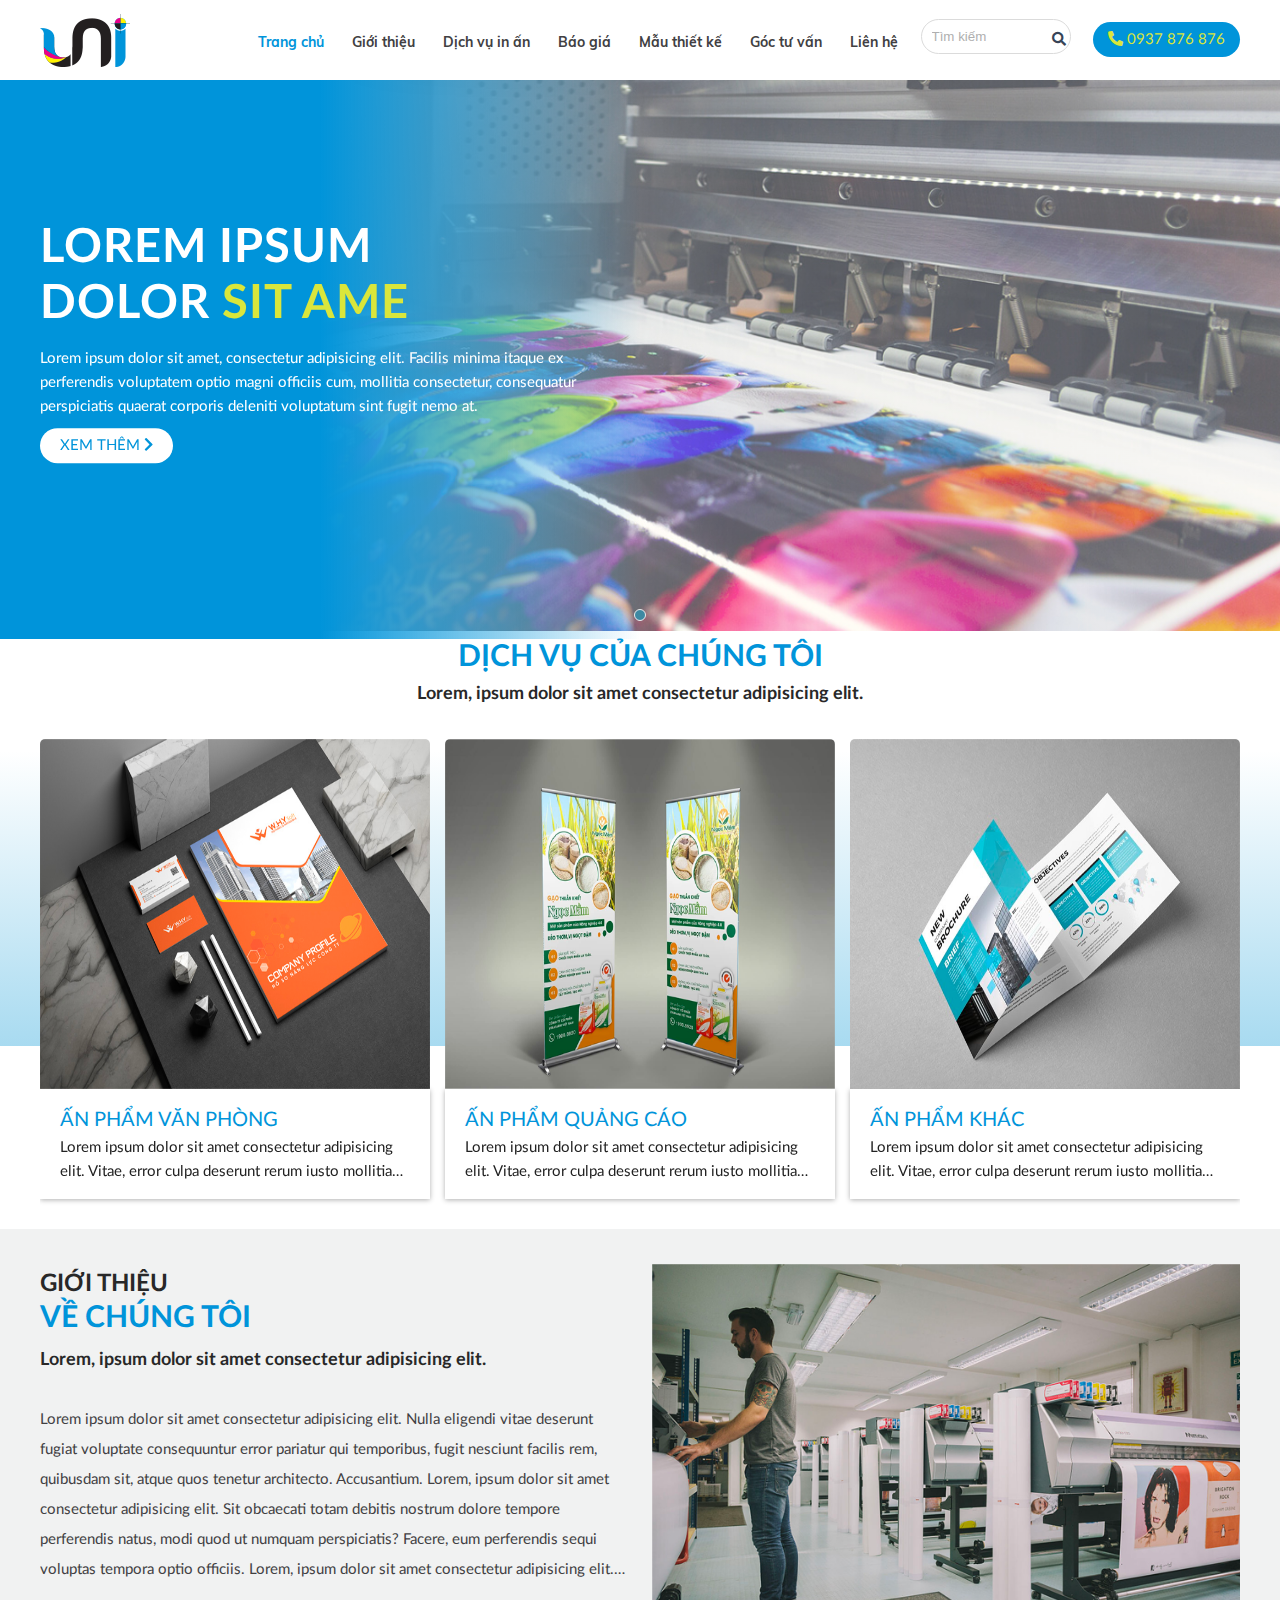
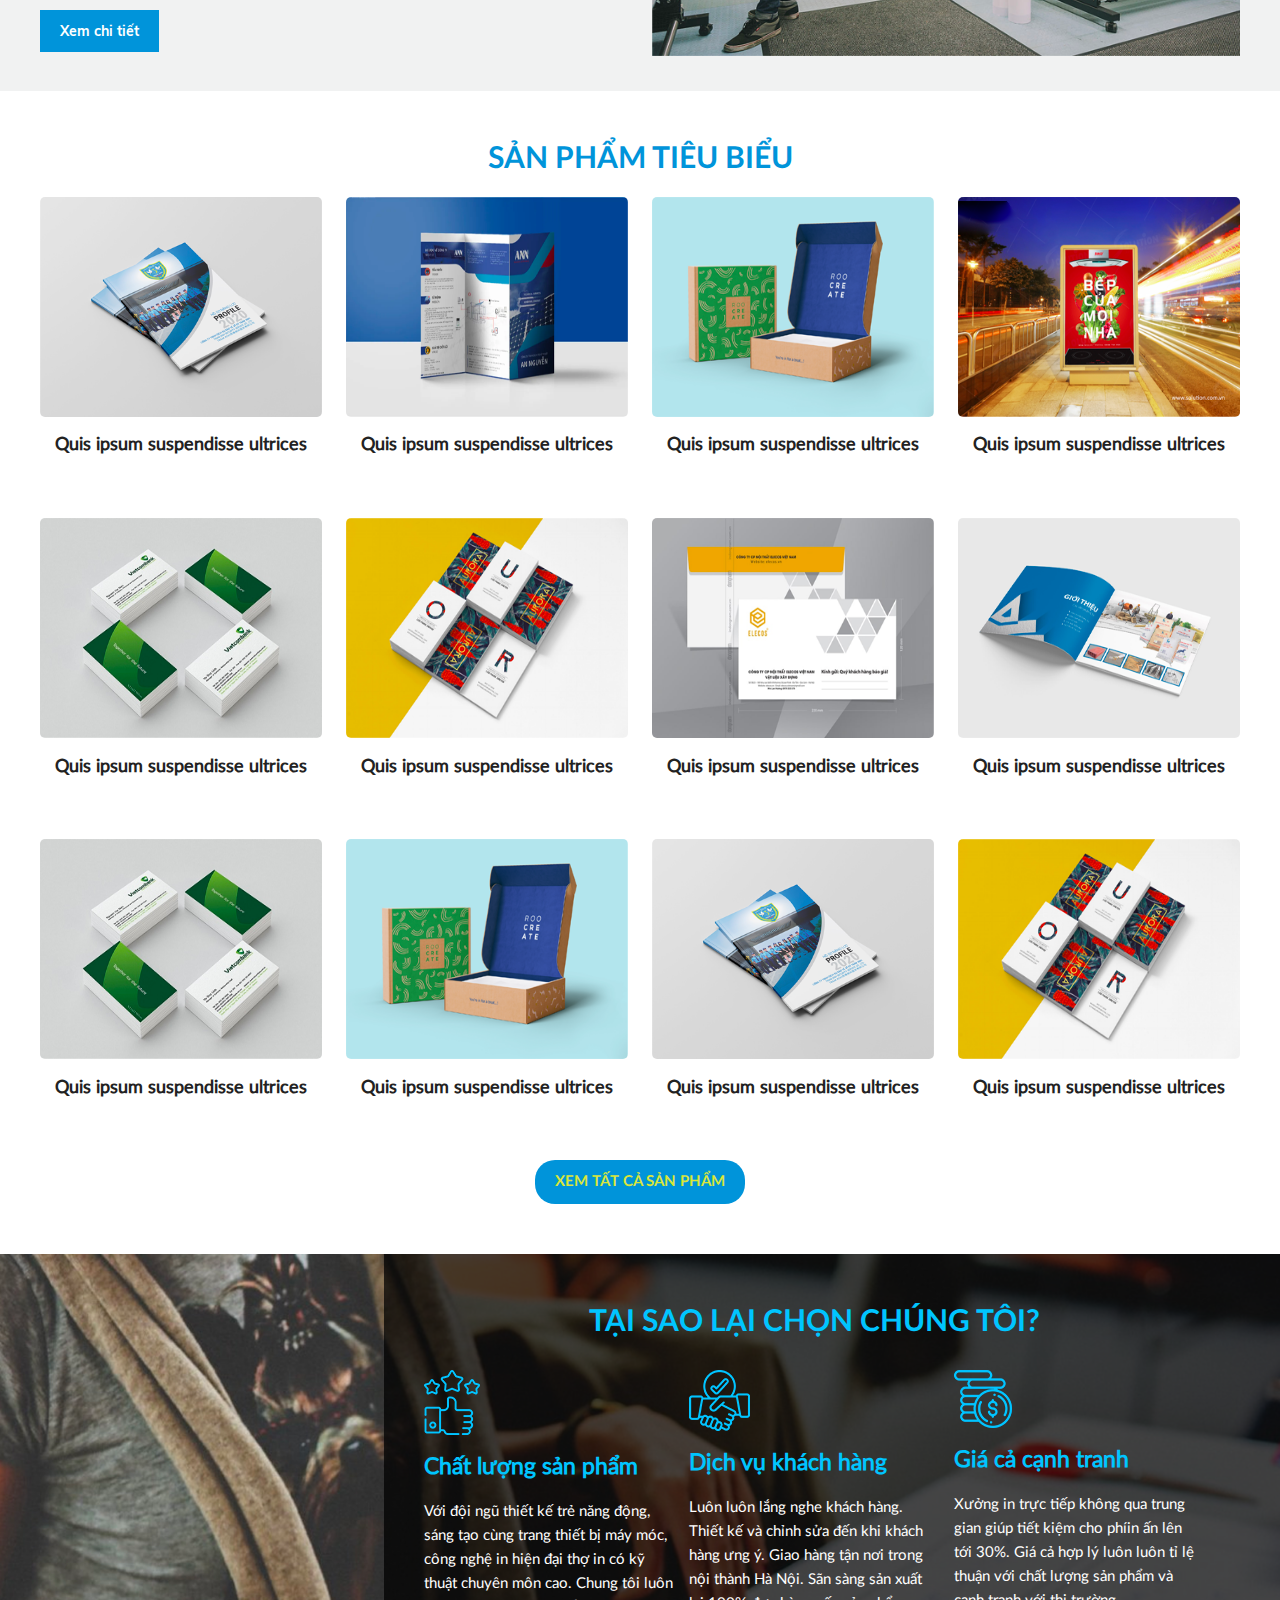
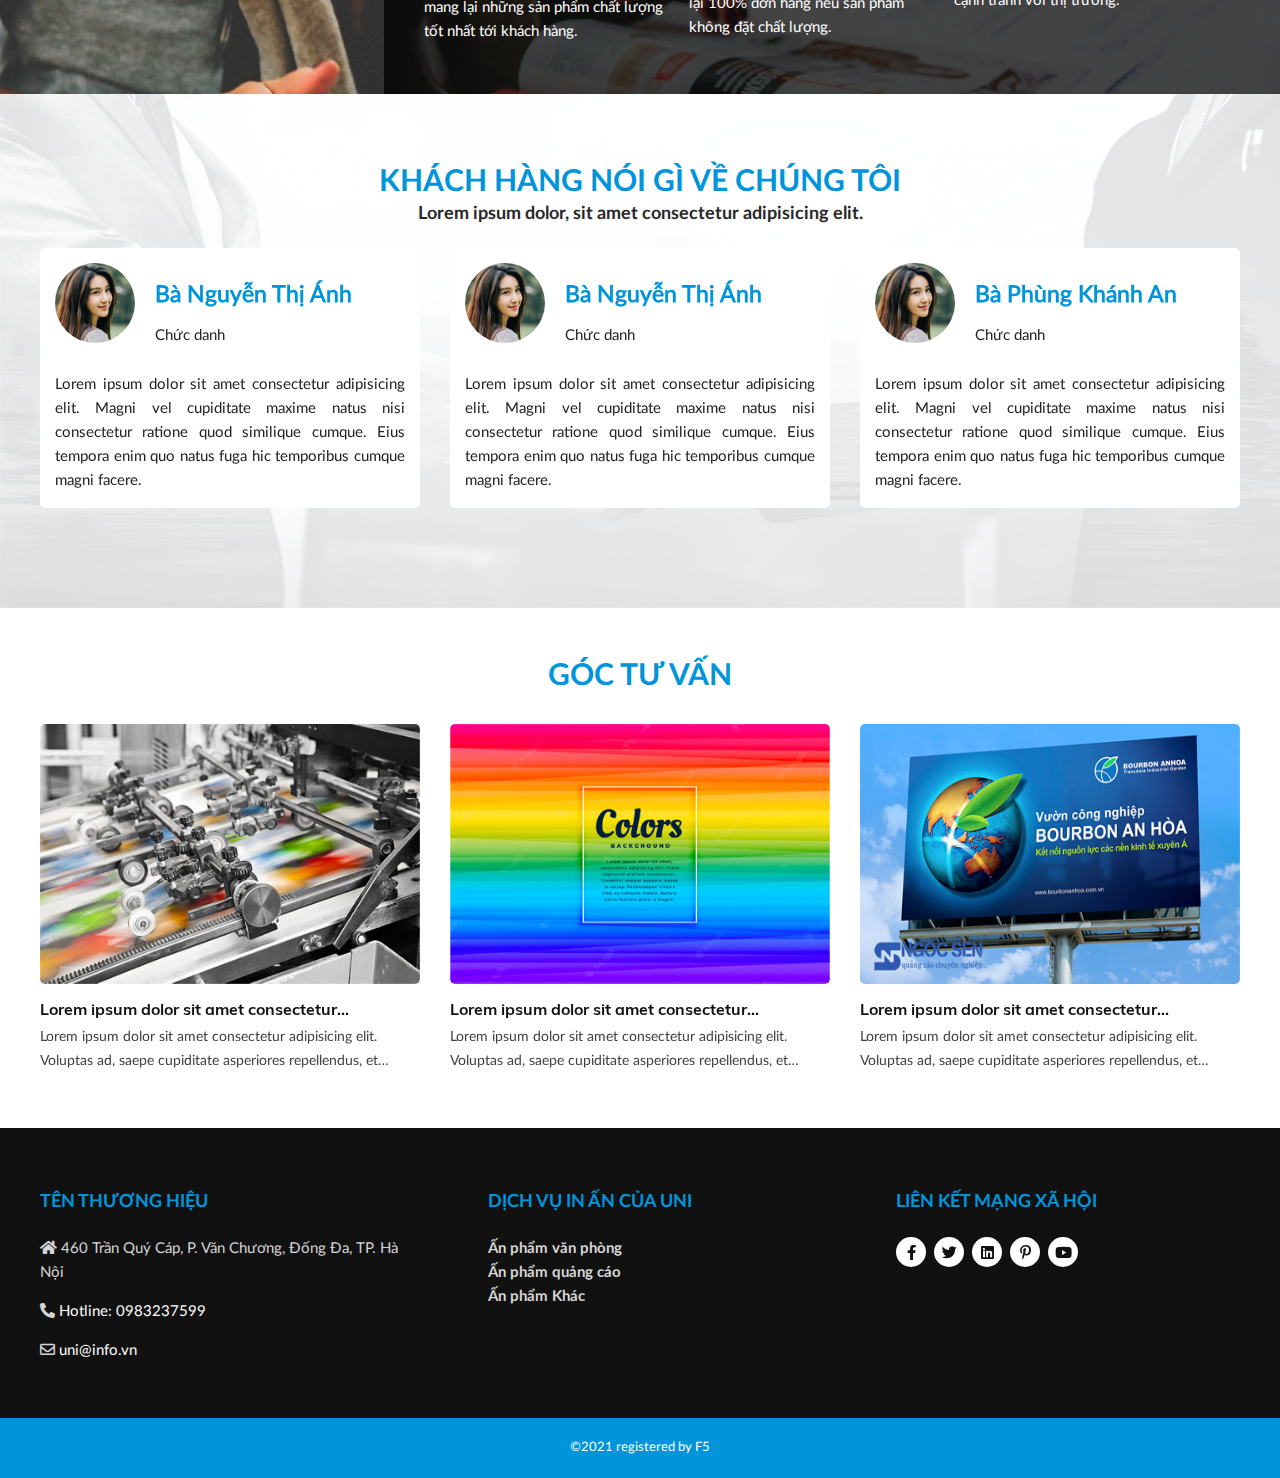
<file: templates/index.html>
<!DOCTYPE html>
<html>

<head>
  <meta charset="utf-8" />
  <title>Hoàng Long</title>
  <meta name="viewport"
    content="width=device-width, initial-scale=1.0, minimum-scale=1.0, maximum-scale=2.0, user-scalable=yes" />
  <meta name="theme-color" content="#0099ff" />
  <meta http-equiv="Content-Language" content="VN" />
  <meta name="description" content="Hoàng Long" />
  <meta name="keywords" content="" />
  <meta property="og:url" name="og:url" content="" data-app />
  <meta property="og:type" name="og:type" content="website" data-app />
  <meta property="og:description" name="og:description" content="Hoàng Long" data-app />
  <meta property="og:title" name="og:title" content="Hoàng Long" data-app />
  <meta property="og:image" name="og:image" content="http://tonvietphap.24h.co/uploaded/logo/logo.png" data-app />

  <link href="/favicon.png" rel="shortcut icon" />

  <link rel="stylesheet" type="text/css" href="/css/style.css" />

  <link rel="stylesheet" type="text/css" href="/css/grid.css" />
  <link rel="stylesheet" type="text/css" href="/css/responsive.css" />
  <link rel="stylesheet" type="text/css" href="/css/swiper.css" />

  <link rel="stylesheet" type="text/css" href="/css/font.css" />
  <link rel="stylesheet" type="text/css" href="/css/fontawesome-5.12.1/css/all.min.css" />
  <link rel="stylesheet" type="text/css" href="/css/jquery.mmenu.all.css" />
  <link rel="stylesheet" href="/css/jquery-ui.css" />
  <script src="/js/jquery-1.10.1.min.js"></script>
  <script src="/js/swiper.min.js"></script>

  <script src="/js/script.js"></script>
  <script src="/js/jquery-ui.min.js"></script>
  <script src="/js/jquery.form.min.js"></script>
  <script src="/js/jquery.mmenu.min.all.js"></script>
</head>

<body>



<div id="page">


    <!-- header pc -->
    <header class="header hide-on-pad hide-on-tab">
      <div class="grid">

        <div class="flex-container flex-space-between">
          <div class="cell-2-12 flex_align">
            <div class="logo">
              <a href="/">
                <img src="/uploaded/logo/logo.png" alt="LogoSite"
                  style="max-width:100%; margin:0 auto"></a>
            </div>
          </div>

          <div class="cell-10-12 flex-container flex_align--end">


            <div class="menubar">
              <ul class="nav  hide-on-mobile">


                <li class=" active "> <a href="/" class=""><span style="background-image:url()">Trang chủ  </span></a>
                
                
                
                
                    
                    
                    
                </li>
                <li class=" "> <a href="/gioi-thieu/" class=""><span style="background-image:url()">Giới thiệu </span></a>
                
                    
                </li>
                <li class=" "> <a href="/linh-vuc-hoat-dong/" class=""><span style="background-image:url()">Dịch vụ in ấn </span></a>
                
                
                
             
                    <ul class="submnu1" style="display: none;">
                        <li class=""><a href="/phat-trien-dien-nang/">Phát triển điện năng</a>
                        </li>
                        <li class=""><a href="/dau-tu-bat-dong-san/">Đầu tư Bất động sản</a>
                        </li>
                        <li class=""><a href="/dich-vu-khach-san/">Dịch vụ khách sạn</a>
                        </li>
                    </ul>
                    
                    
                    
                </li>
                <li class=""> <a href="/cong-ty-thanh-vien/" class=""><span style="background-image:url()">Báo giá</span></a>
                
                </li>
                <li class=" "> <a href="/tin-tuc-su-kien/" class=""><span style="background-image:url()">Mẫu thiết kế</span></a>
  
                </li>
                <li class=" "> <a href="/du-an-dau-tu/" class=""><span style="background-image:url()">Góc tư vấn</span></a>
                
              
                    
                    
                </li>
                <li class=" "> <a href="/lien-he/" class=""><span style="background-image:url()">Liên hệ </span></a>
                </li>
                
                </ul>
              
              <div class="c"></div>
            </div>
            <form action="/search/" method="get" id="searchformtab" style="float:right">
              <input name="qr" class="" placeholder="Tìm kiếm" type="text">
                  <a href="#" class="submit-search-pc" onClick="$('#searchformtab').submit(); return false;"> 
                      <i class="fa fa-search" aria-hidden="true"></i> </a>

                 
          </form>
          <div class="header-phone">
              <a href="tel:"><i class="fas fa-phone-alt"></i>  0937 876 876</a>
          </div>
          </div>
        </div>
      </div>
      <div class="c"></div>
    </header>
    <!-- end header pc -->
    <header class="header hide-on-pc error">
      
    </header>
    <!-- content -->
    <div class="content">
          <!-- slideshow -->
          <div class="swiper-container" id="slide_home">
            <div class="swiper-pagination"></div>
            <div class="swiper-wrapper">
              <div class="swiper-slide">
                <div class="slidehome">
                  <img src="/uploaded/slideshow/slideshow-1.png" alt="" style="width: 100%" />
                  <div class="slidehome-content">
                    <div class="grid">
                        <div class="flex-container">
                            <div class="cell-1-2 tab-cell-1-1">
                            <h2>
                              Lorem ipsum
                              dolor <span>sit ame</span> 
                            </h2>  

                                  <p>Lorem ipsum dolor sit amet, consectetur adipisicing elit. Facilis minima itaque ex perferendis voluptatem optio magni officiis cum, mollitia consectetur, consequatur perspiciatis quaerat corporis deleniti voluptatum sint fugit nemo at.</p>

                                <div>
                                    <a href="###" class="btn-xemthem">
                                        Xem thêm <i class="fas fa-chevron-right"></i>
                                    </a>
                                </div>
                            </div>
                        </div>
                    </div>
                </div>
                </div>
    
              </div>
            </div>
            <div class="c"></div>
            <script>
              $(function () {
                var swiper_slide_home = new Swiper("#slide_home", {
                  loop: true,
                  slidesPerView: 1,
                  autoplay: {
                    simulateTouch: true,
                    delay: 5000000,
                    disableOnInteraction: false,
                  },
                  spaceBetween: 0,
                  navigation: {
                    nextEl: ".homeslide-prev",
                    prevEl: ".homeslide-next",
                  },
                  pagination: {
                    el: ".swiper-pagination",
                    clickable: true,
                  },
                  speed: 500,
                  spaceBetween: 0,
                });
    
                $("#slide_home").on("mouseover", function () {
                  swiper_slide_home.autoplay.stop();
                });
                $("#slide_home").on("mouseout", function () {
                  swiper_slide_home.autoplay.start();
                });
              });
            </script>
            <div class="c"></div>
          </div>
          <!-- end slideshow -->

        <!-- service -->
        <div class="homeservice-wrapper">
          <div class="grid">
            <h2 class="homecat-title--spc">
              <a href="">
              Dịch vụ của chúng tôi
              </a>
            </h2>

           
            <div class="c5"></div>
            <div class="homecat-intro">
              Lorem, ipsum dolor sit amet consectetur adipisicing elit.
            </div>
            <div class="c30"></div>
            
            <div class="swiper-container" id="service_1">
              <div class="swiper-wrapper">
                <div class="swiper-slide">
                  <div class="homeservice-item">
                    <a href="" class="img-shine">
                      <img src="/uploaded/dich-vu/dichvu-1.png" alt="">
                    </a>
                    <div class="homeservice-content">
                    <a href="" class="homeservice-item__name">
                      Ấn phẩm văn phòng
                    </a>
                    <div class="homeservice-intro text-line-2">
                      Lorem ipsum dolor sit amet consectetur adipisicing elit. Vitae, error culpa deserunt rerum iusto mollitia porro nisi quos ad maxime, atque expedita quo explicabo possimus? Aliquid atque nostrum nobis quisquam.
                    </div>
                    </div>
                  </div>
                </div>
                <div class="swiper-slide">
                  <div class="homeservice-item">
                    <a href="" class="img-shine">
                      <img src="/uploaded/dich-vu/dichvu-2.png" alt="">
                    </a>
                    <div class="homeservice-content">
                    <a href="" class="homeservice-item__name">
                      Ấn phẩm quảng cáo
                    </a>
                    <div class="homeservice-intro text-line-2">
                      Lorem ipsum dolor sit amet consectetur adipisicing elit. Vitae, error culpa deserunt rerum iusto mollitia porro nisi quos ad maxime, atque expedita quo explicabo possimus? Aliquid atque nostrum nobis quisquam.
                    </div>
                    </div>
                  </div>
                </div>
                <div class="swiper-slide">
                  <div class="homeservice-item">
                    <a href="" class="img-shine">
                      <img src="/uploaded/dich-vu/dichvu-3.png" alt="">
                    </a>
                    <div class="homeservice-content">
                    <a href="" class="homeservice-item__name">
                      Ấn phẩm khác
                    </a>
                    <div class="homeservice-intro text-line-2">
                      Lorem ipsum dolor sit amet consectetur adipisicing elit. Vitae, error culpa deserunt rerum iusto mollitia porro nisi quos ad maxime, atque expedita quo explicabo possimus? Aliquid atque nostrum nobis quisquam.
                    </div>
                    </div>
                  </div>
                </div>
              </div>
              <div class="c30"></div>
            </div>

            <script>
                var swiper_service_1 = new Swiper('#service_1', {
                    slidesPerView: 3,
                    autoplay: {
                        delay: 6000,
                        disableOnInteraction: false,
                    },
                    centerInsufficientSlides:true,
                    navigation: {
                        nextEl: '.service-next_100',
                        prevEl: '.service-prev_100',
                    },
                        pagination: {
                        el: ".swiper-pagination_100",
                        clickable: true,
                        },
                    speed: 500,
                    spaceBetween: 15,
                    loop: true,
                    breakpoints: {
                        739: {
                            slidesPerView: 1.1,
                            spaceBetween: 5
                        },
                        1023: {
                            slidesPerView: 2,
                            spaceBetween: 10
                        }
                    }
                });

            </script>


          </div>
        </div>
        <!-- end service -->


          <!-- info -->
          <div class="homeinfo-wrapper">
            <div class="grid">
              <div class="flex-container">
                <div class="cell-1-2 tab-cell-1-1">
                  <div class="homeinfo-box">
                    <h1 class="homecat-title">
                     <span> Giới thiệu</span><br>
                      <a href="">
                        Về chúng tôi
                      </a>
                    </h1>
                    <div class="c10"></div>
                    <div class="homecat-intro text-line-1">
                      Lorem, ipsum dolor sit amet consectetur adipisicing elit.
                    </div>
                    <div class="c30"></div>
                    <div class="homeinfo-box__intro text-line-6">
                      Lorem ipsum dolor sit amet consectetur adipisicing elit. Nulla eligendi vitae deserunt fugiat voluptate consequuntur error pariatur qui temporibus, fugit nesciunt facilis rem, quibusdam sit, atque quos tenetur architecto. Accusantium.
                      Lorem, ipsum dolor sit amet consectetur adipisicing elit. Sit obcaecati totam debitis nostrum dolore tempore perferendis natus, modi quod ut numquam perspiciatis? Facere, eum perferendis sequi voluptas tempora optio officiis.
                      Lorem, ipsum dolor sit amet consectetur adipisicing elit. Ducimus sunt nisi enim quod minima odit blanditiis, animi dicta nesciunt quia aliquid cupiditate inventore ad similique vero soluta velit neque consequatur.
                      Lorem ipsum dolor sit amet consectetur, adipisicing elit. Harum, praesentium debitis doloremque expedita nisi fuga voluptatibus saepe, ut repudiandae eius quae cupiditate, ullam magnam id rerum odit hic laboriosam quam?
                      Lorem ipsum dolor sit amet consectetur, adipisicing elit. Porro sint quaerat a necessitatibus consectetur, praesentium atque, tenetur nostrum, deleniti aperiam vel laudantium recusandae amet fugiat culpa dolore repudiandae sequi voluptates.

                    </div>

                    <a class="view-more" href="/gioi-thieu/">Xem chi tiết</a>
                  </div>
                </div>
                <div class="cell-1-2 tab-cell-1-1">
                  <a href="">
                    <img src="/uploaded/gioi-thieu/homeinfo-1.png" alt="">
                  </a>
                </div>
              </div>
            </div>
          </div>

          <!-- end info -->



        


          <!-- dự án -->
          <div class="homeduan-wrapper">
            <div class="c30"></div>
            <div class="c20 hide-on-mobile"></div>
            <div class="grid">
              <h2 class="homecat-title--spc">
                <a href="">
                 Sản phẩm tiêu biểu
                </a>
              </h2>
              <div class="c20"></div>
              

              <div class="flex-container">
              
               <div class="cell-1-4 tab-cell-1-1">
                <div class="homeduan-item">
                  <a href="#" class="img-shine">
                    <img  src="/uploaded/sanpham/item1.png" alt="">
                  </a>
                  <div class="homeduan-mask">
                    <h3 class="homeduan-item__name">
                      <a href="">
                        Quis ipsum suspendisse ultrices
                      </a>
                    </h3>
 
                  </div>
                </div>
               </div>
                
               <div class="cell-1-4 tab-cell-1-1">
                <div class="homeduan-item">
                  <a href="#" class="img-shine">
                    <img  src="/uploaded/sanpham/item2.png" alt="">
                  </a>
                  <div class="homeduan-mask">
                    <h3 class="homeduan-item__name">
                      <a href="">
                        Quis ipsum suspendisse ultrices
                      </a>
                    </h3>
 
                  </div>
                </div>
               </div>
                
               <div class="cell-1-4 tab-cell-1-1">
                <div class="homeduan-item">
                  <a href="#" class="img-shine">
                    <img  src="/uploaded/sanpham/item3.png" alt="">
                  </a>
                  <div class="homeduan-mask">
                    <h3 class="homeduan-item__name">
                      <a href="">
                        Quis ipsum suspendisse ultrices
                      </a>
                    </h3>
 
                  </div>
                </div>
               </div>

                
               <div class="cell-1-4 tab-cell-1-1">
                <div class="homeduan-item">
                  <a href="#" class="img-shine">
                    <img  src="/uploaded/sanpham/item4.png" alt="">
                  </a>
                  <div class="homeduan-mask">
                    <h3 class="homeduan-item__name">
                      <a href="">
                        Quis ipsum suspendisse ultrices
                      </a>
                    </h3>
 
                  </div>
                </div>
               </div>

                
               <div class="cell-1-4 tab-cell-1-1">
                <div class="homeduan-item">
                  <a href="#" class="img-shine">
                    <img  src="/uploaded/sanpham/item5.png" alt="">
                  </a>
                  <div class="homeduan-mask">
                    <h3 class="homeduan-item__name">
                      <a href="">
                        Quis ipsum suspendisse ultrices
                      </a>
                    </h3>
 
                  </div>
                </div>
               </div>

                
               <div class="cell-1-4 tab-cell-1-1">
                <div class="homeduan-item">
                  <a href="#" class="img-shine">
                    <img  src="/uploaded/sanpham/item6.png" alt="">
                  </a>
                  <div class="homeduan-mask">
                    <h3 class="homeduan-item__name">
                      <a href="">
                        Quis ipsum suspendisse ultrices
                      </a>
                    </h3>
 
                  </div>
                </div>
               </div>

                
               <div class="cell-1-4 tab-cell-1-1">
                <div class="homeduan-item">
                  <a href="#" class="img-shine">
                    <img  src="/uploaded/sanpham/item7.png" alt="">
                  </a>
                  <div class="homeduan-mask">
                    <h3 class="homeduan-item__name">
                      <a href="">
                        Quis ipsum suspendisse ultrices
                      </a>
                    </h3>
 
                  </div>
                </div>
               </div>

                
               <div class="cell-1-4 tab-cell-1-1">
                <div class="homeduan-item">
                  <a href="#" class="img-shine">
                    <img  src="/uploaded/sanpham/item8.png" alt="">
                  </a>
                  <div class="homeduan-mask">
                    <h3 class="homeduan-item__name">
                      <a href="">
                        Quis ipsum suspendisse ultrices
                      </a>
                    </h3>
 
                  </div>
                </div>
               </div>

                
               <div class="cell-1-4 tab-cell-1-1">
                <div class="homeduan-item">
                  <a href="#" class="img-shine">
                    <img  src="/uploaded/sanpham/item5.png" alt="">
                  </a>
                  <div class="homeduan-mask">
                    <h3 class="homeduan-item__name">
                      <a href="">
                        Quis ipsum suspendisse ultrices
                      </a>
                    </h3>
 
                  </div>
                </div>
               </div>

                
               <div class="cell-1-4 tab-cell-1-1">
                <div class="homeduan-item">
                  <a href="#" class="img-shine">
                    <img  src="/uploaded/sanpham/item3.png" alt="">
                  </a>
                  <div class="homeduan-mask">
                    <h3 class="homeduan-item__name">
                      <a href="">
                        Quis ipsum suspendisse ultrices
                      </a>
                    </h3>
 
                  </div>
                </div>
               </div>
 
               <div class="cell-1-4 tab-cell-1-1">
                <div class="homeduan-item">
                  <a href="#" class="img-shine">
                    <img  src="/uploaded/sanpham/item1.png" alt="">
                  </a>
                  <div class="homeduan-mask">
                    <h3 class="homeduan-item__name">
                      <a href="">
                        Quis ipsum suspendisse ultrices
                      </a>
                    </h3>
 
                  </div>
                </div>
               </div>

               <div class="cell-1-4 tab-cell-1-1">
                <div class="homeduan-item">
                  <a href="#" class="img-shine">
                    <img  src="/uploaded/sanpham/item6.png" alt="">
                  </a>
                  <div class="homeduan-mask">
                    <h3 class="homeduan-item__name">
                      <a href="">
                        Quis ipsum suspendisse ultrices
                      </a>
                    </h3>
 
                  </div>
                </div>
               </div>


     

              </div>
              <div class="flex-container flex-centered">
                <a href="#" class="btn-seeall">Xem tất cả sản phẩm</a>
              </div>
              <div class="c30"></div>
              <div class="c20 hide-on-mobile"></div>
          </div>
        </div>
     

          <!-- end dự án -->

          <!-- why us -->
            <div class="whyus-wrapper">
             
                <div class="grid">
                  <div class="flex-contaimer">
                    <div class="cell-1-3"><div class="c30"></div></div>
                    <div class="cell-2-3">
                      <div class="item">
                          <div class="c30"></div>
                        <div class="c20 hide-on-mobile"></div>
                          <h2 class="homecat-title--spc">
                            <a href="">
                              Tại sao lại chọn chúng tôi?
                            </a>
                          </h2>
                          <div class="c30"></div>
                          <div class="flex-container item">
                            <div class="cell-1-3 tab-cell-1-1">
                                <a href="#"> <img src="/uploaded/gioi-thieu/item1.png" alt=""></a>
                               <div class="homewhyus-content">
                                <h2><a href="#">Chất lượng sản phẩm</a></h2>
                                <div class="homewhyus-intro">
                                  Với đội ngũ thiết kế trẻ năng động, sáng tạo cùng trang thiết bị máy móc, công nghệ in hiện đại thợ in có kỹ thuật chuyên môn cao. Chung tôi luôn mang lại những sản phẩm chất lượng tốt nhất tới khách hàng.
                                </div>
                               </div>

                            </div>
                            <div class="cell-1-3 tab-cell-1-1">
                              <a href="#"> <img src="/uploaded/gioi-thieu/item3.png" alt=""></a>
                             <div class="homewhyus-content">
                              <h2><a href="#">Dịch vụ khách hàng</a></h2>
                              <div class="homewhyus-intro">
                                Luôn luôn lắng nghe khách hàng. Thiết kế và chỉnh sửa đến khi khách hàng ưng ý. Giao hàng tận nơi trong nội thành Hà Nội. Sãn sàng sản xuất lại 100% đơn hàng nếu sản phẩm không đặt chất lượng.
                              </div>
                             </div>

                          </div>
                          <div class="cell-1-3 tab-cell-1-1">
                            <a href="#"> <img src="/uploaded/gioi-thieu/item2.png" alt=""></a>
                           <div class="homewhyus-content">
                            <h2><a href="#">Giá cả cạnh tranh</a></h2>
                            <div class="homewhyus-intro">
                              Xưởng in trực tiếp không qua trung gian giúp tiết kiệm cho phíin ấn lên tới 30%. Giá cả hợp lý luôn luôn tỉ lệ thuận với chất lượng sản phẩm và cạnh tranh với thị trường.
                            </div>
                           </div>

                        </div>
                          </div>
                          <div class="c30"></div>
                          <div class="c20 hide-on-mobile"></div>
                        </div>
                    </div>
                  </div>
             
                </div>
            </div>
          <!-- end why us -->
          <!-- customer review -->
            <div class="homereview-wrapper">
                <div class="c30"></div>
                <div class="c20 hide-on-mobile"></div>
                
                <div class="c20 hide-on-mobile"></div>
                <div class="grid">
                  <h2 class="homecat-title--spc">
                    <a href="">
                      kHÁCH HÀNG NÓI GÌ VỀ CHÚNG TÔI
                    </a>
                  </h2>
                 
                    <div class="homecat-intro">
                      Lorem ipsum dolor, sit amet consectetur adipisicing elit.
                    </div>
                    <div class="c20"></div>
                    <div class="swiper-container" id="reviews1">
                      <div class="swiper-wrapper">
                        <div class="swiper-slide">
                          <div class="homereview-item">
                              <div class="homereview-top">
                                  <a href="">
                                    <img src="/uploaded/khachhang/Layer 24.png" alt="">
                                  </a>
                                  <div class="homereview-toptxt">
                                    <h2>Bà Nguyễn Thị Ánh</h2>
                                  <p>Chức danh</p>
                                  </div>
                              </div>
                              <div class="c10"></div>
                              <div class="homereview-intro">
                                Lorem ipsum dolor sit amet consectetur adipisicing elit. Magni vel cupiditate maxime natus nisi consectetur ratione quod similique cumque. Eius tempora enim quo natus fuga hic temporibus cumque magni facere.
                              </div>
                              
                            </div>
                          </div>
                          <div class="swiper-slide">
                            <div class="homereview-item">
                                <div class="homereview-top">
                                    <a href="">
                                      <img src="/uploaded/khachhang/Layer 24.png" alt="">
                                    </a>
                                    <div class="homereview-toptxt">
                                      <h2>Bà Nguyễn Thị Ánh</h2>
                                    <p>Chức danh</p>
                                    </div>
                                </div>
                                <div class="c10"></div>
                                <div class="homereview-intro">
                                  Lorem ipsum dolor sit amet consectetur adipisicing elit. Magni vel cupiditate maxime natus nisi consectetur ratione quod similique cumque. Eius tempora enim quo natus fuga hic temporibus cumque magni facere.
                                </div>
                                
                              </div>
                            </div>
                            <div class="swiper-slide">
                              <div class="homereview-item">
                                  <div class="homereview-top">
                                      <a href="">
                                        <img src="/uploaded/khachhang/item2.png" alt="">
                                      </a>
                                      <div class="homereview-toptxt">
                                        <h2>Bà Phùng Khánh An</h2>
                                      <p>Chức danh</p>
                                      </div>
                                  </div>
                                  <div class="c10"></div>
                                  <div class="homereview-intro">
                                    Lorem ipsum dolor sit amet consectetur adipisicing elit. Magni vel cupiditate maxime natus nisi consectetur ratione quod similique cumque. Eius tempora enim quo natus fuga hic temporibus cumque magni facere.
                                  </div>
                                  
                                </div>
                              </div>
                              
                        </div>
                      </div>
                    </div>
                    <div class="c30"></div>
                    <div class="c30"></div>
                    <div class="c20 hide-on-mobile"></div>
                    <div class="c20 hide-on-mobile"></div>
                  </div>
                  <script>
                    var swiper_news_1 = new Swiper('#reviews1', {
                        slidesPerView: 3,
                        autoplay: {
                            delay: 6000,
                            disableOnInteraction: false,
                        },
                        centerInsufficientSlides:true,
                        navigation: {
                            nextEl: '.news-next_1',
                            prevEl: '.news-prev_1',
                        },
                            pagination: {
                            el: ".swiper-pagination_1",
                            clickable: true,
                            },
                        speed: 500,
                        spaceBetween: 30,
                        loop: true,
                        breakpoints: {
                            739: {
                                slidesPerView: 1,
                                spaceBetween: 5
                            },
                            1023: {
                                slidesPerView: 2,
                                spaceBetween: 10
                            }
                        }
                    });
  
                </script>
                 
                </div>
              
           
          <!-- end customer review -->
          <!-- tin tức -->
          <div class="homenews-wrapper">
            <div class="c30"></div>
            <div class="c20 hide-on-mobile"></div>
            <div class="grid">
              <h2 class="homecat-title--spc">
                <a href="">
                 Góc tư vấn
                </a>
              </h2>
              <div class="c30"></div>

              
              <div class="swiper-container" id="news_1">
                <div class="swiper-wrapper">
                  <div class="swiper-slide">
                    <div class="news-item">
                      <div class="img-page">
                        <a class="hvr-grow" href="#"><img src="/uploaded/tin-tuc/tintuc-1.png" width="100%" alt=""></a>
                       
                      </div>
    
                      <div class="intro-bg-news">
                        <h3 class="news-name-home"><a class="text-line-1" href="#">Lorem ipsum dolor sit amet consectetur adipisicing elit. </a></h3>
                        <div class="intro-news-home text-line-2">Lorem ipsum dolor sit amet consectetur adipisicing elit. Voluptas ad, saepe cupiditate asperiores repellendus, et incidunt quia modi impedit nisi quaerat nobis labore perspiciatis illo, minus voluptatem aperiam laborum tempore?</div>
                      </div>
                    </div>
                  </div>
                  <div class="swiper-slide">
                    <div class="news-item">
                      <div class="img-page">
                        <a class="hvr-grow" href="#"><img src="/uploaded/tin-tuc/tintuc-2.png" width="100%" alt=""></a>
                       
                      </div>
    
                      <div class="intro-bg-news">
                        <h3 class="news-name-home"><a class="text-line-1" href="#">Lorem ipsum dolor sit amet consectetur adipisicing elit. </a></h3>
                        <div class="intro-news-home text-line-2">Lorem ipsum dolor sit amet consectetur adipisicing elit. Voluptas ad, saepe cupiditate asperiores repellendus, et incidunt quia modi impedit nisi quaerat nobis labore perspiciatis illo, minus voluptatem aperiam laborum tempore?</div>
                      </div>
                    </div>
                  </div>
                  <div class="swiper-slide">
                    <div class="news-item">
                      <div class="img-page">
                        <a class="hvr-grow" href="#"><img src="/uploaded/tin-tuc/tintuc-3.png" width="100%" alt=""></a>
                       
                      </div>
    
                      <div class="intro-bg-news">
                        <h3 class="news-name-home"><a class="text-line-1" href="#">Lorem ipsum dolor sit amet consectetur adipisicing elit. </a></h3>
                        <div class="intro-news-home text-line-2">Lorem ipsum dolor sit amet consectetur adipisicing elit. Voluptas ad, saepe cupiditate asperiores repellendus, et incidunt quia modi impedit nisi quaerat nobis labore perspiciatis illo, minus voluptatem aperiam laborum tempore?</div>
                      </div>
                    </div>
                  </div>
                </div>
              </div>

              <script>
                  var swiper_news_1 = new Swiper('#news_1', {
                      slidesPerView: 3,
                      autoplay: {
                          delay: 6000,
                          disableOnInteraction: false,
                      },
                      centerInsufficientSlides:true,
                      navigation: {
                          nextEl: '.news-next_1',
                          prevEl: '.news-prev_1',
                      },
                          pagination: {
                          el: ".swiper-pagination_1",
                          clickable: true,
                          },
                      speed: 500,
                      spaceBetween: 30,
                      loop: true,
                      breakpoints: {
                          739: {
                              slidesPerView: 1,
                              spaceBetween: 5
                          },
                          1023: {
                              slidesPerView: 2,
                              spaceBetween: 10
                          }
                      }
                  });

              </script>
            </div>
          </div>
          <!-- end tin tức -->
          


      


    </div>
    <!-- end content -->


    <div class="c"></div>

    <!-- footer -->
    <footer class="footer">
      <div class="footer-main">
        <div class="grid">
          <div class="flex-container">
            <div class="cell-1-3 tab-cell-1-1">
              <div class="footer-title footer-title-mobile" rel="ct">
                Tên thương hiệu
              </div>
              <p> <i class="fa fa-home" aria-hidden="true"></i> 460 Trần Quý Cáp, P. Văn Chương, Đống Đa, TP. Hà Nội</p>
              <p> <i class="fa fa-phone-alt"></i>  <a href="tel:0983237599 ">Hotline: 0983237599 </a></p>
              <p> <i class="far fa-envelope"></i>  <a href="mailto:uni@info.vn">uni@info.vn</a> </p>
            </div>

            <div class="cell-1-3 tab-cell-1-1">
              <div class="footer-block">
                <div class="footer-title footer-title-mobile" rel="ct">
                  Dịch vụ in ấn của UNI
                </div>
                <ul class="footer-menu">
                    <li>
                      <a href="#"> Ấn phẩm văn phòng</a>
                    </li>
                    <li>
                      <a href="#"> Ấn phẩm quảng cáo</a>
                    </li>
                    <li>
                      <a href="#"> Ấn phẩm Khác</a>
                    </li>
                </ul>
              </div>
            </div>

            <div class="cell-1-3 tab-cell-1-1">
              <div class="footer-block">
              
                <div class="footer-title footer-title-mobile" rel="ct">
                 Liên kết mạng xã hội
                  </div>

                <ul class="footer-social">
                  <li>
                    <a href="" class="footer-social__item hvr-float">
                      <i class="fab fa-facebook-f"></i>
                    </a>
                  </li>
                  <li>
                    <a href="" class="footer-social__item hvr-float">
                      <i class="fab fa-twitter"></i>
                    </a>
                  </li>
                  <li>
                    <a href="" class="footer-social__item hvr-float">
                      <i class="fab fa-linkedin"></i>
                    </a>
                  </li>
                  <li>
                    <a href="" class="footer-social__item hvr-float">
                      <i class="fab fa-pinterest-p"></i>
                    </a>
                  </li>
                  <li>
                    <a href="" class="footer-social__item hvr-float">
                      <i class="fab fa-youtube"></i>
                    </a>
                  </li>
                </ul>


              </div>
            </div>
          </div>
        </div>
      </div>

      <div class="footer-copyright">
        <div class="grid">
          <div class="flex-container flex-centered">
            ©2021  registered by F5
          </div>
        </div>
      </div>

    </footer>
    <!-- end footer -->
</div>


  <link rel="stylesheet" href="/css/jquery.fancybox.css" />
  <script src="/js/jquery.fancybox.js"></script>
  <link rel="stylesheet" href="/css/hover.css" />



 

  
</body>

</html>
</file>
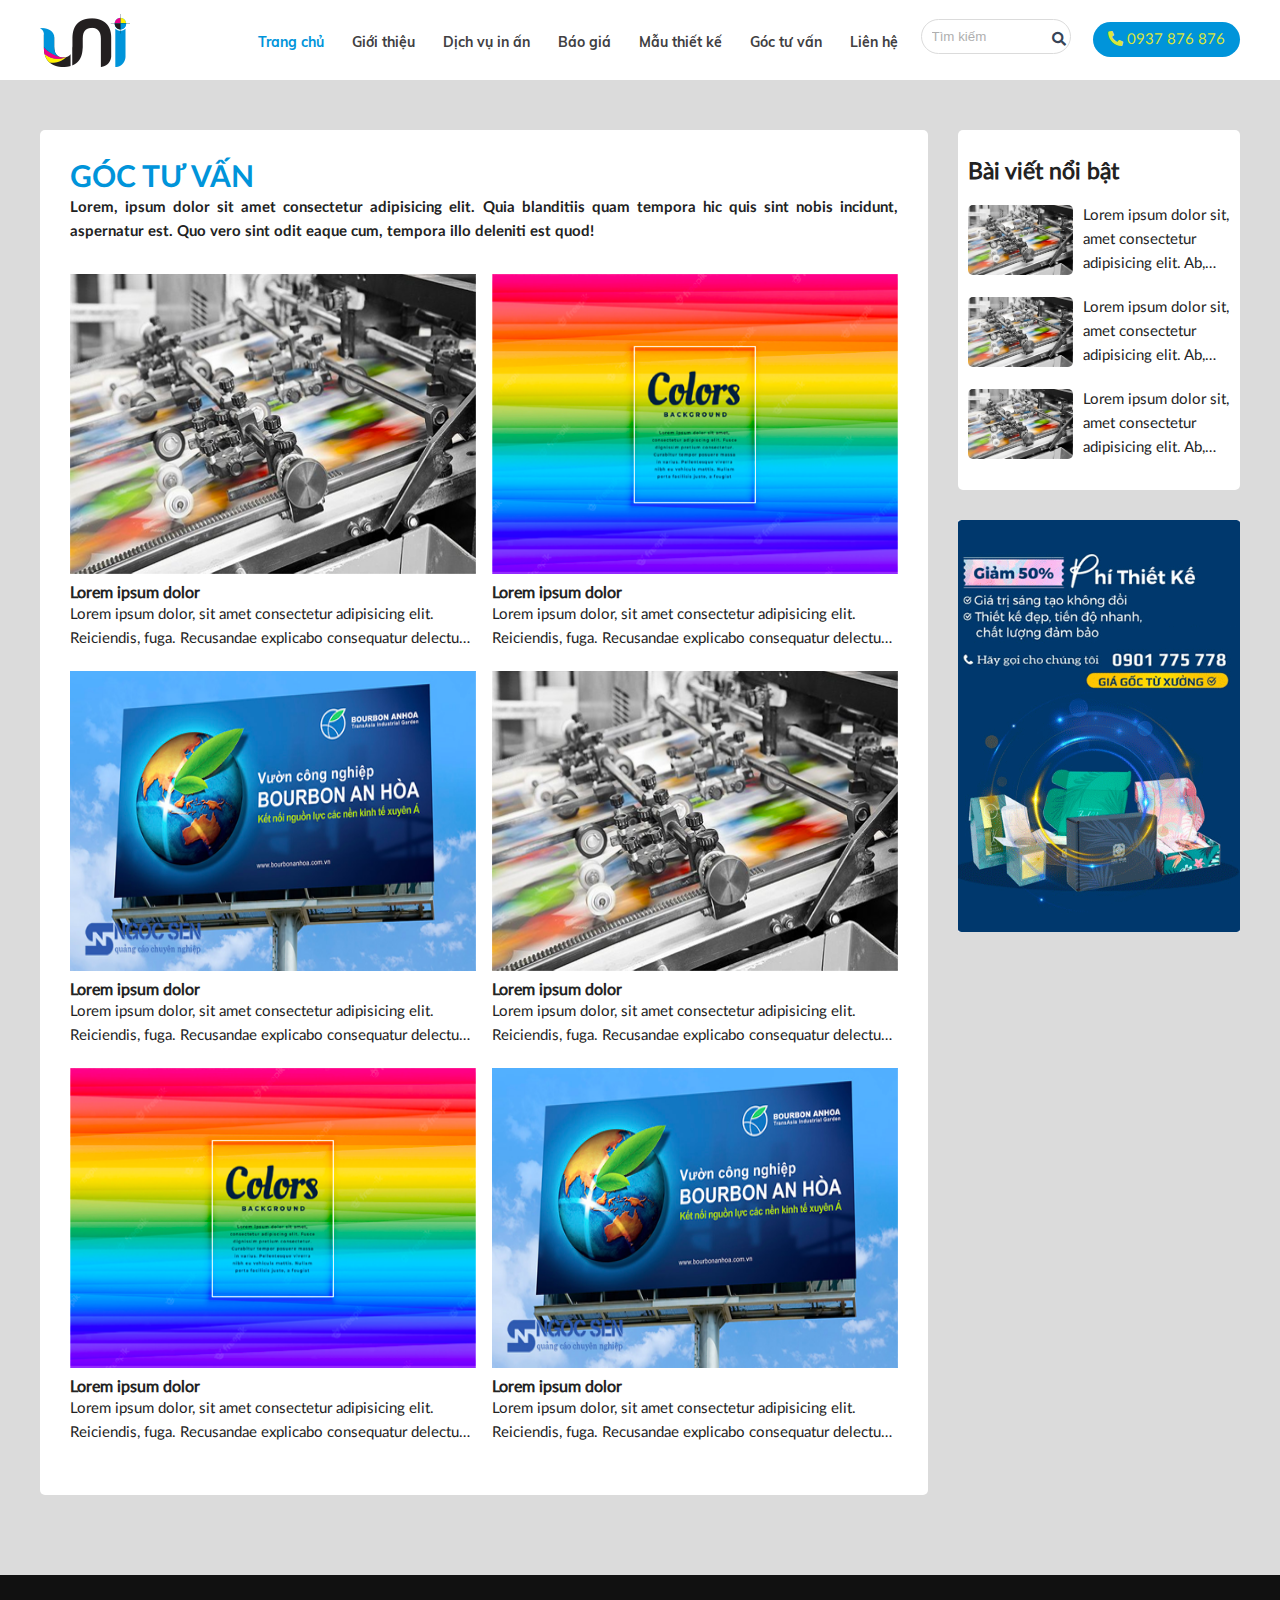
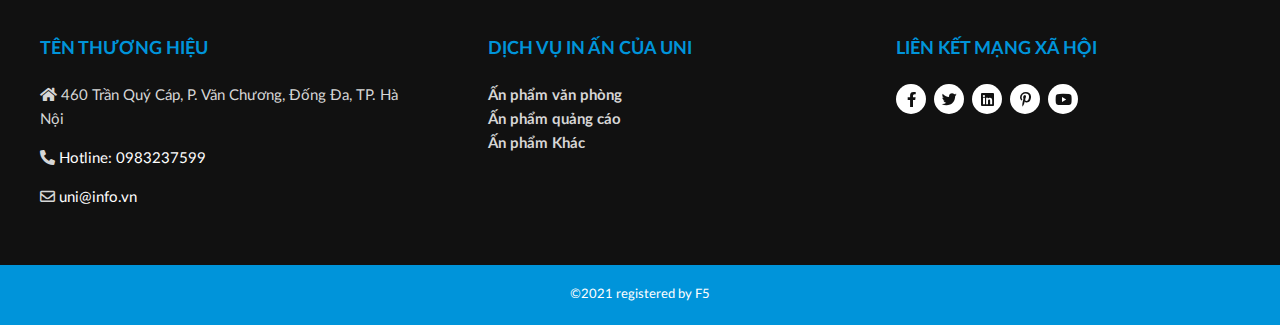
<file: templates/baiviet.html>
<!DOCTYPE html>
<html>

<head>
  <meta charset="utf-8" />
  <title>Hoàng Long</title>
  <meta name="viewport"
    content="width=device-width, initial-scale=1.0, minimum-scale=1.0, maximum-scale=2.0, user-scalable=yes" />
  <meta name="theme-color" content="#0099ff" />
  <meta http-equiv="Content-Language" content="VN" />
  <meta name="description" content="Hoàng Long" />
  <meta name="keywords" content="" />
  <meta property="og:url" name="og:url" content="" data-app />
  <meta property="og:type" name="og:type" content="website" data-app />
  <meta property="og:description" name="og:description" content="Hoàng Long" data-app />
  <meta property="og:title" name="og:title" content="Hoàng Long" data-app />
  <meta property="og:image" name="og:image" content="http://tonvietphap.24h.co/uploaded/logo/logo.png" data-app />

  <link href="/favicon.png" rel="shortcut icon" />

  <link rel="stylesheet" type="text/css" href="/css/style.css?t=2" />

  <link rel="stylesheet" type="text/css" href="/css/grid.css" />
  <link rel="stylesheet" type="text/css" href="/css/responsive.css" />
  <link rel="stylesheet" type="text/css" href="/css/swiper.css" />

  <link rel="stylesheet" type="text/css" href="/css/font.css" />
  <link rel="stylesheet" type="text/css" href="/css/fontawesome-5.12.1/css/all.min.css" />
  <link rel="stylesheet" type="text/css" href="/css/jquery.mmenu.all.css" />
  <link rel="stylesheet" href="/css/jquery-ui.css" />
  <script src="/js/jquery-1.10.1.min.js"></script>
  <script src="/js/swiper.min.js"></script>

  <script src="/js/script.js"></script>
  <script src="/js/jquery-ui.min.js"></script>
  <script src="/js/jquery.form.min.js"></script>
  <script src="/js/jquery.mmenu.min.all.js"></script>
</head>

<body>



<div id="page">


    <!-- header pc -->
    <header class="header hide-on-pad hide-on-tab">
      <div class="grid">

        <div class="flex-container flex-space-between">
          <div class="cell-2-12 flex_align">
            <div class="logo">
              <a href="/">
                <img src="/uploaded/logo/logo.png" alt="LogoSite"
                  style="max-width:100%; margin:0 auto"></a>
            </div>
          </div>

          <div class="cell-10-12 flex-container flex_align--end">


            <div class="menubar">
              <ul class="nav  hide-on-mobile">


                <li class=" active "> <a href="/" class=""><span style="background-image:url()">Trang chủ  </span></a>
                
                
                
                
                    
                    
                    
                </li>
                <li class=" "> <a href="/gioi-thieu/" class=""><span style="background-image:url()">Giới thiệu </span></a>
                
                    
                </li>
                <li class=" "> <a href="/linh-vuc-hoat-dong/" class=""><span style="background-image:url()">Dịch vụ in ấn </span></a>
                
                
                
             
                    <ul class="submnu1" style="display: none;">
                        <li class=""><a href="/phat-trien-dien-nang/">Phát triển điện năng</a>
                        </li>
                        <li class=""><a href="/dau-tu-bat-dong-san/">Đầu tư Bất động sản</a>
                        </li>
                        <li class=""><a href="/dich-vu-khach-san/">Dịch vụ khách sạn</a>
                        </li>
                    </ul>
                    
                    
                    
                </li>
                <li class=""> <a href="/cong-ty-thanh-vien/" class=""><span style="background-image:url()">Báo giá</span></a>
                
                </li>
                <li class=" "> <a href="/tin-tuc-su-kien/" class=""><span style="background-image:url()">Mẫu thiết kế</span></a>
  
                </li>
                <li class=" "> <a href="/du-an-dau-tu/" class=""><span style="background-image:url()">Góc tư vấn</span></a>
                
              
                    
                    
                </li>
                <li class=" "> <a href="/lien-he/" class=""><span style="background-image:url()">Liên hệ </span></a>
                </li>
                
                </ul>
              
              <div class="c"></div>
            </div>
            <form action="/search/" method="get" id="searchformtab" style="float:right">
              <input name="qr" class="" placeholder="Tìm kiếm" type="text">
                  <a href="#" class="submit-search-pc" onClick="$('#searchformtab').submit(); return false;"> 
                      <i class="fa fa-search" aria-hidden="true"></i> </a>

                 
          </form>
          <div class="header-phone">
              <a href="tel:"><i class="fas fa-phone-alt"></i>  0937 876 876</a>
          </div>
          </div>
        </div>
      </div>
      <div class="c"></div>
    </header>
    <!-- end header pc -->
    <header class="header hide-on-pc error">
      
    </header>
    <!-- content -->
    <div class="content">
        
         
         <!-- cat-item -->
          
            <div class="baiviet">
                <div class="grid">
                    <div class="c30"></div>
                    <div class="c20 hide-on-mobile"></div>
                    <div class="flex-container">
                        
                        <div class="cell-3-4 tab-cell-1-1" >
                           <div class="baiviet-cat">
                                <h2 class="homecat-title">
                                    Góc tư vấn
                                </h2>
                                <div class="intro-left">
                                    Lorem, ipsum dolor sit amet consectetur adipisicing elit. Quia blanditiis quam tempora hic quis sint nobis incidunt, aspernatur est. Quo vero sint odit eaque cum, tempora illo deleniti est quod!
                                </div>
                                <div class="c30"></div>
                                <div class="flex-container">
                                    <div class="cell-1-2 tab-cell-1-1">
                                        <div class="baiviet-item">
                                            <a href="#" class="img-shine">
                                                <img src="/uploaded/tin-tuc/tintuc-1.png" alt="">
                                            </a>
                                            
                                            <div class="baiviet-desc">
                                                <div class="c10"></div>
                                                
                                                    <h2 class="baiviet-item__name"> <a href=""> Lorem ipsum dolor</a> </h2>
                                               
                                                <div class="text-line-2">
                                                    Lorem ipsum dolor, sit amet consectetur adipisicing elit. Reiciendis, fuga. Recusandae explicabo consequatur delectus iure possimus distinctio esse reprehenderit sed doloremque obcaecati blanditiis quis, accusantium rem voluptate officia deleniti velit.
                                                </div>
                                            </div>
                                        </div>
                                    </div>
                                   
                                    <div class="cell-1-2 tab-cell-1-1">
                                        <div class="baiviet-item">
                                            <a href="#" class="img-shine">
                                                <img src="/uploaded/tin-tuc/tintuc-2.png" alt="">
                                            </a>
                                            
                                            <div class="baiviet-desc">
                                                <div class="c10"></div>
                                                
                                                    <h2 class="baiviet-item__name"> <a href=""> Lorem ipsum dolor</a> </h2>
                                               
                                                <div class="text-line-2">
                                                    Lorem ipsum dolor, sit amet consectetur adipisicing elit. Reiciendis, fuga. Recusandae explicabo consequatur delectus iure possimus distinctio esse reprehenderit sed doloremque obcaecati blanditiis quis, accusantium rem voluptate officia deleniti velit.
                                                </div>
                                            </div>
                                        </div>
                                    </div>
                                    <div class="cell-1-2 tab-cell-1-1">
                                        <div class="baiviet-item">
                                            <a href="#" class="img-shine">
                                                <img src="/uploaded/tin-tuc/tintuc-3.png" alt="">
                                            </a>
                                            
                                            <div class="baiviet-desc">
                                                <div class="c10"></div>
                                                
                                                    <h2 class="baiviet-item__name"> <a href=""> Lorem ipsum dolor</a> </h2>
                                               
                                                <div class="text-line-2">
                                                    Lorem ipsum dolor, sit amet consectetur adipisicing elit. Reiciendis, fuga. Recusandae explicabo consequatur delectus iure possimus distinctio esse reprehenderit sed doloremque obcaecati blanditiis quis, accusantium rem voluptate officia deleniti velit.
                                                </div>
                                            </div>
                                        </div>
                                    </div>
                                    <div class="cell-1-2 tab-cell-1-1">
                                        <div class="baiviet-item">
                                            <a href="#" class="img-shine">
                                                <img src="/uploaded/tin-tuc/tintuc-1.png" alt="">
                                            </a>
                                            
                                            <div class="baiviet-desc">
                                                <div class="c10"></div>
                                                
                                                    <h2 class="baiviet-item__name"> <a href=""> Lorem ipsum dolor</a> </h2>
                                               
                                                <div class="text-line-2">
                                                    Lorem ipsum dolor, sit amet consectetur adipisicing elit. Reiciendis, fuga. Recusandae explicabo consequatur delectus iure possimus distinctio esse reprehenderit sed doloremque obcaecati blanditiis quis, accusantium rem voluptate officia deleniti velit.
                                                </div>
                                            </div>
                                        </div>
                                    </div>
                                    <div class="cell-1-2 tab-cell-1-1">
                                        <div class="baiviet-item">
                                            <a href="#" class="img-shine">
                                                <img src="/uploaded/tin-tuc/tintuc-2.png" alt="">
                                            </a>
                                            
                                            <div class="baiviet-desc">
                                                <div class="c10"></div>
                                                
                                                    <h2 class="baiviet-item__name"> <a href=""> Lorem ipsum dolor</a> </h2>
                                               
                                                <div class="text-line-2">
                                                    Lorem ipsum dolor, sit amet consectetur adipisicing elit. Reiciendis, fuga. Recusandae explicabo consequatur delectus iure possimus distinctio esse reprehenderit sed doloremque obcaecati blanditiis quis, accusantium rem voluptate officia deleniti velit.
                                                </div>
                                            </div>
                                        </div>
                                    </div>
                                    <div class="cell-1-2 tab-cell-1-1">
                                        <div class="baiviet-item">
                                            <a href="#" class="img-shine">
                                                <img src="/uploaded/tin-tuc/tintuc-3.png" alt="">
                                            </a>
                                            
                                            <div class="baiviet-desc">
                                                <div class="c10"></div>
                                                
                                                    <h2 class="baiviet-item__name"> <a href=""> Lorem ipsum dolor</a> </h2>
                                               
                                                <div class="text-line-2">
                                                    Lorem ipsum dolor, sit amet consectetur adipisicing elit. Reiciendis, fuga. Recusandae explicabo consequatur delectus iure possimus distinctio esse reprehenderit sed doloremque obcaecati blanditiis quis, accusantium rem voluptate officia deleniti velit.
                                                </div>
                                            </div>
                                        </div>
                                    </div>
                                </div>
                           </div>
                            <div class="c30"></div>
                        
                        </div>
                        
                        <div class="cell-1-4 tab-cell-1-1">
                            
                            <div class="baivietnb">
                                <h2 class="baivietnb-title">
                                   Bài viết nổi bật
                                </h2>
                                <div class="baivietnb-item">
                                    <div class="baivietnb-img">
                                        <a href=""><img src="/uploaded/tin-tuc/tintuc-1.png" alt=""></a>
                                    </div>
                                    <div class="baivietnb-txt">
                                        <a href="#" class="text-line-3">Lorem ipsum dolor sit, amet consectetur adipisicing elit. Ab, excepturi possimus veniam dolores, fugiat eius itaque libero vero nulla praesentium eos nihil exercitationem architecto autem impedit vitae dolor neque quo? </a>
                                    </div>
                                </div>
                                <div class="baivietnb-item">
                                    <div class="baivietnb-img">
                                        <a href=""><img src="/uploaded/tin-tuc/tintuc-1.png" alt=""></a>
                                    </div>
                                    <div class="baivietnb-txt">
                                        <a href="#" class="text-line-3">Lorem ipsum dolor sit, amet consectetur adipisicing elit. Ab, excepturi possimus veniam dolores, fugiat eius itaque libero vero nulla praesentium eos nihil exercitationem architecto autem impedit vitae dolor neque quo? </a>
                                    </div>
                                </div>
                                <div class="baivietnb-item">
                                    <div class="baivietnb-img">
                                        <a href=""><img src="/uploaded/tin-tuc/tintuc-1.png" alt=""></a>
                                    </div>
                                    <div class="baivietnb-txt">
                                        <a href="#" class="text-line-3">Lorem ipsum dolor sit, amet consectetur adipisicing elit. Ab, excepturi possimus veniam dolores, fugiat eius itaque libero vero nulla praesentium eos nihil exercitationem architecto autem impedit vitae dolor neque quo? </a>
                                    </div>
                                </div>
                            </div>
                            <div class="c30"></div>
                            <div class="banner-left">
                                <a href="#">
                                    <img src="/uploaded/dich-vu/dich-vuchi-tiet_19.png" alt="">
                                </a>
                            </div>
                         </div>
                    </div>
                    <div class="c30"></div>
                    <div class="c20 hide-on-mobile"></div>
                </div>
            </div>
         <!-- end cat item -->
    <!-- end content -->


    <div class="c"></div>

    <!-- footer -->
    <footer class="footer">
      <div class="footer-main">
        <div class="grid">
          <div class="flex-container">
            <div class="cell-1-3 tab-cell-1-1">
              <div class="footer-title footer-title-mobile" rel="ct">
                Tên thương hiệu
              </div>
              <p> <i class="fa fa-home" aria-hidden="true"></i> 460 Trần Quý Cáp, P. Văn Chương, Đống Đa, TP. Hà Nội</p>
              <p> <i class="fa fa-phone-alt"></i>  <a href="tel:0983237599 ">Hotline: 0983237599 </a></p>
              <p> <i class="far fa-envelope"></i>  <a href="mailto:uni@info.vn">uni@info.vn</a> </p>
            </div>

            <div class="cell-1-3 tab-cell-1-1">
              <div class="footer-block">
                <div class="footer-title footer-title-mobile" rel="ct">
                  Dịch vụ in ấn của UNI
                </div>
                <ul class="footer-menu">
                    <li>
                      <a href="#"> Ấn phẩm văn phòng</a>
                    </li>
                    <li>
                      <a href="#"> Ấn phẩm quảng cáo</a>
                    </li>
                    <li>
                      <a href="#"> Ấn phẩm Khác</a>
                    </li>
                </ul>
              </div>
            </div>

            <div class="cell-1-3 tab-cell-1-1">
              <div class="footer-block">
              
                <div class="footer-title footer-title-mobile" rel="ct">
                 Liên kết mạng xã hội
                  </div>

                <ul class="footer-social">
                  <li>
                    <a href="" class="footer-social__item hvr-float">
                      <i class="fab fa-facebook-f"></i>
                    </a>
                  </li>
                  <li>
                    <a href="" class="footer-social__item hvr-float">
                      <i class="fab fa-twitter"></i>
                    </a>
                  </li>
                  <li>
                    <a href="" class="footer-social__item hvr-float">
                      <i class="fab fa-linkedin"></i>
                    </a>
                  </li>
                  <li>
                    <a href="" class="footer-social__item hvr-float">
                      <i class="fab fa-pinterest-p"></i>
                    </a>
                  </li>
                  <li>
                    <a href="" class="footer-social__item hvr-float">
                      <i class="fab fa-youtube"></i>
                    </a>
                  </li>
                </ul>


              </div>
            </div>
          </div>
        </div>
      </div>

      <div class="footer-copyright">
        <div class="grid">
          <div class="flex-container flex-centered">
            ©2021  registered by F5
          </div>
        </div>
      </div>

    </footer>
    <!-- end footer -->
</div>


  <link rel="stylesheet" href="/css/jquery.fancybox.css" />
  <script src="/js/jquery.fancybox.js"></script>
  <link rel="stylesheet" href="/css/hover.css" />



 

  
</body>

</html>
</file>
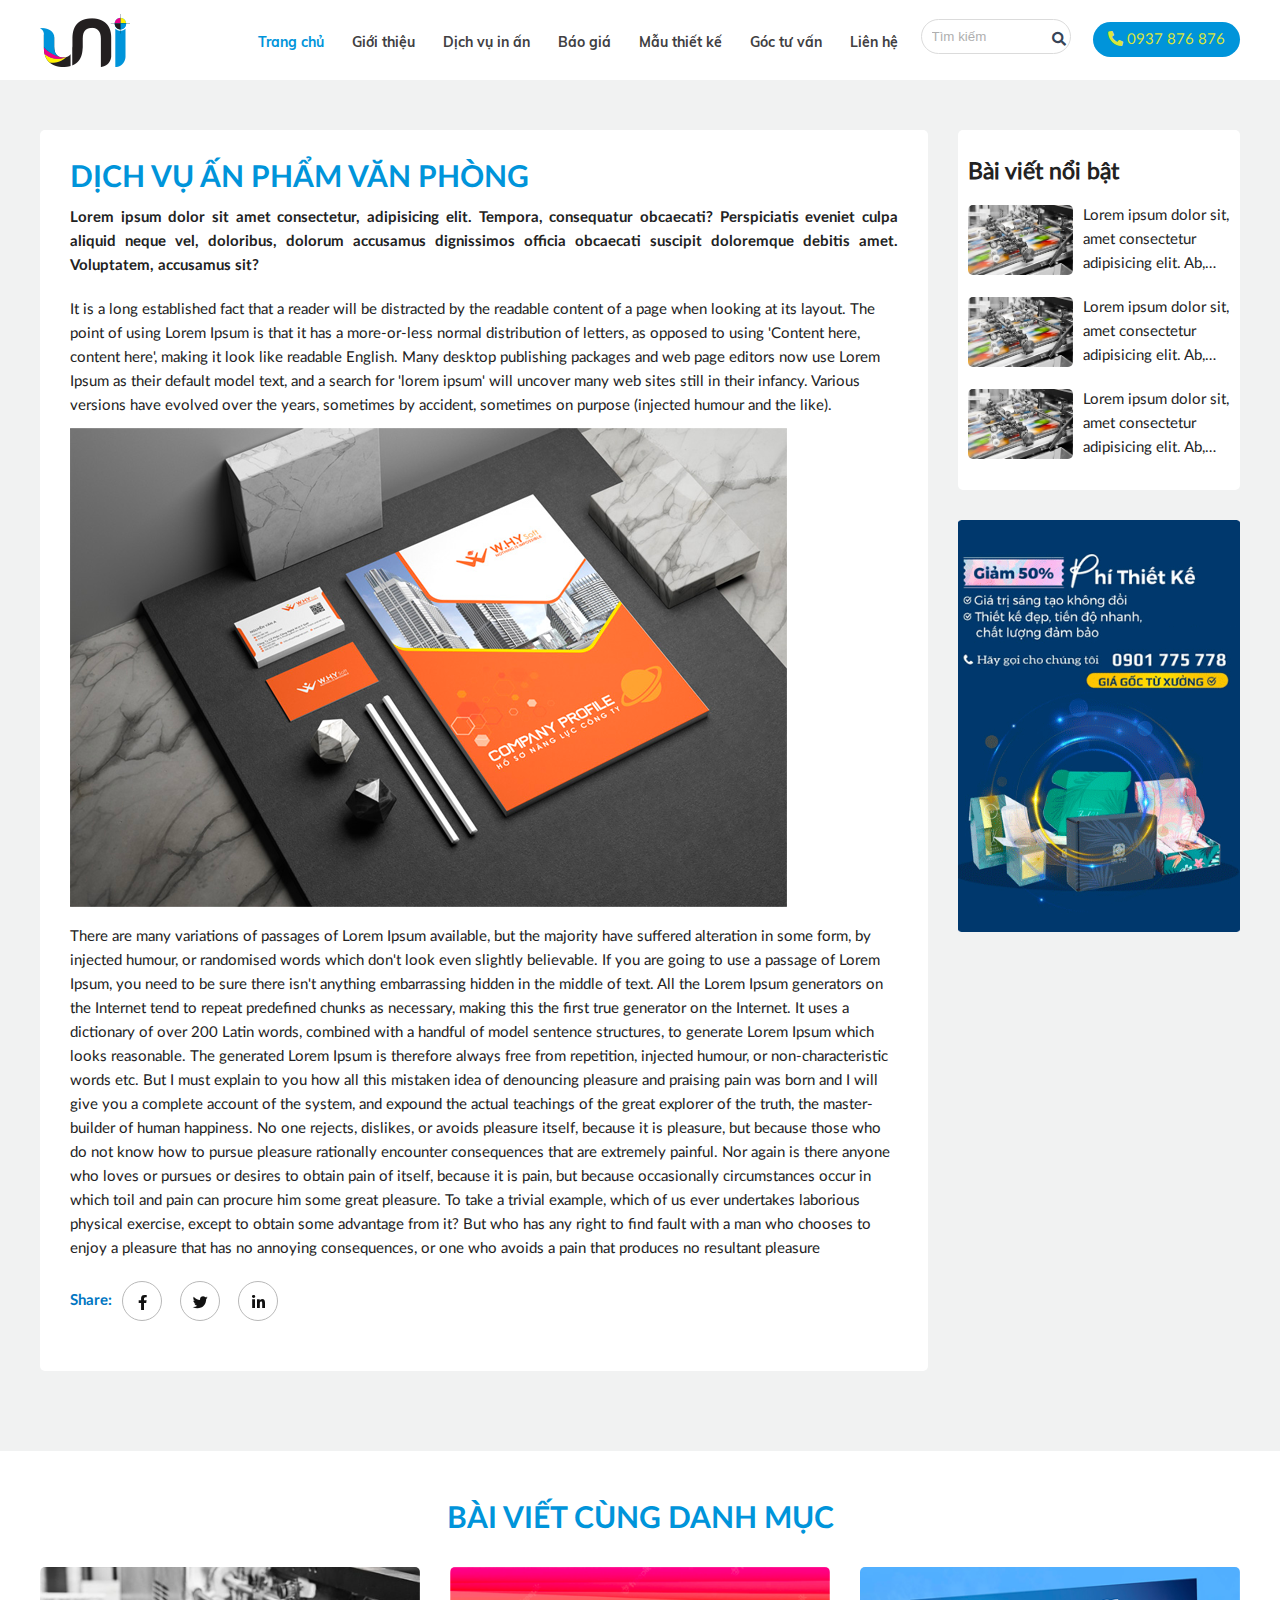
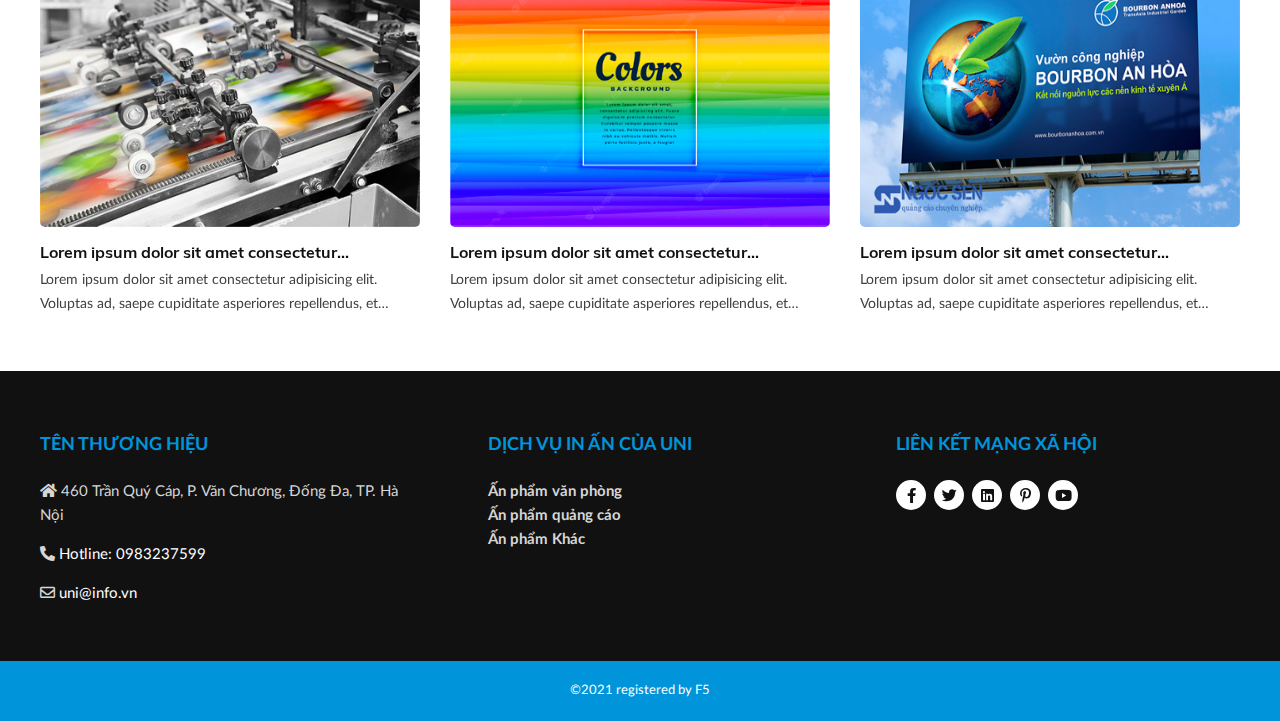
<file: templates/baivietchitiet.html>
<!DOCTYPE html>
<html>

<head>
  <meta charset="utf-8" />
  <title>Hoàng Long</title>
  <meta name="viewport"
    content="width=device-width, initial-scale=1.0, minimum-scale=1.0, maximum-scale=2.0, user-scalable=yes" />
  <meta name="theme-color" content="#0099ff" />
  <meta http-equiv="Content-Language" content="VN" />
  <meta name="description" content="Hoàng Long" />
  <meta name="keywords" content="" />
  <meta property="og:url" name="og:url" content="" data-app />
  <meta property="og:type" name="og:type" content="website" data-app />
  <meta property="og:description" name="og:description" content="Hoàng Long" data-app />
  <meta property="og:title" name="og:title" content="Hoàng Long" data-app />
  <meta property="og:image" name="og:image" content="http://tonvietphap.24h.co/uploaded/logo/logo.png" data-app />

  <link href="/favicon.png" rel="shortcut icon" />

  <link rel="stylesheet" type="text/css" href="/css/style.css?t=2" />

  <link rel="stylesheet" type="text/css" href="/css/grid.css" />
  <link rel="stylesheet" type="text/css" href="/css/responsive.css" />
  <link rel="stylesheet" type="text/css" href="/css/swiper.css" />

  <link rel="stylesheet" type="text/css" href="/css/font.css" />
  <link rel="stylesheet" type="text/css" href="/css/fontawesome-5.12.1/css/all.min.css" />
  <link rel="stylesheet" type="text/css" href="/css/jquery.mmenu.all.css" />
  <link rel="stylesheet" href="/css/jquery-ui.css" />
  <script src="/js/jquery-1.10.1.min.js"></script>
  <script src="/js/swiper.min.js"></script>

  <script src="/js/script.js"></script>
  <script src="/js/jquery-ui.min.js"></script>
  <script src="/js/jquery.form.min.js"></script>
  <script src="/js/jquery.mmenu.min.all.js"></script>
</head>

<body>



<div id="page">


    <!-- header pc -->
    <header class="header hide-on-pad hide-on-tab">
      <div class="grid">

        <div class="flex-container flex-space-between">
          <div class="cell-2-12 flex_align">
            <div class="logo">
              <a href="/">
                <img src="/uploaded/logo/logo.png" alt="LogoSite"
                  style="max-width:100%; margin:0 auto"></a>
            </div>
          </div>

          <div class="cell-10-12 flex-container flex_align--end">


            <div class="menubar">
              <ul class="nav  hide-on-mobile">


                <li class=" active "> <a href="/" class=""><span style="background-image:url()">Trang chủ  </span></a>
                
                
                
                
                    
                    
                    
                </li>
                <li class=" "> <a href="/gioi-thieu/" class=""><span style="background-image:url()">Giới thiệu </span></a>
                
                    
                </li>
                <li class=" "> <a href="/linh-vuc-hoat-dong/" class=""><span style="background-image:url()">Dịch vụ in ấn </span></a>
                
                
                
             
                    <ul class="submnu1" style="display: none;">
                        <li class=""><a href="/phat-trien-dien-nang/">Phát triển điện năng</a>
                        </li>
                        <li class=""><a href="/dau-tu-bat-dong-san/">Đầu tư Bất động sản</a>
                        </li>
                        <li class=""><a href="/dich-vu-khach-san/">Dịch vụ khách sạn</a>
                        </li>
                    </ul>
                    
                    
                    
                </li>
                <li class=""> <a href="/cong-ty-thanh-vien/" class=""><span style="background-image:url()">Báo giá</span></a>
                
                </li>
                <li class=" "> <a href="/tin-tuc-su-kien/" class=""><span style="background-image:url()">Mẫu thiết kế</span></a>
  
                </li>
                <li class=" "> <a href="/du-an-dau-tu/" class=""><span style="background-image:url()">Góc tư vấn</span></a>
                
              
                    
                    
                </li>
                <li class=" "> <a href="/lien-he/" class=""><span style="background-image:url()">Liên hệ </span></a>
                </li>
                
                </ul>
              
              <div class="c"></div>
            </div>
            <form action="/search/" method="get" id="searchformtab" style="float:right">
              <input name="qr" class="" placeholder="Tìm kiếm" type="text">
                  <a href="#" class="submit-search-pc" onClick="$('#searchformtab').submit(); return false;"> 
                      <i class="fa fa-search" aria-hidden="true"></i> </a>

                 
          </form>
          <div class="header-phone">
              <a href="tel:"><i class="fas fa-phone-alt"></i>  0937 876 876</a>
          </div>
          </div>
        </div>
      </div>
      <div class="c"></div>
    </header>
    <!-- end header pc -->
    <header class="header hide-on-pc error">
      
    </header>
    <!-- content -->
    <div class="content">
        
         
         <!-- cat-item -->
          
         <div class="duanchitiet">
            <div class="grid">
                <div class="c30"></div>
                <div class="c20 hide-on-mobile"></div>
                <div class="flex-container">
                    
                    <div class="cell-3-4 tab-cell-1-1" >
                       <div class="duanchitiet-ct">
                        <h2 class="homecat-title">
                            <a href="">
                                Dịch vụ ấn phẩm văn phòng
                            </a>
                        </h2>
                        <div class="c10"></div>
                        <div class="intro-left">
                            Lorem ipsum dolor sit amet consectetur, adipisicing elit. Tempora, consequatur obcaecati? Perspiciatis eveniet culpa aliquid neque vel, doloribus, dolorum accusamus dignissimos officia obcaecati suscipit doloremque debitis amet. Voluptatem, accusamus sit?
                        </div>
                        <div class="c20"></div>
                        It is a long established fact that a reader will be distracted by the readable content of a page when looking at its layout. The point of using Lorem Ipsum is that it has a more-or-less normal distribution of letters, as opposed to using 'Content here, content here', making it look like readable English.
                         
                        Many desktop publishing packages and web page editors now use Lorem Ipsum as their default model text, and a search for 'lorem ipsum' will uncover many web sites still in their infancy. Various versions have evolved over the years, sometimes by accident, sometimes on purpose (injected humour and the like).
                        <div class="c10"></div>
                        <img src="/uploaded/dich-vu/dichvu-1.png" alt="">
                        <div class="c10"></div>
                        There are many variations of passages of Lorem Ipsum available, but the majority have suffered alteration in some form, by injected humour, or randomised words which don't look even slightly believable. If you are going to use a passage of Lorem Ipsum, you need to be sure there isn't anything embarrassing hidden in the middle of text. All the Lorem Ipsum generators on the Internet tend to repeat predefined chunks as necessary, making this the first true generator on the Internet. It uses a dictionary of over 200 Latin words, combined with a handful of model sentence structures, to generate Lorem Ipsum which looks reasonable. The generated Lorem Ipsum is therefore always free from repetition, injected humour, or non-characteristic words etc.
                        But I must explain to you how all this mistaken idea of denouncing pleasure and praising pain was born and I will give you a complete account of the system, and expound the actual teachings of the great explorer of the truth, the master-builder of human happiness. No one rejects, dislikes, or avoids pleasure itself, because it is pleasure, but because those who do not know how to pursue pleasure rationally encounter consequences that are extremely painful. Nor again is there anyone who loves or pursues or desires to obtain pain of itself, because it is pain, but because occasionally circumstances occur in which toil and pain can procure him some great pleasure. To take a trivial example, which of us ever undertakes laborious physical exercise, except to obtain some advantage from it? But who has any right to find fault with a man who chooses to enjoy a pleasure that has no annoying consequences, or one who avoids a pain that produces no resultant pleasure
                    
                        <div class="share-social">
                          <div class="flex-container flex-space-between align-center">
                    
                              <ul class="">
                                 Share:
                                  <li>
                                      <a href="" class="share-social__item hvr-float">
                                          <i class="fab fa-facebook-f"></i>
                                      </a>
                                  </li>
                                  <li>
                                      <a href="" class="share-social__item hvr-float">
                                          <i class="fab fa-twitter"></i>
                                      </a>
                                  </li>
                                  <li>
                                      <a href="" class="share-social__item hvr-float">
                                          <i class="fab fa-linkedin-in"></i>
                                      </a>
                                  </li>
                  
                              </ul>
                          </div>
                      </div>
                       </div>
                        <div class="c30"></div>
                    
                    </div>
                    
                    <div class="cell-1-4 tab-cell-1-1">
                        
                        <div class="baivietnb">
                            <h2 class="baivietnb-title">
                               Bài viết nổi bật
                            </h2>
                            <div class="baivietnb-item">
                                <div class="baivietnb-img">
                                    <a href=""><img src="/uploaded/tin-tuc/tintuc-1.png" alt=""></a>
                                </div>
                                <div class="baivietnb-txt">
                                    <a href="#" class="text-line-3">Lorem ipsum dolor sit, amet consectetur adipisicing elit. Ab, excepturi possimus veniam dolores, fugiat eius itaque libero vero nulla praesentium eos nihil exercitationem architecto autem impedit vitae dolor neque quo? </a>
                                </div>
                            </div>
                            <div class="baivietnb-item">
                                <div class="baivietnb-img">
                                    <a href=""><img src="/uploaded/tin-tuc/tintuc-1.png" alt=""></a>
                                </div>
                                <div class="baivietnb-txt">
                                    <a href="#" class="text-line-3">Lorem ipsum dolor sit, amet consectetur adipisicing elit. Ab, excepturi possimus veniam dolores, fugiat eius itaque libero vero nulla praesentium eos nihil exercitationem architecto autem impedit vitae dolor neque quo? </a>
                                </div>
                            </div>
                            <div class="baivietnb-item">
                                <div class="baivietnb-img">
                                    <a href=""><img src="/uploaded/tin-tuc/tintuc-1.png" alt=""></a>
                                </div>
                                <div class="baivietnb-txt">
                                    <a href="#" class="text-line-3">Lorem ipsum dolor sit, amet consectetur adipisicing elit. Ab, excepturi possimus veniam dolores, fugiat eius itaque libero vero nulla praesentium eos nihil exercitationem architecto autem impedit vitae dolor neque quo? </a>
                                </div>
                            </div>
                        </div>
                        <div class="c30"></div>
                        <div class="banner-left">
                            <a href="#">
                                <img src="/uploaded/dich-vu/dich-vuchi-tiet_19.png" alt="">
                            </a>
                        </div>
                     </div>
                </div>
                <div class="c30"></div>
                <div class="c20 hide-on-mobile"></div>
            </div>
        </div>
         <!-- end cat item -->
           <!-- tin tức -->
           <div class="homenews-wrapper">
            <div class="c30"></div>
            <div class="c20 hide-on-mobile"></div>
            <div class="grid">
              <h2 class="homecat-title--spc">
                <a href="">
                 Bài viết cùng danh mục
                </a>
              </h2>
              <div class="c30"></div>

              
              <div class="swiper-container" id="news_1">
                <div class="swiper-wrapper">
                  <div class="swiper-slide">
                    <div class="news-item">
                      <div class="img-page">
                        <a class="hvr-grow" href="#"><img src="/uploaded/tin-tuc/tintuc-1.png" width="100%" alt=""></a>
                       
                      </div>
    
                      <div class="intro-bg-news">
                        <h3 class="news-name-home"><a class="text-line-1" href="#">Lorem ipsum dolor sit amet consectetur adipisicing elit. </a></h3>
                        <div class="intro-news-home text-line-2">Lorem ipsum dolor sit amet consectetur adipisicing elit. Voluptas ad, saepe cupiditate asperiores repellendus, et incidunt quia modi impedit nisi quaerat nobis labore perspiciatis illo, minus voluptatem aperiam laborum tempore?</div>
                      </div>
                    </div>
                  </div>
                  <div class="swiper-slide">
                    <div class="news-item">
                      <div class="img-page">
                        <a class="hvr-grow" href="#"><img src="/uploaded/tin-tuc/tintuc-2.png" width="100%" alt=""></a>
                       
                      </div>
    
                      <div class="intro-bg-news">
                        <h3 class="news-name-home"><a class="text-line-1" href="#">Lorem ipsum dolor sit amet consectetur adipisicing elit. </a></h3>
                        <div class="intro-news-home text-line-2">Lorem ipsum dolor sit amet consectetur adipisicing elit. Voluptas ad, saepe cupiditate asperiores repellendus, et incidunt quia modi impedit nisi quaerat nobis labore perspiciatis illo, minus voluptatem aperiam laborum tempore?</div>
                      </div>
                    </div>
                  </div>
                  <div class="swiper-slide">
                    <div class="news-item">
                      <div class="img-page">
                        <a class="hvr-grow" href="#"><img src="/uploaded/tin-tuc/tintuc-3.png" width="100%" alt=""></a>
                       
                      </div>
    
                      <div class="intro-bg-news">
                        <h3 class="news-name-home"><a class="text-line-1" href="#">Lorem ipsum dolor sit amet consectetur adipisicing elit. </a></h3>
                        <div class="intro-news-home text-line-2">Lorem ipsum dolor sit amet consectetur adipisicing elit. Voluptas ad, saepe cupiditate asperiores repellendus, et incidunt quia modi impedit nisi quaerat nobis labore perspiciatis illo, minus voluptatem aperiam laborum tempore?</div>
                      </div>
                    </div>
                  </div>
                </div>
              </div>

              <script>
                  var swiper_news_1 = new Swiper('#news_1', {
                      slidesPerView: 3,
                      autoplay: {
                          delay: 6000,
                          disableOnInteraction: false,
                      },
                      centerInsufficientSlides:true,
                      navigation: {
                          nextEl: '.news-next_1',
                          prevEl: '.news-prev_1',
                      },
                          pagination: {
                          el: ".swiper-pagination_1",
                          clickable: true,
                          },
                      speed: 500,
                      spaceBetween: 30,
                      loop: true,
                      breakpoints: {
                          739: {
                              slidesPerView: 1,
                              spaceBetween: 5
                          },
                          1023: {
                              slidesPerView: 2,
                              spaceBetween: 10
                          }
                      }
                  });

              </script>
            </div>
          </div>
          <!-- end tin tức -->
    <!-- end content -->


    <div class="c"></div>

    <!-- footer -->
    <footer class="footer">
      <div class="footer-main">
        <div class="grid">
          <div class="flex-container">
            <div class="cell-1-3 tab-cell-1-1">
              <div class="footer-title footer-title-mobile" rel="ct">
                Tên thương hiệu
              </div>
              <p> <i class="fa fa-home" aria-hidden="true"></i> 460 Trần Quý Cáp, P. Văn Chương, Đống Đa, TP. Hà Nội</p>
              <p> <i class="fa fa-phone-alt"></i>  <a href="tel:0983237599 ">Hotline: 0983237599 </a></p>
              <p> <i class="far fa-envelope"></i>  <a href="mailto:uni@info.vn">uni@info.vn</a> </p>
            </div>

            <div class="cell-1-3 tab-cell-1-1">
              <div class="footer-block">
                <div class="footer-title footer-title-mobile" rel="ct">
                  Dịch vụ in ấn của UNI
                </div>
                <ul class="footer-menu">
                    <li>
                      <a href="#"> Ấn phẩm văn phòng</a>
                    </li>
                    <li>
                      <a href="#"> Ấn phẩm quảng cáo</a>
                    </li>
                    <li>
                      <a href="#"> Ấn phẩm Khác</a>
                    </li>
                </ul>
              </div>
            </div>

            <div class="cell-1-3 tab-cell-1-1">
              <div class="footer-block">
              
                <div class="footer-title footer-title-mobile" rel="ct">
                 Liên kết mạng xã hội
                  </div>

                <ul class="footer-social">
                  <li>
                    <a href="" class="footer-social__item hvr-float">
                      <i class="fab fa-facebook-f"></i>
                    </a>
                  </li>
                  <li>
                    <a href="" class="footer-social__item hvr-float">
                      <i class="fab fa-twitter"></i>
                    </a>
                  </li>
                  <li>
                    <a href="" class="footer-social__item hvr-float">
                      <i class="fab fa-linkedin"></i>
                    </a>
                  </li>
                  <li>
                    <a href="" class="footer-social__item hvr-float">
                      <i class="fab fa-pinterest-p"></i>
                    </a>
                  </li>
                  <li>
                    <a href="" class="footer-social__item hvr-float">
                      <i class="fab fa-youtube"></i>
                    </a>
                  </li>
                </ul>


              </div>
            </div>
          </div>
        </div>
      </div>

      <div class="footer-copyright">
        <div class="grid">
          <div class="flex-container flex-centered">
            ©2021  registered by F5
          </div>
        </div>
      </div>

    </footer>
    <!-- end footer -->
</div>


  <link rel="stylesheet" href="/css/jquery.fancybox.css" />
  <script src="/js/jquery.fancybox.js"></script>
  <link rel="stylesheet" href="/css/hover.css" />



 

  
</body>

</html>
</file>
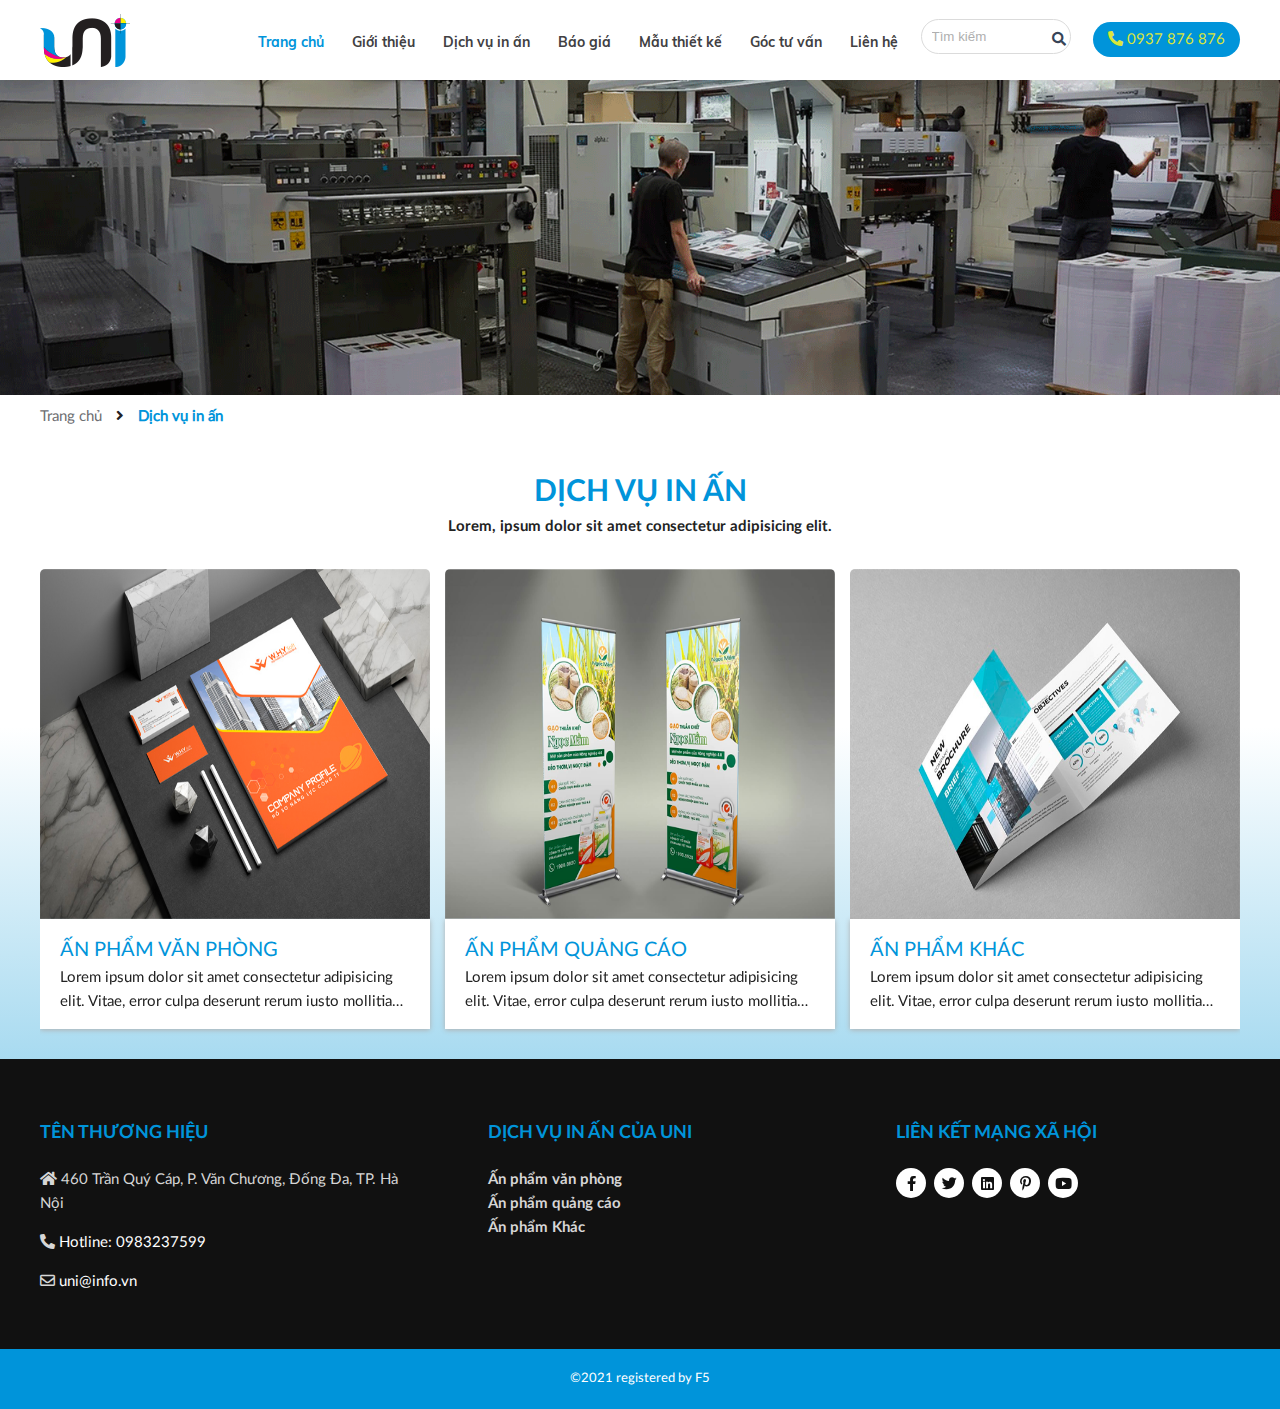
<file: templates/dichvu.html>
<!DOCTYPE html>
<html>

<head>
  <meta charset="utf-8" />
  <title>Hoàng Long</title>
  <meta name="viewport"
    content="width=device-width, initial-scale=1.0, minimum-scale=1.0, maximum-scale=2.0, user-scalable=yes" />
  <meta name="theme-color" content="#0099ff" />
  <meta http-equiv="Content-Language" content="VN" />
  <meta name="description" content="Hoàng Long" />
  <meta name="keywords" content="" />
  <meta property="og:url" name="og:url" content="" data-app />
  <meta property="og:type" name="og:type" content="website" data-app />
  <meta property="og:description" name="og:description" content="Hoàng Long" data-app />
  <meta property="og:title" name="og:title" content="Hoàng Long" data-app />
  <meta property="og:image" name="og:image" content="http://tonvietphap.24h.co/uploaded/logo/logo.png" data-app />

  <link href="/favicon.png" rel="shortcut icon" />

  <link rel="stylesheet" type="text/css" href="/css/style.css?t=2" />

  <link rel="stylesheet" type="text/css" href="/css/grid.css" />
  <link rel="stylesheet" type="text/css" href="/css/responsive.css" />
  <link rel="stylesheet" type="text/css" href="/css/swiper.css" />

  <link rel="stylesheet" type="text/css" href="/css/font.css" />
  <link rel="stylesheet" type="text/css" href="/css/fontawesome-5.12.1/css/all.min.css" />
  <link rel="stylesheet" type="text/css" href="/css/jquery.mmenu.all.css" />
  <link rel="stylesheet" href="/css/jquery-ui.css" />
  <script src="/js/jquery-1.10.1.min.js"></script>
  <script src="/js/swiper.min.js"></script>

  <script src="/js/script.js"></script>
  <script src="/js/jquery-ui.min.js"></script>
  <script src="/js/jquery.form.min.js"></script>
  <script src="/js/jquery.mmenu.min.all.js"></script>
</head>

<body>



<div id="page">


    <!-- header pc -->
    <header class="header hide-on-pad hide-on-tab">
      <div class="grid">

        <div class="flex-container flex-space-between">
          <div class="cell-2-12 flex_align">
            <div class="logo">
              <a href="/">
                <img src="/uploaded/logo/logo.png" alt="LogoSite"
                  style="max-width:100%; margin:0 auto"></a>
            </div>
          </div>

          <div class="cell-10-12 flex-container flex_align--end">


            <div class="menubar">
              <ul class="nav  hide-on-mobile">


                <li class=" active "> <a href="/" class=""><span style="background-image:url()">Trang chủ  </span></a>
                
                
                
                
                    
                    
                    
                </li>
                <li class=" "> <a href="/gioi-thieu/" class=""><span style="background-image:url()">Giới thiệu </span></a>
                
                    
                </li>
                <li class=" "> <a href="/linh-vuc-hoat-dong/" class=""><span style="background-image:url()">Dịch vụ in ấn </span></a>
                
                
                
             
                    <ul class="submnu1" style="display: none;">
                        <li class=""><a href="/phat-trien-dien-nang/">Phát triển điện năng</a>
                        </li>
                        <li class=""><a href="/dau-tu-bat-dong-san/">Đầu tư Bất động sản</a>
                        </li>
                        <li class=""><a href="/dich-vu-khach-san/">Dịch vụ khách sạn</a>
                        </li>
                    </ul>
                    
                    
                    
                </li>
                <li class=""> <a href="/cong-ty-thanh-vien/" class=""><span style="background-image:url()">Báo giá</span></a>
                
                </li>
                <li class=" "> <a href="/tin-tuc-su-kien/" class=""><span style="background-image:url()">Mẫu thiết kế</span></a>
  
                </li>
                <li class=" "> <a href="/du-an-dau-tu/" class=""><span style="background-image:url()">Góc tư vấn</span></a>
                
              
                    
                    
                </li>
                <li class=" "> <a href="/lien-he/" class=""><span style="background-image:url()">Liên hệ </span></a>
                </li>
                
                </ul>
              
              <div class="c"></div>
            </div>
            <form action="/search/" method="get" id="searchformtab" style="float:right">
              <input name="qr" class="" placeholder="Tìm kiếm" type="text">
                  <a href="#" class="submit-search-pc" onClick="$('#searchformtab').submit(); return false;"> 
                      <i class="fa fa-search" aria-hidden="true"></i> </a>

                 
          </form>
          <div class="header-phone">
              <a href="tel:"><i class="fas fa-phone-alt"></i>  0937 876 876</a>
          </div>
          </div>
        </div>
      </div>
      <div class="c"></div>
    </header>
    <!-- end header pc -->
    <header class="header hide-on-pc error">
      
    </header>
    <!-- content -->
    <div class="content">
         <!-- poster -->
          

            <div class="img-poster" style="position:relative">
              <a class="hide-on-tab" href="">
                  <img src="/uploaded/dich-vu/bgdichvu_03.png" alt="" width="100%"/>
              </a>
            </div>
         <!-- end poster -->

        <!-- service -->
        <div class="homeservice-wrapper service-wrapper">
         
          <div class="grid">
        
            <div class="crumb"><div class="grid"><a href="/"> Trang chủ</a> <i class="fa fa-angle-right"></i> <a href='/#'>Dịch vụ in ấn</a></div><div class="c5"></div></div>
            <div class="c30"></div>
            <h2 class="homecat-title--spc">
              <a href="">
                Dịch vụ IN ẤN
              </a>
            </h2>

           
            <div class="c5"></div>
            <div class="intro">
              Lorem, ipsum dolor sit amet consectetur adipisicing elit.
            </div>
            <div class="c30"></div>
            
            <div class="swiper-container" id="service_1">
              <div class="swiper-wrapper">
                <div class="swiper-slide">
                  <div class="homeservice-item">
                    <a href="" class="img-shine">
                      <img src="/uploaded/dich-vu/dichvu-1.png" alt="">
                    </a>
                    <div class="homeservice-content">
                    <a href="" class="homeservice-item__name">
                      Ấn phẩm văn phòng
                    </a>
                    <div class="homeservice-intro text-line-2">
                      Lorem ipsum dolor sit amet consectetur adipisicing elit. Vitae, error culpa deserunt rerum iusto mollitia porro nisi quos ad maxime, atque expedita quo explicabo possimus? Aliquid atque nostrum nobis quisquam.
                    </div>
                    </div>
                  </div>
                </div>
                <div class="swiper-slide">
                  <div class="homeservice-item">
                    <a href="" class="img-shine">
                      <img src="/uploaded/dich-vu/dichvu-2.png" alt="">
                    </a>
                    <div class="homeservice-content">
                    <a href="" class="homeservice-item__name">
                      Ấn phẩm quảng cáo
                    </a>
                    <div class="homeservice-intro text-line-2">
                      Lorem ipsum dolor sit amet consectetur adipisicing elit. Vitae, error culpa deserunt rerum iusto mollitia porro nisi quos ad maxime, atque expedita quo explicabo possimus? Aliquid atque nostrum nobis quisquam.
                    </div>
                    </div>
                  </div>
                </div>
                <div class="swiper-slide">
                  <div class="homeservice-item">
                    <a href="" class="img-shine">
                      <img src="/uploaded/dich-vu/dichvu-3.png" alt="">
                    </a>
                    <div class="homeservice-content">
                    <a href="" class="homeservice-item__name">
                      Ấn phẩm khác
                    </a>
                    <div class="homeservice-intro text-line-2">
                      Lorem ipsum dolor sit amet consectetur adipisicing elit. Vitae, error culpa deserunt rerum iusto mollitia porro nisi quos ad maxime, atque expedita quo explicabo possimus? Aliquid atque nostrum nobis quisquam.
                    </div>
                    </div>
                  </div>
                </div>
              </div>
              <div class="c30"></div>
            </div>

            <script>
                var swiper_service_1 = new Swiper('#service_1', {
                    slidesPerView: 3,
                    autoplay: {
                        delay: 6000,
                        disableOnInteraction: false,
                    },
                    centerInsufficientSlides:true,
                    navigation: {
                        nextEl: '.service-next_100',
                        prevEl: '.service-prev_100',
                    },
                        pagination: {
                        el: ".swiper-pagination_100",
                        clickable: true,
                        },
                    speed: 500,
                    spaceBetween: 15,
                    loop: true,
                    breakpoints: {
                        739: {
                            slidesPerView: 1.1,
                            spaceBetween: 5
                        },
                        1023: {
                            slidesPerView: 2,
                            spaceBetween: 10
                        }
                    }
                });

            </script>


          </div>
        </div>
        <!-- end service -->


      
    <!-- end content -->


    <div class="c"></div>

    <!-- footer -->
    <footer class="footer">
      <div class="footer-main">
        <div class="grid">
          <div class="flex-container">
            <div class="cell-1-3 tab-cell-1-1">
              <div class="footer-title footer-title-mobile" rel="ct">
                Tên thương hiệu
              </div>
              <p> <i class="fa fa-home" aria-hidden="true"></i> 460 Trần Quý Cáp, P. Văn Chương, Đống Đa, TP. Hà Nội</p>
              <p> <i class="fa fa-phone-alt"></i>  <a href="tel:0983237599 ">Hotline: 0983237599 </a></p>
              <p> <i class="far fa-envelope"></i>  <a href="mailto:uni@info.vn">uni@info.vn</a> </p>
            </div>

            <div class="cell-1-3 tab-cell-1-1">
              <div class="footer-block">
                <div class="footer-title footer-title-mobile" rel="ct">
                  Dịch vụ in ấn của UNI
                </div>
                <ul class="footer-menu">
                    <li>
                      <a href="#"> Ấn phẩm văn phòng</a>
                    </li>
                    <li>
                      <a href="#"> Ấn phẩm quảng cáo</a>
                    </li>
                    <li>
                      <a href="#"> Ấn phẩm Khác</a>
                    </li>
                </ul>
              </div>
            </div>

            <div class="cell-1-3 tab-cell-1-1">
              <div class="footer-block">
              
                <div class="footer-title footer-title-mobile" rel="ct">
                 Liên kết mạng xã hội
                  </div>

                <ul class="footer-social">
                  <li>
                    <a href="" class="footer-social__item hvr-float">
                      <i class="fab fa-facebook-f"></i>
                    </a>
                  </li>
                  <li>
                    <a href="" class="footer-social__item hvr-float">
                      <i class="fab fa-twitter"></i>
                    </a>
                  </li>
                  <li>
                    <a href="" class="footer-social__item hvr-float">
                      <i class="fab fa-linkedin"></i>
                    </a>
                  </li>
                  <li>
                    <a href="" class="footer-social__item hvr-float">
                      <i class="fab fa-pinterest-p"></i>
                    </a>
                  </li>
                  <li>
                    <a href="" class="footer-social__item hvr-float">
                      <i class="fab fa-youtube"></i>
                    </a>
                  </li>
                </ul>


              </div>
            </div>
          </div>
        </div>
      </div>

      <div class="footer-copyright">
        <div class="grid">
          <div class="flex-container flex-centered">
            ©2021  registered by F5
          </div>
        </div>
      </div>

    </footer>
    <!-- end footer -->
</div>


  <link rel="stylesheet" href="/css/jquery.fancybox.css" />
  <script src="/js/jquery.fancybox.js"></script>
  <link rel="stylesheet" href="/css/hover.css" />



 

  
</body>

</html>
</file>
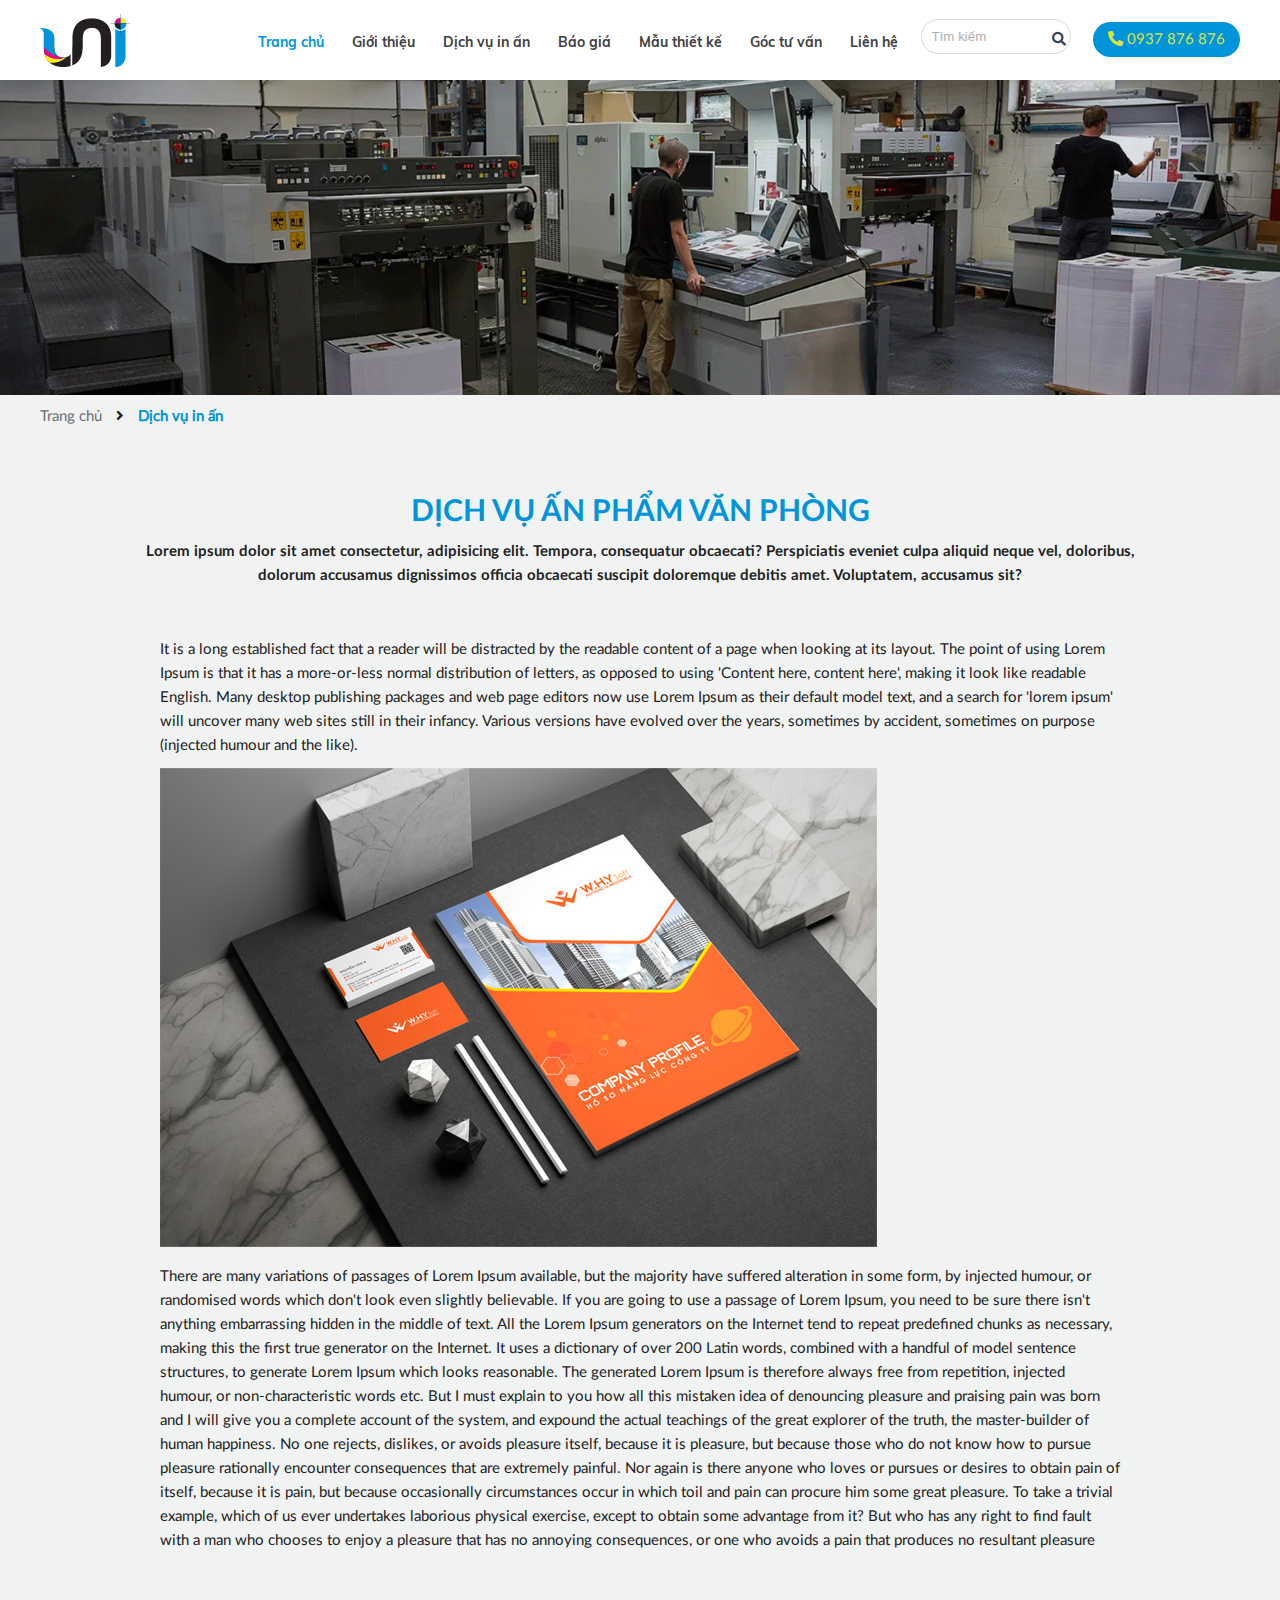
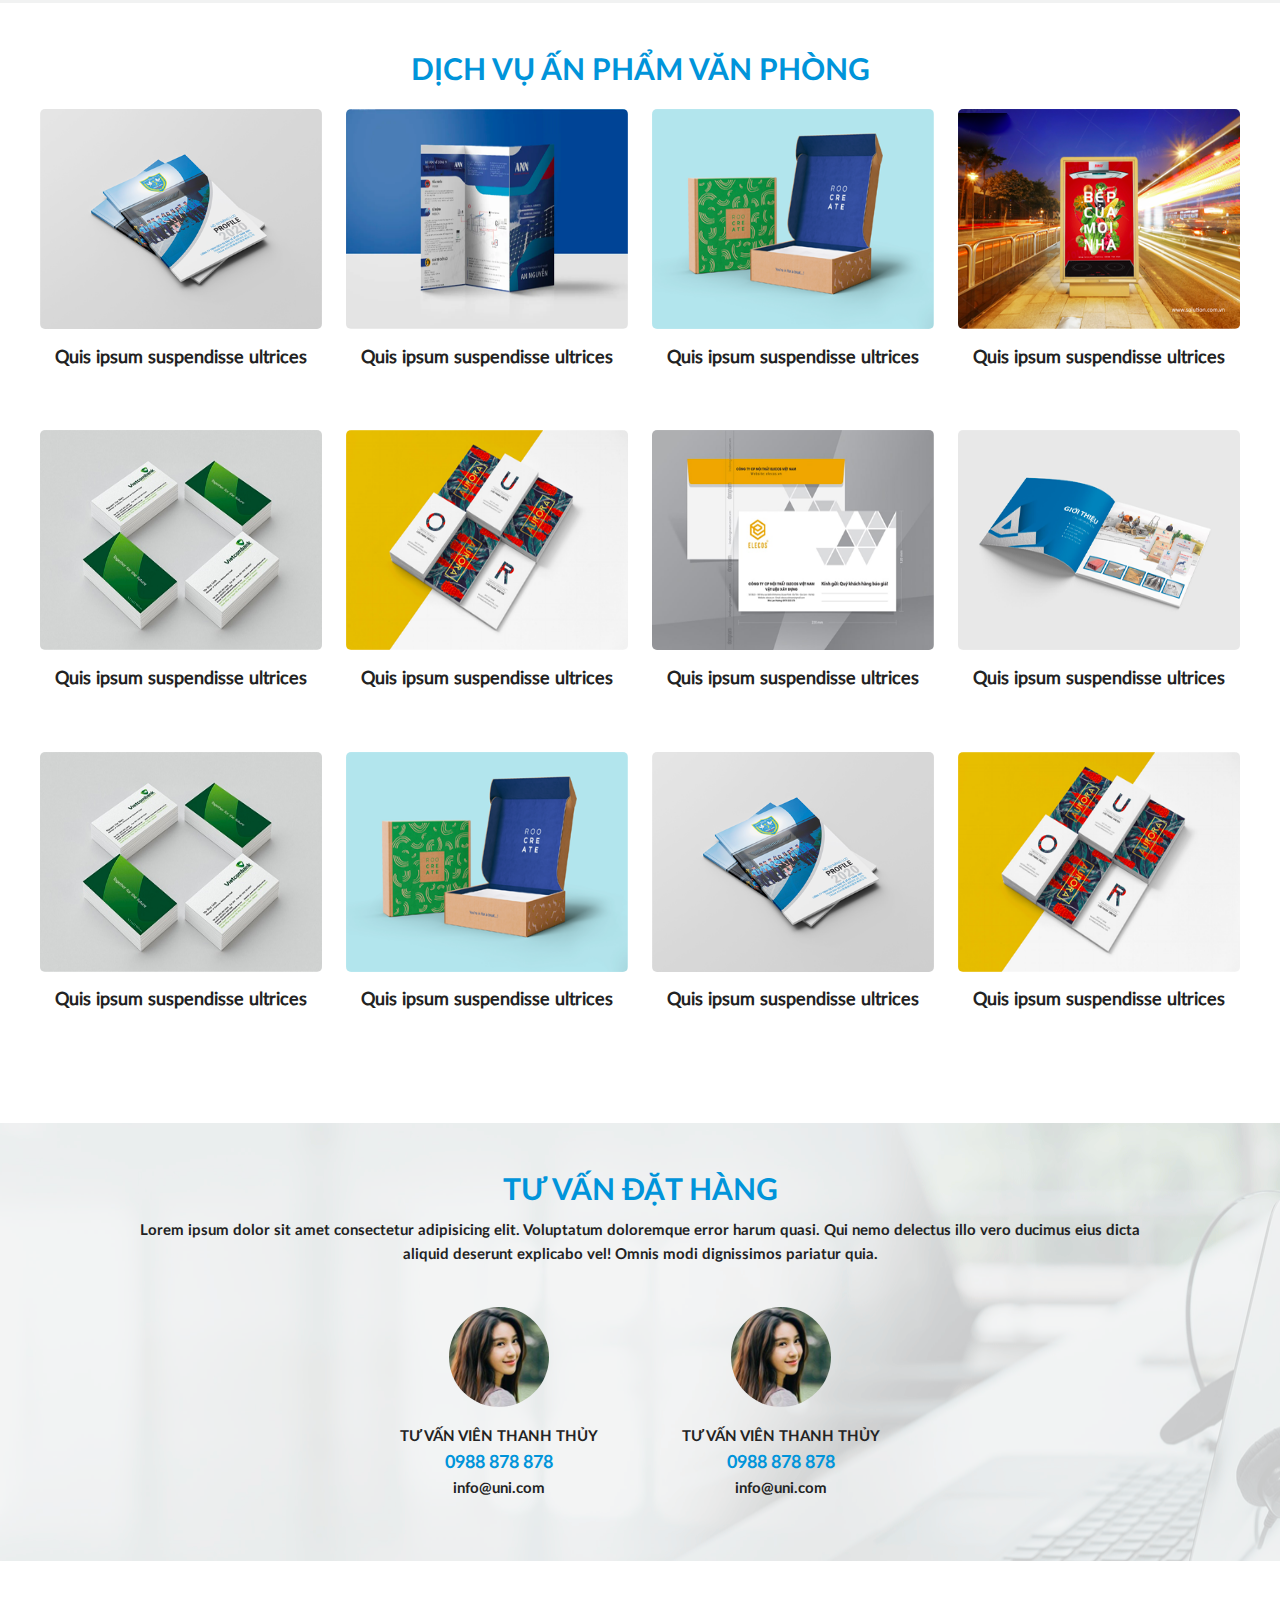
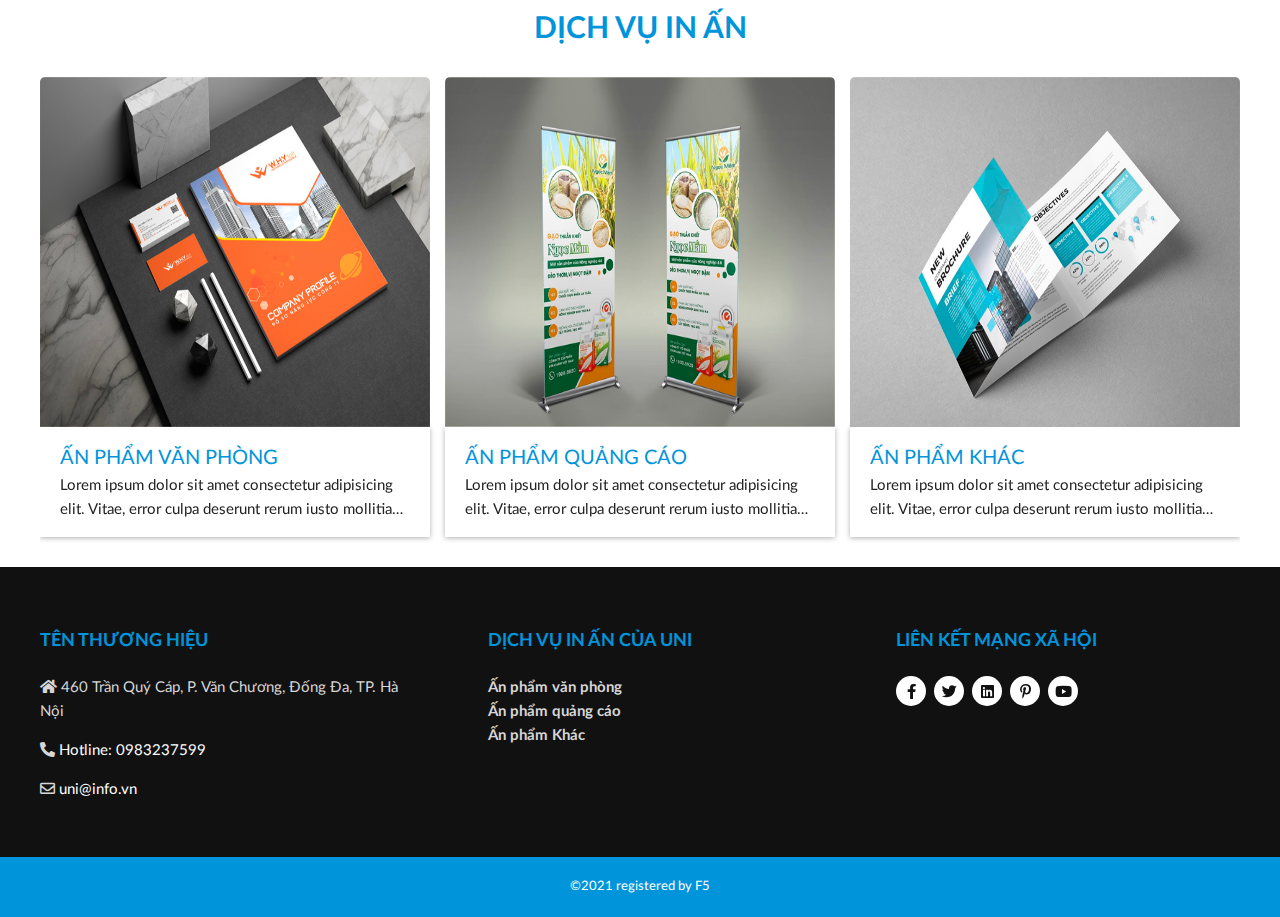
<file: templates/dichvu1.html>
<!DOCTYPE html>
<html>

<head>
  <meta charset="utf-8" />
  <title>Hoàng Long</title>
  <meta name="viewport"
    content="width=device-width, initial-scale=1.0, minimum-scale=1.0, maximum-scale=2.0, user-scalable=yes" />
  <meta name="theme-color" content="#0099ff" />
  <meta http-equiv="Content-Language" content="VN" />
  <meta name="description" content="Hoàng Long" />
  <meta name="keywords" content="" />
  <meta property="og:url" name="og:url" content="" data-app />
  <meta property="og:type" name="og:type" content="website" data-app />
  <meta property="og:description" name="og:description" content="Hoàng Long" data-app />
  <meta property="og:title" name="og:title" content="Hoàng Long" data-app />
  <meta property="og:image" name="og:image" content="http://tonvietphap.24h.co/uploaded/logo/logo.png" data-app />

  <link href="/favicon.png" rel="shortcut icon" />

  <link rel="stylesheet" type="text/css" href="/css/style.css?t=2" />

  <link rel="stylesheet" type="text/css" href="/css/grid.css" />
  <link rel="stylesheet" type="text/css" href="/css/responsive.css" />
  <link rel="stylesheet" type="text/css" href="/css/swiper.css" />

  <link rel="stylesheet" type="text/css" href="/css/font.css" />
  <link rel="stylesheet" type="text/css" href="/css/fontawesome-5.12.1/css/all.min.css" />
  <link rel="stylesheet" type="text/css" href="/css/jquery.mmenu.all.css" />
  <link rel="stylesheet" href="/css/jquery-ui.css" />
  <script src="/js/jquery-1.10.1.min.js"></script>
  <script src="/js/swiper.min.js"></script>

  <script src="/js/script.js"></script>
  <script src="/js/jquery-ui.min.js"></script>
  <script src="/js/jquery.form.min.js"></script>
  <script src="/js/jquery.mmenu.min.all.js"></script>
</head>

<body>



<div id="page">


    <!-- header pc -->
    <header class="header hide-on-pad hide-on-tab">
      <div class="grid">

        <div class="flex-container flex-space-between">
          <div class="cell-2-12 flex_align">
            <div class="logo">
              <a href="/">
                <img src="/uploaded/logo/logo.png" alt="LogoSite"
                  style="max-width:100%; margin:0 auto"></a>
            </div>
          </div>

          <div class="cell-10-12 flex-container flex_align--end">


            <div class="menubar">
              <ul class="nav  hide-on-mobile">


                <li class=" active "> <a href="/" class=""><span style="background-image:url()">Trang chủ  </span></a>
                
                
                
                
                    
                    
                    
                </li>
                <li class=" "> <a href="/gioi-thieu/" class=""><span style="background-image:url()">Giới thiệu </span></a>
                
                    
                </li>
                <li class=" "> <a href="/linh-vuc-hoat-dong/" class=""><span style="background-image:url()">Dịch vụ in ấn </span></a>
                
                
                
             
                    <ul class="submnu1" style="display: none;">
                        <li class=""><a href="/phat-trien-dien-nang/">Phát triển điện năng</a>
                        </li>
                        <li class=""><a href="/dau-tu-bat-dong-san/">Đầu tư Bất động sản</a>
                        </li>
                        <li class=""><a href="/dich-vu-khach-san/">Dịch vụ khách sạn</a>
                        </li>
                    </ul>
                    
                    
                    
                </li>
                <li class=""> <a href="/cong-ty-thanh-vien/" class=""><span style="background-image:url()">Báo giá</span></a>
                
                </li>
                <li class=" "> <a href="/tin-tuc-su-kien/" class=""><span style="background-image:url()">Mẫu thiết kế</span></a>
  
                </li>
                <li class=" "> <a href="/du-an-dau-tu/" class=""><span style="background-image:url()">Góc tư vấn</span></a>
                
              
                    
                    
                </li>
                <li class=" "> <a href="/lien-he/" class=""><span style="background-image:url()">Liên hệ </span></a>
                </li>
                
                </ul>
              
              <div class="c"></div>
            </div>
            <form action="/search/" method="get" id="searchformtab" style="float:right">
              <input name="qr" class="" placeholder="Tìm kiếm" type="text">
                  <a href="#" class="submit-search-pc" onClick="$('#searchformtab').submit(); return false;"> 
                      <i class="fa fa-search" aria-hidden="true"></i> </a>

                 
          </form>
          <div class="header-phone">
              <a href="tel:"><i class="fas fa-phone-alt"></i>  0937 876 876</a>
          </div>
          </div>
        </div>
      </div>
      <div class="c"></div>
    </header>
    <!-- end header pc -->
    <header class="header hide-on-pc error">
      
    </header>
    <!-- content -->
    <div class="content">
         <!-- poster -->
          

            <div class="img-poster" style="position:relative">
              <a class="hide-on-tab" href="">
                  <img src="/uploaded/dich-vu/bgdichvu_03.png" alt="" width="100%"/>
              </a>
            </div>
         <!-- end poster -->
         
         <!-- cat-item -->
            <div class="duan-wrapper">
               
                <div class="grid">
                    <div class="crumb"><div class="grid"><a href="/"> Trang chủ</a> <i class="fa fa-angle-right"></i> <a href='/#'>Dịch vụ in ấn</a></div><div class="c5"></div></div>
                     
                    <div class="c30"></div>
                    <div class="c20 hide-on-mobile"></div>
                    <h2 class="homecat-title--spc">
                        <a href="">
                            Dịch vụ ấn phẩm văn phòng
                        </a>
                    </h2>
                    <div class="c10"></div>
                    <div class="intro">
                        Lorem ipsum dolor sit amet consectetur, adipisicing elit. Tempora, consequatur obcaecati? Perspiciatis eveniet culpa aliquid neque vel, doloribus, dolorum accusamus dignissimos officia obcaecati suscipit doloremque debitis amet. Voluptatem, accusamus sit?
                    </div>
                    <div class="c30"></div>
                    <div class="c20 hide-on-mobile"></div>
                    <div class="flex-container flex-centered">
                        <div class="cell-4-5 tab-cell-1-1">
                            It is a long established fact that a reader will be distracted by the readable content of a page when looking at its layout. The point of using Lorem Ipsum is that it has a more-or-less normal distribution of letters, as opposed to using 'Content here, content here', making it look like readable English.
                             
                            Many desktop publishing packages and web page editors now use Lorem Ipsum as their default model text, and a search for 'lorem ipsum' will uncover many web sites still in their infancy. Various versions have evolved over the years, sometimes by accident, sometimes on purpose (injected humour and the like).
                            <div class="c10"></div>
                            <img src="/uploaded/dich-vu/dichvu-1.png" alt="">
                            <div class="c10"></div>
                            There are many variations of passages of Lorem Ipsum available, but the majority have suffered alteration in some form, by injected humour, or randomised words which don't look even slightly believable. If you are going to use a passage of Lorem Ipsum, you need to be sure there isn't anything embarrassing hidden in the middle of text. All the Lorem Ipsum generators on the Internet tend to repeat predefined chunks as necessary, making this the first true generator on the Internet. It uses a dictionary of over 200 Latin words, combined with a handful of model sentence structures, to generate Lorem Ipsum which looks reasonable. The generated Lorem Ipsum is therefore always free from repetition, injected humour, or non-characteristic words etc.
                            But I must explain to you how all this mistaken idea of denouncing pleasure and praising pain was born and I will give you a complete account of the system, and expound the actual teachings of the great explorer of the truth, the master-builder of human happiness. No one rejects, dislikes, or avoids pleasure itself, because it is pleasure, but because those who do not know how to pursue pleasure rationally encounter consequences that are extremely painful. Nor again is there anyone who loves or pursues or desires to obtain pain of itself, because it is pain, but because occasionally circumstances occur in which toil and pain can procure him some great pleasure. To take a trivial example, which of us ever undertakes laborious physical exercise, except to obtain some advantage from it? But who has any right to find fault with a man who chooses to enjoy a pleasure that has no annoying consequences, or one who avoids a pain that produces no resultant pleasure
                        </div>
                        
                    </div>
                </div>
                <div class="c30"></div>
                <div class="c20 hide-on-mobile"></div>
            </div>
         <!-- end cat item -->
         <!-- dự án -->
          <div class="homeduan-wrapper">
            <div class="c30"></div>
            <div class="c20 hide-on-mobile"></div>
            <div class="grid">
              <h2 class="homecat-title--spc">
                <a href="">
                    Dịch vụ ấn phẩm văn phòng
                </a>
              </h2>
              <div class="c20"></div>
              

              <div class="flex-container">
              
               <div class="cell-1-4 tab-cell-1-1">
                <div class="homeduan-item">
                  <a href="#" class="img-shine">
                    <img  src="/uploaded/sanpham/item1.png" alt="">
                  </a>
                  <div class="homeduan-mask">
                    <h3 class="homeduan-item__name">
                      <a href="">
                        Quis ipsum suspendisse ultrices
                      </a>
                    </h3>
 
                  </div>
                </div>
               </div>
                
               <div class="cell-1-4 tab-cell-1-1">
                <div class="homeduan-item">
                  <a href="#" class="img-shine">
                    <img  src="/uploaded/sanpham/item2.png" alt="">
                  </a>
                  <div class="homeduan-mask">
                    <h3 class="homeduan-item__name">
                      <a href="">
                        Quis ipsum suspendisse ultrices
                      </a>
                    </h3>
 
                  </div>
                </div>
               </div>
                
               <div class="cell-1-4 tab-cell-1-1">
                <div class="homeduan-item">
                  <a href="#" class="img-shine">
                    <img  src="/uploaded/sanpham/item3.png" alt="">
                  </a>
                  <div class="homeduan-mask">
                    <h3 class="homeduan-item__name">
                      <a href="">
                        Quis ipsum suspendisse ultrices
                      </a>
                    </h3>
 
                  </div>
                </div>
               </div>

                
               <div class="cell-1-4 tab-cell-1-1">
                <div class="homeduan-item">
                  <a href="#" class="img-shine">
                    <img  src="/uploaded/sanpham/item4.png" alt="">
                  </a>
                  <div class="homeduan-mask">
                    <h3 class="homeduan-item__name">
                      <a href="">
                        Quis ipsum suspendisse ultrices
                      </a>
                    </h3>
 
                  </div>
                </div>
               </div>

                
               <div class="cell-1-4 tab-cell-1-1">
                <div class="homeduan-item">
                  <a href="#" class="img-shine">
                    <img  src="/uploaded/sanpham/item5.png" alt="">
                  </a>
                  <div class="homeduan-mask">
                    <h3 class="homeduan-item__name">
                      <a href="">
                        Quis ipsum suspendisse ultrices
                      </a>
                    </h3>
 
                  </div>
                </div>
               </div>

                
               <div class="cell-1-4 tab-cell-1-1">
                <div class="homeduan-item">
                  <a href="#" class="img-shine">
                    <img  src="/uploaded/sanpham/item6.png" alt="">
                  </a>
                  <div class="homeduan-mask">
                    <h3 class="homeduan-item__name">
                      <a href="">
                        Quis ipsum suspendisse ultrices
                      </a>
                    </h3>
 
                  </div>
                </div>
               </div>

                
               <div class="cell-1-4 tab-cell-1-1">
                <div class="homeduan-item">
                  <a href="#" class="img-shine">
                    <img  src="/uploaded/sanpham/item7.png" alt="">
                  </a>
                  <div class="homeduan-mask">
                    <h3 class="homeduan-item__name">
                      <a href="">
                        Quis ipsum suspendisse ultrices
                      </a>
                    </h3>
 
                  </div>
                </div>
               </div>

                
               <div class="cell-1-4 tab-cell-1-1">
                <div class="homeduan-item">
                  <a href="#" class="img-shine">
                    <img  src="/uploaded/sanpham/item8.png" alt="">
                  </a>
                  <div class="homeduan-mask">
                    <h3 class="homeduan-item__name">
                      <a href="">
                        Quis ipsum suspendisse ultrices
                      </a>
                    </h3>
 
                  </div>
                </div>
               </div>

                
               <div class="cell-1-4 tab-cell-1-1">
                <div class="homeduan-item">
                  <a href="#" class="img-shine">
                    <img  src="/uploaded/sanpham/item5.png" alt="">
                  </a>
                  <div class="homeduan-mask">
                    <h3 class="homeduan-item__name">
                      <a href="">
                        Quis ipsum suspendisse ultrices
                      </a>
                    </h3>
 
                  </div>
                </div>
               </div>

                
               <div class="cell-1-4 tab-cell-1-1">
                <div class="homeduan-item">
                  <a href="#" class="img-shine">
                    <img  src="/uploaded/sanpham/item3.png" alt="">
                  </a>
                  <div class="homeduan-mask">
                    <h3 class="homeduan-item__name">
                      <a href="">
                        Quis ipsum suspendisse ultrices
                      </a>
                    </h3>
 
                  </div>
                </div>
               </div>
 
               <div class="cell-1-4 tab-cell-1-1">
                <div class="homeduan-item">
                  <a href="#" class="img-shine">
                    <img  src="/uploaded/sanpham/item1.png" alt="">
                  </a>
                  <div class="homeduan-mask">
                    <h3 class="homeduan-item__name">
                      <a href="">
                        Quis ipsum suspendisse ultrices
                      </a>
                    </h3>
 
                  </div>
                </div>
               </div>

               <div class="cell-1-4 tab-cell-1-1">
                <div class="homeduan-item">
                  <a href="#" class="img-shine">
                    <img  src="/uploaded/sanpham/item6.png" alt="">
                  </a>
                  <div class="homeduan-mask">
                    <h3 class="homeduan-item__name">
                      <a href="">
                        Quis ipsum suspendisse ultrices
                      </a>
                    </h3>
 
                  </div>
                </div>
               </div>


     

              </div>
             
              <div class="c30"></div>
              <div class="c20 hide-on-mobile"></div>
          </div>
          </div>
          <!-- end dự án -->

       <!-- tư vấn -->
        <div class="tuvan-wrapper">
            <div class="grid">
                <div class="c30"></div>
                <div class="c20 hide-on-mobile"></div>
                <h2 class="homecat-title--spc">
                    <a href="">
                      Tư vấn đặt hàng
                    </a>
                  </h2>
                  <div class="c10"></div>
                  <div class="intro">
                        Lorem ipsum dolor sit amet consectetur adipisicing elit. Voluptatum doloremque error harum quasi. Qui nemo delectus illo vero ducimus eius dicta aliquid deserunt explicabo vel! Omnis modi dignissimos pariatur quia.
                  </div>
                  <div class="c30"></div>
                  <div class="flex-container flex-centered">
                        <div class="cell-1-4 tab-cell-1-1">
                            <div class="tuvan-item">
                                <img src="/uploaded/khachhang/Layer 24.png" alt="">
                                <div class="c10"></div>
                                <a class="tuvan-name">
                                    Tư vấn viên Thanh Thủy
                                </a>
                                <div class="c"></div>
                                <a href="tel:" class="tuvan-phone">0988 878 878</a>
                                <div class="c"> </div>
                                <a href="mailto:" class="tuvan-email">info@uni.com</a>
                            
                            
                            </div>
                        </div>
                        <div class="cell-1-4 tab-cell-1-1">
                            <div class="tuvan-item">
                                    <img src="/uploaded/khachhang/Layer 24.png" alt="">
                                    <div class="c10"></div>
                            <a class="tuvan-name">
                                Tư vấn viên Thanh Thủy
                            </a>
                            <div class="c"></div>
                            <a href="tel:" class="tuvan-phone">0988 878 878</a>
                            <div class="c"> </div>
                            <a href="mailto:" class="tuvan-email">info@uni.com</a>
                            </div>
                        </div>
                  </div>
            </div>
            <div class="c30"></div>
            <div class="c20 hide-on-mobile">
                
            </div>
        </div>

       <!-- end tư vấn -->
              
        <!-- service -->
        <div class="service-wrapper">
            <div class="c30"></div>
            <div class="c20 hide-on-mobile"></div>
          <div class="grid">
           
            <h2 class="homecat-title--spc">
              <a href="">
                Dịch vụ IN ẤN
              </a>
            </h2>
            
            <div class="c30"></div>
            
            <div class="swiper-container" id="service_1">
              <div class="swiper-wrapper">
                <div class="swiper-slide">
                  <div class="homeservice-item">
                    <a href="" class="img-shine">
                      <img src="/uploaded/dich-vu/dichvu-1.png" alt="">
                    </a>
                    <div class="homeservice-content">
                    <a href="" class="homeservice-item__name">
                      Ấn phẩm văn phòng
                    </a>
                    <div class="homeservice-intro text-line-2">
                      Lorem ipsum dolor sit amet consectetur adipisicing elit. Vitae, error culpa deserunt rerum iusto mollitia porro nisi quos ad maxime, atque expedita quo explicabo possimus? Aliquid atque nostrum nobis quisquam.
                    </div>
                    </div>
                  </div>
                </div>
                <div class="swiper-slide">
                  <div class="homeservice-item">
                    <a href="" class="img-shine">
                      <img src="/uploaded/dich-vu/dichvu-2.png" alt="">
                    </a>
                    <div class="homeservice-content">
                    <a href="" class="homeservice-item__name">
                      Ấn phẩm quảng cáo
                    </a>
                    <div class="homeservice-intro text-line-2">
                      Lorem ipsum dolor sit amet consectetur adipisicing elit. Vitae, error culpa deserunt rerum iusto mollitia porro nisi quos ad maxime, atque expedita quo explicabo possimus? Aliquid atque nostrum nobis quisquam.
                    </div>
                    </div>
                  </div>
                </div>
                <div class="swiper-slide">
                  <div class="homeservice-item">
                    <a href="" class="img-shine">
                      <img src="/uploaded/dich-vu/dichvu-3.png" alt="">
                    </a>
                    <div class="homeservice-content">
                    <a href="" class="homeservice-item__name">
                      Ấn phẩm khác
                    </a>
                    <div class="homeservice-intro text-line-2">
                      Lorem ipsum dolor sit amet consectetur adipisicing elit. Vitae, error culpa deserunt rerum iusto mollitia porro nisi quos ad maxime, atque expedita quo explicabo possimus? Aliquid atque nostrum nobis quisquam.
                    </div>
                    </div>
                  </div>
                </div>
              </div>
              <div class="c30"></div>
            </div>

            <script>
                var swiper_service_1 = new Swiper('#service_1', {
                    slidesPerView: 3,
                    autoplay: {
                        delay: 6000,
                        disableOnInteraction: false,
                    },
                    centerInsufficientSlides:true,
                    navigation: {
                        nextEl: '.service-next_100',
                        prevEl: '.service-prev_100',
                    },
                        pagination: {
                        el: ".swiper-pagination_100",
                        clickable: true,
                        },
                    speed: 500,
                    spaceBetween: 15,
                    loop: true,
                    breakpoints: {
                        739: {
                            slidesPerView: 1.1,
                            spaceBetween: 5
                        },
                        1023: {
                            slidesPerView: 2,
                            spaceBetween: 10
                        }
                    }
                });

            </script>


          </div>
        </div>
        <!-- end service -->


      
    <!-- end content -->


    <div class="c"></div>

    <!-- footer -->
    <footer class="footer">
      <div class="footer-main">
        <div class="grid">
          <div class="flex-container">
            <div class="cell-1-3 tab-cell-1-1">
              <div class="footer-title footer-title-mobile" rel="ct">
                Tên thương hiệu
              </div>
              <p> <i class="fa fa-home" aria-hidden="true"></i> 460 Trần Quý Cáp, P. Văn Chương, Đống Đa, TP. Hà Nội</p>
              <p> <i class="fa fa-phone-alt"></i>  <a href="tel:0983237599 ">Hotline: 0983237599 </a></p>
              <p> <i class="far fa-envelope"></i>  <a href="mailto:uni@info.vn">uni@info.vn</a> </p>
            </div>

            <div class="cell-1-3 tab-cell-1-1">
              <div class="footer-block">
                <div class="footer-title footer-title-mobile" rel="ct">
                  Dịch vụ in ấn của UNI
                </div>
                <ul class="footer-menu">
                    <li>
                      <a href="#"> Ấn phẩm văn phòng</a>
                    </li>
                    <li>
                      <a href="#"> Ấn phẩm quảng cáo</a>
                    </li>
                    <li>
                      <a href="#"> Ấn phẩm Khác</a>
                    </li>
                </ul>
              </div>
            </div>

            <div class="cell-1-3 tab-cell-1-1">
              <div class="footer-block">
              
                <div class="footer-title footer-title-mobile" rel="ct">
                 Liên kết mạng xã hội
                  </div>

                <ul class="footer-social">
                  <li>
                    <a href="" class="footer-social__item hvr-float">
                      <i class="fab fa-facebook-f"></i>
                    </a>
                  </li>
                  <li>
                    <a href="" class="footer-social__item hvr-float">
                      <i class="fab fa-twitter"></i>
                    </a>
                  </li>
                  <li>
                    <a href="" class="footer-social__item hvr-float">
                      <i class="fab fa-linkedin"></i>
                    </a>
                  </li>
                  <li>
                    <a href="" class="footer-social__item hvr-float">
                      <i class="fab fa-pinterest-p"></i>
                    </a>
                  </li>
                  <li>
                    <a href="" class="footer-social__item hvr-float">
                      <i class="fab fa-youtube"></i>
                    </a>
                  </li>
                </ul>


              </div>
            </div>
          </div>
        </div>
      </div>

      <div class="footer-copyright">
        <div class="grid">
          <div class="flex-container flex-centered">
            ©2021  registered by F5
          </div>
        </div>
      </div>

    </footer>
    <!-- end footer -->
</div>


  <link rel="stylesheet" href="/css/jquery.fancybox.css" />
  <script src="/js/jquery.fancybox.js"></script>
  <link rel="stylesheet" href="/css/hover.css" />



 

  
</body>

</html>
</file>
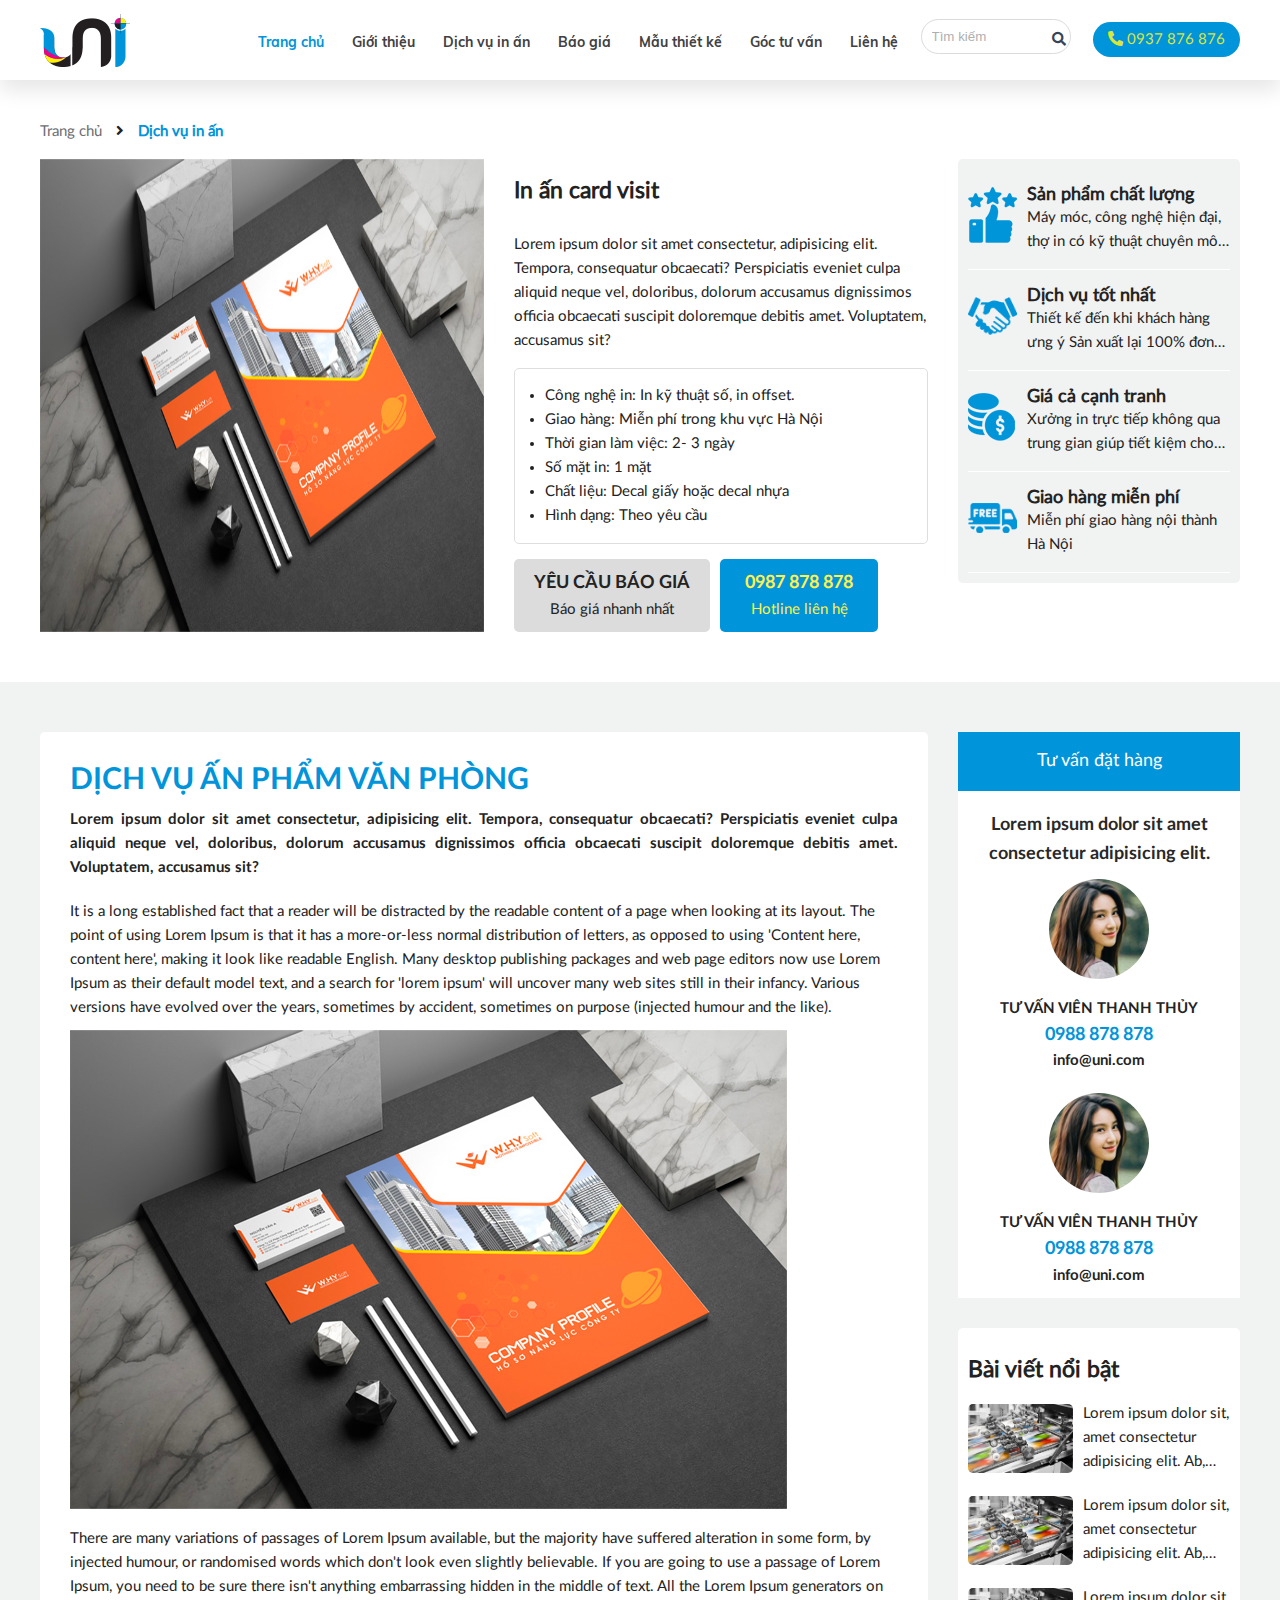
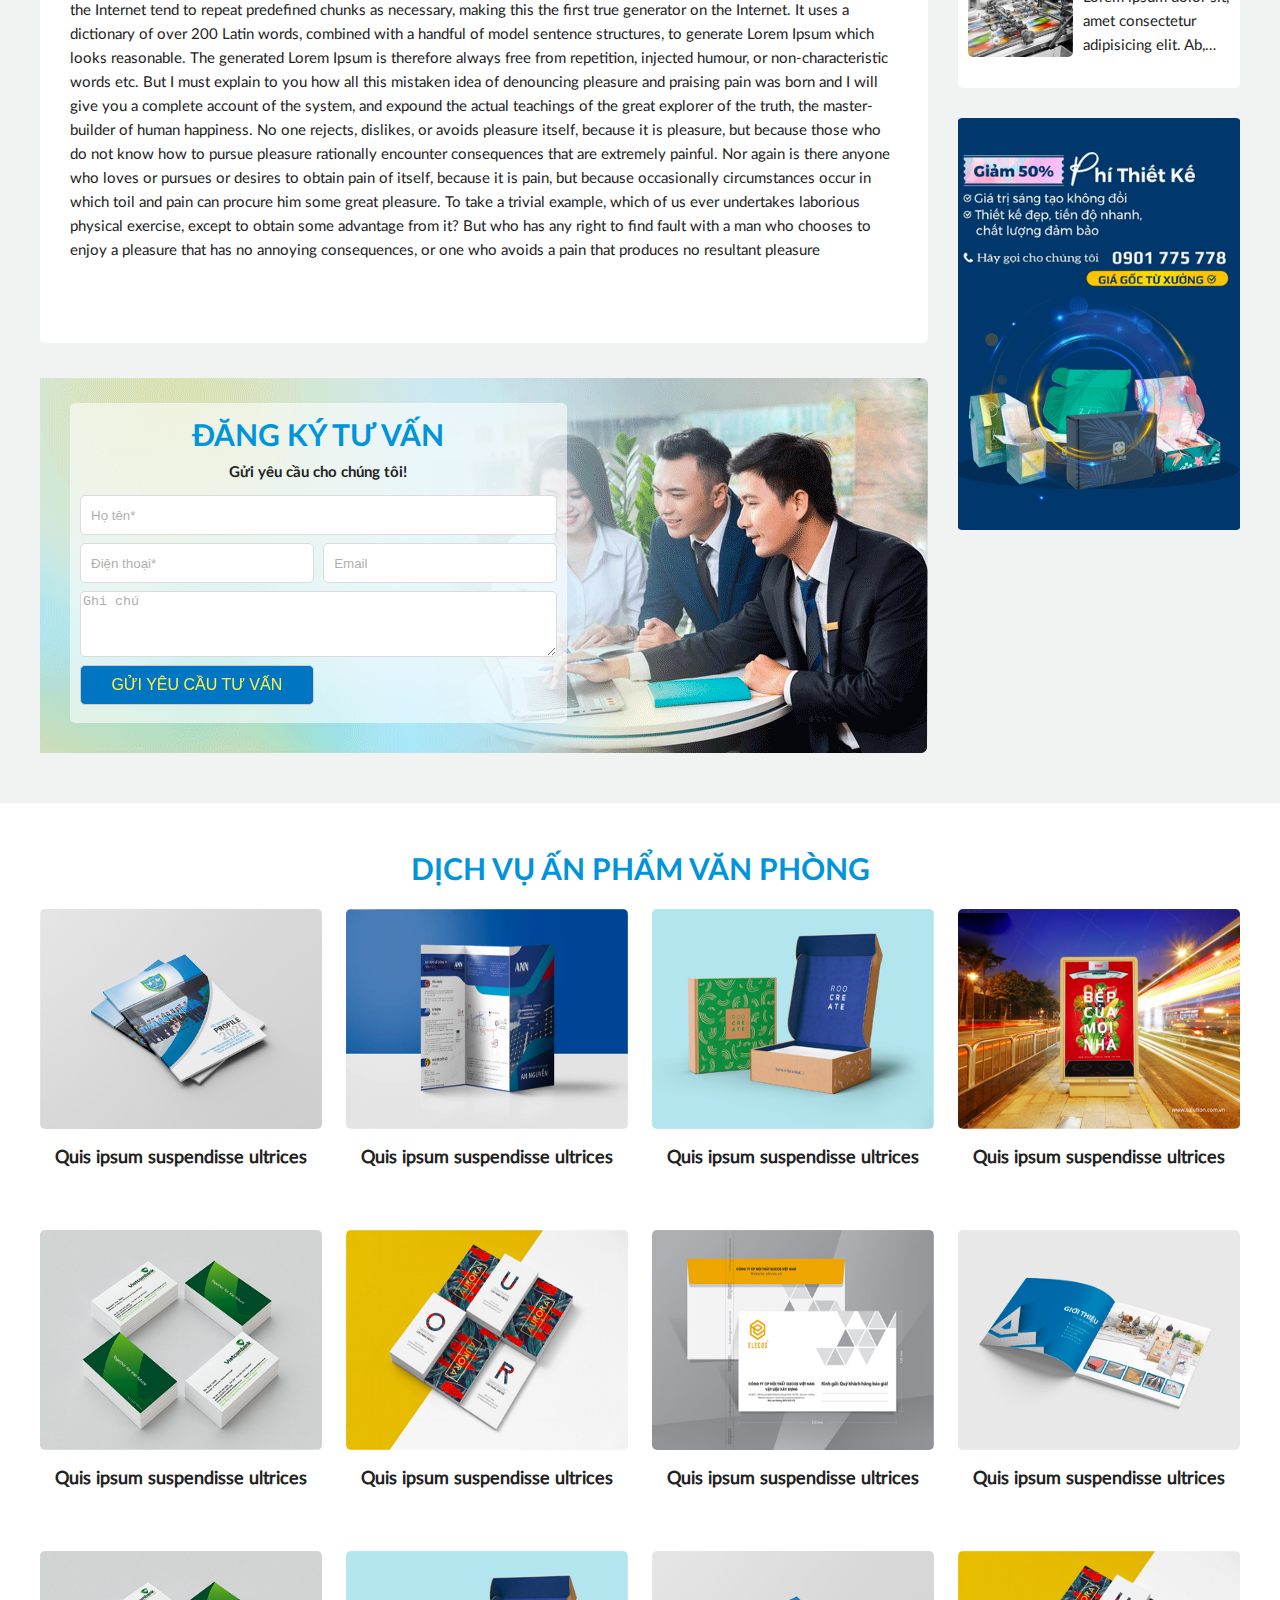
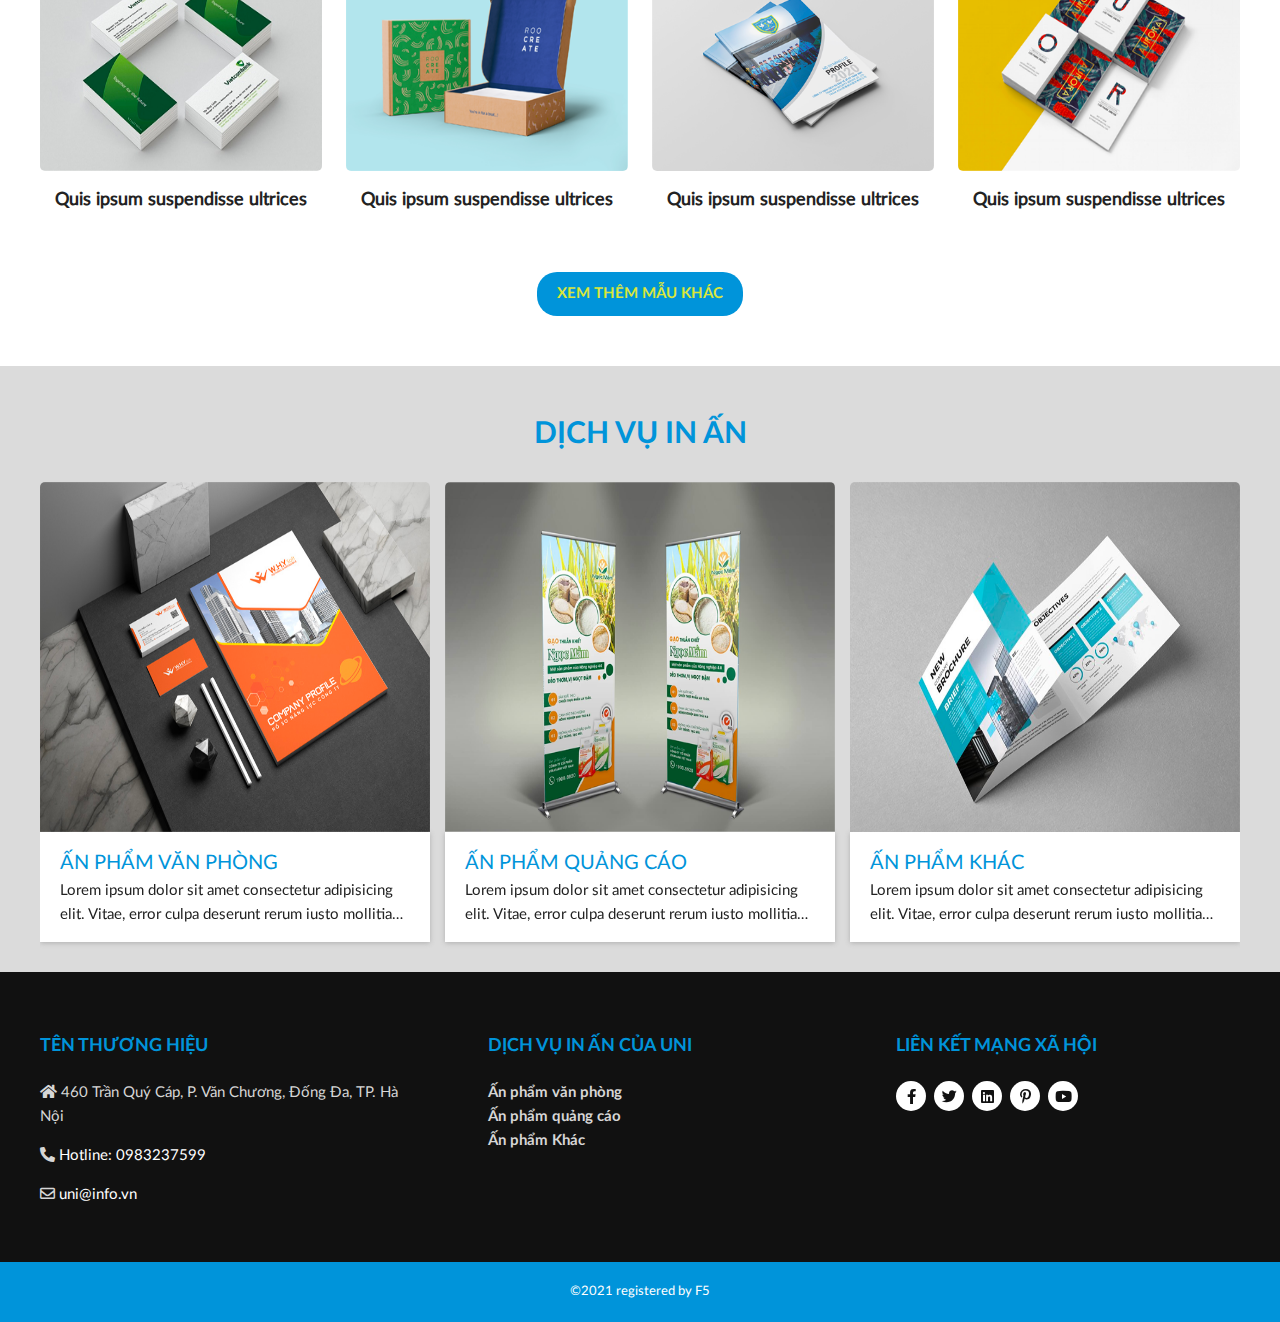
<file: templates/dichvuchitiet.html>
<!DOCTYPE html>
<html>

<head>
  <meta charset="utf-8" />
  <title>Hoàng Long</title>
  <meta name="viewport"
    content="width=device-width, initial-scale=1.0, minimum-scale=1.0, maximum-scale=2.0, user-scalable=yes" />
  <meta name="theme-color" content="#0099ff" />
  <meta http-equiv="Content-Language" content="VN" />
  <meta name="description" content="Hoàng Long" />
  <meta name="keywords" content="" />
  <meta property="og:url" name="og:url" content="" data-app />
  <meta property="og:type" name="og:type" content="website" data-app />
  <meta property="og:description" name="og:description" content="Hoàng Long" data-app />
  <meta property="og:title" name="og:title" content="Hoàng Long" data-app />
  <meta property="og:image" name="og:image" content="http://tonvietphap.24h.co/uploaded/logo/logo.png" data-app />

  <link href="/favicon.png" rel="shortcut icon" />

  <link rel="stylesheet" type="text/css" href="/css/style.css?t=2" />

  <link rel="stylesheet" type="text/css" href="/css/grid.css" />
  <link rel="stylesheet" type="text/css" href="/css/responsive.css" />
  <link rel="stylesheet" type="text/css" href="/css/swiper.css" />

  <link rel="stylesheet" type="text/css" href="/css/font.css" />
  <link rel="stylesheet" type="text/css" href="/css/fontawesome-5.12.1/css/all.min.css" />
  <link rel="stylesheet" type="text/css" href="/css/jquery.mmenu.all.css" />
  <link rel="stylesheet" href="/css/jquery-ui.css" />
  <script src="/js/jquery-1.10.1.min.js"></script>
  <script src="/js/swiper.min.js"></script>

  <script src="/js/script.js"></script>
  <script src="/js/jquery-ui.min.js"></script>
  <script src="/js/jquery.form.min.js"></script>
  <script src="/js/jquery.mmenu.min.all.js"></script>
</head>

<body>



<div id="page">


    <!-- header pc -->
    <header class="header hide-on-pad hide-on-tab">
      <div class="grid">

        <div class="flex-container flex-space-between">
          <div class="cell-2-12 flex_align">
            <div class="logo">
              <a href="/">
                <img src="/uploaded/logo/logo.png" alt="LogoSite"
                  style="max-width:100%; margin:0 auto"></a>
            </div>
          </div>

          <div class="cell-10-12 flex-container flex_align--end">


            <div class="menubar">
              <ul class="nav  hide-on-mobile">


                <li class=" active "> <a href="/" class=""><span style="background-image:url()">Trang chủ  </span></a>
                
                
                
                
                    
                    
                    
                </li>
                <li class=" "> <a href="/gioi-thieu/" class=""><span style="background-image:url()">Giới thiệu </span></a>
                
                    
                </li>
                <li class=" "> <a href="/linh-vuc-hoat-dong/" class=""><span style="background-image:url()">Dịch vụ in ấn </span></a>
                
                
                
             
                    <ul class="submnu1" style="display: none;">
                        <li class=""><a href="/phat-trien-dien-nang/">Phát triển điện năng</a>
                        </li>
                        <li class=""><a href="/dau-tu-bat-dong-san/">Đầu tư Bất động sản</a>
                        </li>
                        <li class=""><a href="/dich-vu-khach-san/">Dịch vụ khách sạn</a>
                        </li>
                    </ul>
                    
                    
                    
                </li>
                <li class=""> <a href="/cong-ty-thanh-vien/" class=""><span style="background-image:url()">Báo giá</span></a>
                
                </li>
                <li class=" "> <a href="/tin-tuc-su-kien/" class=""><span style="background-image:url()">Mẫu thiết kế</span></a>
  
                </li>
                <li class=" "> <a href="/du-an-dau-tu/" class=""><span style="background-image:url()">Góc tư vấn</span></a>
                
              
                    
                    
                </li>
                <li class=" "> <a href="/lien-he/" class=""><span style="background-image:url()">Liên hệ </span></a>
                </li>
                
                </ul>
              
              <div class="c"></div>
            </div>
            <form action="/search/" method="get" id="searchformtab" style="float:right">
              <input name="qr" class="" placeholder="Tìm kiếm" type="text">
                  <a href="#" class="submit-search-pc" onClick="$('#searchformtab').submit(); return false;"> 
                      <i class="fa fa-search" aria-hidden="true"></i> </a>

                 
          </form>
          <div class="header-phone">
              <a href="tel:"><i class="fas fa-phone-alt"></i>  0937 876 876</a>
          </div>
          </div>
        </div>
      </div>
      <div class="c"></div>
    </header>
    <!-- end header pc -->
    <header class="header hide-on-pc error">
      
    </header>
    <!-- content -->
    <div class="content">
        
         
         <!-- cat-item -->
            <div class="duanchitiet-wrapper">
               <div class="grid">
                <div class="c30"></div>
                <div class="crumb"><div class="grid"><a href="/"> Trang chủ</a> <i class="fa fa-angle-right"></i> <a href='/#'>Dịch vụ in ấn</a></div><div class="c5"></div></div>
                <div class="flex-container">
                    <div class="cell-3-4 tab-cell-1-1">
                        <div class="duanchitiet-left">
                            <img src="/uploaded/dich-vu/dichvu-1.png" alt="">  
                            <div class="duanchitiet-txt">
                                <h2 class="title">
                                    In ấn card visit
                                </h2>
                                <div class="c10"></div>
                                Lorem ipsum dolor sit amet consectetur, adipisicing elit. Tempora, consequatur obcaecati? Perspiciatis eveniet culpa aliquid neque vel, doloribus, dolorum accusamus dignissimos officia obcaecati suscipit doloremque debitis amet. Voluptatem, accusamus sit?
                                <div class="duanchitet-list">
                                    <ul>
                                        <li>  Công nghệ in: In kỹ thuật số, in offset. </li>
                                        <li>  Giao hàng: Miễn phí trong khu vực Hà Nội</li>
                                        <li>  Thời gian làm việc: 2- 3 ngày</li>
                                        <li>  Số mặt in:	1 mặt</li>
                                        <li>  Chất liệu:	Decal giấy hoặc decal nhựa</li>
                                        <li>  Hình dạng: Theo yêu cầu</li>
                                    </ul>
                                </div>
                                <div class="btn-baogia">
                                    <a href="#">Yêu cầu báo giá</a>
                                    <br>
                                    Báo giá nhanh nhất
                                </div>
                                <div class="btn-hotline">
                                    <a href="#"> 0987 878 878</a> <br>
                                    Hotline liên hệ
                                </div>
                            </div> 
                        </div>
                    </div>
                    <div class="cell-1-4 tab-cell-1-1">
                        <div class="duanchitiet-right">
                            <div class="duanchitiet-item">
                              <div class="duanchitiet-img">
                                <img src="/uploaded/dich-vu/dichvuchitet1.png" alt="">
                              </div>
                              <div class="title">
                                <h2> <a href="">  Sản phẩm chất lượng</a> </h2>
                                <a href="#" class="text-line-2">Máy móc, công nghệ hiện đại,
                                    thợ in có kỹ thuật chuyên môn cao</a>
                              </div>
                            </div>
                      
                            <div class="duanchitiet-item">
                                <div class="duanchitiet-img">
                                <img src="/uploaded/dich-vu/dichvuchitet2.png" alt="">
                                </div>
                              <div class="title">
                                <h2> <a href=""> Dịch vụ tốt nhất</a> </h2>
                                <a href="#" class="text-line-2">Thiết kế đến khi khách hàng ưng ý
                                    Sản xuất lại 100% đơn hàng nếu
                                    sản phẩm không đặt chất lượng.</a>
                              </div>
                            </div>
                      
                            <div class="duanchitiet-item">
                                <div class="duanchitiet-img">
                                <img src="/uploaded/dich-vu/dichvuchitet3.png" alt="">
                                </div>
                              <div class="title">
                                <h2> <a href=""> Giá cả cạnh tranh</a> </h2>
                                <a href="#" class="text-line-2">Xưởng in trực tiếp không qua trung
                                    gian giúp tiết kiệm cho phí in ấn lên
                                    tới 30%.</a>
                              </div>
                            </div>
                      
                            <div class="duanchitiet-item">
                                <div class="duanchitiet-img">
                                <img src="/uploaded/dich-vu/dichvuchitiet4.png" alt="">
                            </div>
                              <div class="title">
                                <h2> <a href="">Giao hàng miễn phí</a> </h2>
                                <a href="#" class="text-line-2">Miễn phí giao hàng nội thành
                                    Hà Nội</a>
                              </div>
                            </div>
                        </div>
                    </div>
                </div>
               </div>
              
                <div class="c30"></div>
                <div class="c20 hide-on-mobile"></div>
            </div>
            <div class="duanchitiet">
                <div class="grid">
                    <div class="c30"></div>
                    <div class="c20 hide-on-mobile"></div>
                    <div class="flex-container">
                        
                        <div class="cell-3-4 tab-cell-1-1" >
                           <div class="duanchitiet-ct">
                            <h2 class="homecat-title">
                                <a href="">
                                    Dịch vụ ấn phẩm văn phòng
                                </a>
                            </h2>
                            <div class="c10"></div>
                            <div class="intro-left">
                                Lorem ipsum dolor sit amet consectetur, adipisicing elit. Tempora, consequatur obcaecati? Perspiciatis eveniet culpa aliquid neque vel, doloribus, dolorum accusamus dignissimos officia obcaecati suscipit doloremque debitis amet. Voluptatem, accusamus sit?
                            </div>
                            <div class="c20"></div>
                            It is a long established fact that a reader will be distracted by the readable content of a page when looking at its layout. The point of using Lorem Ipsum is that it has a more-or-less normal distribution of letters, as opposed to using 'Content here, content here', making it look like readable English.
                             
                            Many desktop publishing packages and web page editors now use Lorem Ipsum as their default model text, and a search for 'lorem ipsum' will uncover many web sites still in their infancy. Various versions have evolved over the years, sometimes by accident, sometimes on purpose (injected humour and the like).
                            <div class="c10"></div>
                            <img src="/uploaded/dich-vu/dichvu-1.png" alt="">
                            <div class="c10"></div>
                            There are many variations of passages of Lorem Ipsum available, but the majority have suffered alteration in some form, by injected humour, or randomised words which don't look even slightly believable. If you are going to use a passage of Lorem Ipsum, you need to be sure there isn't anything embarrassing hidden in the middle of text. All the Lorem Ipsum generators on the Internet tend to repeat predefined chunks as necessary, making this the first true generator on the Internet. It uses a dictionary of over 200 Latin words, combined with a handful of model sentence structures, to generate Lorem Ipsum which looks reasonable. The generated Lorem Ipsum is therefore always free from repetition, injected humour, or non-characteristic words etc.
                            But I must explain to you how all this mistaken idea of denouncing pleasure and praising pain was born and I will give you a complete account of the system, and expound the actual teachings of the great explorer of the truth, the master-builder of human happiness. No one rejects, dislikes, or avoids pleasure itself, because it is pleasure, but because those who do not know how to pursue pleasure rationally encounter consequences that are extremely painful. Nor again is there anyone who loves or pursues or desires to obtain pain of itself, because it is pain, but because occasionally circumstances occur in which toil and pain can procure him some great pleasure. To take a trivial example, which of us ever undertakes laborious physical exercise, except to obtain some advantage from it? But who has any right to find fault with a man who chooses to enjoy a pleasure that has no annoying consequences, or one who avoids a pain that produces no resultant pleasure
                        
                            <div class="c30"></div>
                            <div class="c20 hide-on-mobile"></div>
                           </div>
                            <div class="c30"></div>
                            <div class="dangky">
                                
                                <div class="flex-container">
                                    <div class="cell-3-5 tab-cell-1-1">
                                        
                                       <div class="dangky-form">
                                        <div class="homecat-title--spc">Đăng Ký Tư Vấn</div>
                                        <div class="intro">Gửi yêu cầu cho chúng tôi!</div>
                                        <form  action="/index4.php?page=contact&lang=" method="post" class="frmSubmit" id="booking_form" data-alert="Bạn cần nhập đủ thông tin vào những trường màu đỏ" data-captcha ="Mã captcha không đúng" data-success="Thông tin liên hệ đã được gửi thành công !" data-redirect="/contact-success/" class="frmSubmit"  onSubmit="return check_booking_form();">
                                            <input type="hidden"  name="code" value="save" />     

                                            <div class="form_booking">
                                               

                                                <div class="c10"></div>
                                                <div class="flex-container">
                                                    <div class="cell-1-1 tab-cell-1-1">
                                                        <input name="yourname" type="text" class="txt-contact notNull" placeholder="Họ tên*">
                                                    </div> 
                                                    <div class="cell-1-2 tab-cell-1-1">
                                                        <input name="phone" type="text"  class="txt-contact notNull"  placeholder="Điện thoại*">
                                                    </div>
                                                    <div class="cell-1-2 tab-cell-1-1">
                                                        <input name="email" type="text"  class="txt-contact"  placeholder="Email">
                                                    </div>
                                                    <div class="cell-1-1 tab-cell-1-1">
                                                        <textarea name="other_request" rows="4" placeholder="Ghi chú"></textarea>
                                                    </div> 
                                                    <div class="cell-1-2 tab-cell-1-1">
                                                        <input name="input" type="button" onClick="$('#booking_form').submit()"  class="btn-dangky hvr-bounce-to-bottom" value="Gửi yêu cầu tư vấn" style="padding:0px" />
                                                    </div>
                                                </div>
                                              
                                            </div>
                                            
                                        </form> 
                                        
                                       </div>
                                    
                                    </div>
                                </div>
                            </div>
                        </div>
                        
                        <div class="cell-1-4 tab-cell-1-1">
                            <div class="tuvan-right">
                              <div class="tuvanr-title">
                                Tư vấn đặt hàng
                              </div>
                              <div class="c20"></div>
                              <div class="homecat-intro">
                                Lorem ipsum dolor sit amet consectetur adipisicing elit.
                              </div>
                                <div class="tuvan-item">
                                    <img src="/uploaded/khachhang/Layer 24.png" alt="">
                                    <div class="c10"></div>
                                    <a class="tuvan-name">
                                        Tư vấn viên Thanh Thủy
                                    </a>
                                    <div class="c"></div>
                                    <a href="tel:" class="tuvan-phone">0988 878 878</a>
                                    <div class="c"> </div>
                                    <a href="mailto:" class="tuvan-email">info@uni.com</a>
                                </div>
                                <div class="tuvan-item">
                                    <img src="/uploaded/khachhang/Layer 24.png" alt="">
                                    <div class="c10"></div>
                                    <a class="tuvan-name">
                                        Tư vấn viên Thanh Thủy
                                    </a>
                                    <div class="c"></div>
                                    <a href="tel:" class="tuvan-phone">0988 878 878</a>
                                    <div class="c"> </div>
                                    <a href="mailto:" class="tuvan-email">info@uni.com</a>
                                </div>
                            </div>
                            <div class="c30"></div>
                            <div class="baivietnb">
                                <h2 class="baivietnb-title">
                                   Bài viết nổi bật
                                </h2>
                                <div class="baivietnb-item">
                                    <div class="baivietnb-img">
                                        <a href=""><img src="/uploaded/tin-tuc/tintuc-1.png" alt=""></a>
                                    </div>
                                    <div class="baivietnb-txt">
                                        <a href="#" class="text-line-3">Lorem ipsum dolor sit, amet consectetur adipisicing elit. Ab, excepturi possimus veniam dolores, fugiat eius itaque libero vero nulla praesentium eos nihil exercitationem architecto autem impedit vitae dolor neque quo? </a>
                                    </div>
                                </div>
                                <div class="baivietnb-item">
                                    <div class="baivietnb-img">
                                        <a href=""><img src="/uploaded/tin-tuc/tintuc-1.png" alt=""></a>
                                    </div>
                                    <div class="baivietnb-txt">
                                        <a href="#" class="text-line-3">Lorem ipsum dolor sit, amet consectetur adipisicing elit. Ab, excepturi possimus veniam dolores, fugiat eius itaque libero vero nulla praesentium eos nihil exercitationem architecto autem impedit vitae dolor neque quo? </a>
                                    </div>
                                </div>
                                <div class="baivietnb-item">
                                    <div class="baivietnb-img">
                                        <a href=""><img src="/uploaded/tin-tuc/tintuc-1.png" alt=""></a>
                                    </div>
                                    <div class="baivietnb-txt">
                                        <a href="#" class="text-line-3">Lorem ipsum dolor sit, amet consectetur adipisicing elit. Ab, excepturi possimus veniam dolores, fugiat eius itaque libero vero nulla praesentium eos nihil exercitationem architecto autem impedit vitae dolor neque quo? </a>
                                    </div>
                                </div>
                            </div>
                            <div class="c30"></div>
                            <div class="banner-left">
                                <a href="#">
                                    <img src="/uploaded/dich-vu/dich-vuchi-tiet_19.png" alt="">
                                </a>
                            </div>
                         </div>
                    </div>
                    <div class="c30"></div>
                    <div class="c20 hide-on-mobile"></div>
                </div>
            </div>
         <!-- end cat item -->
         <!-- dự án -->
          <div class="homeduan-wrapper">
            <div class="c30"></div>
            <div class="c20 hide-on-mobile"></div>
            <div class="grid">
              <h2 class="homecat-title--spc">
                <a href="">
                    Dịch vụ ấn phẩm văn phòng
                </a>
              </h2>
              <div class="c20"></div>
              

              <div class="flex-container">
              
               <div class="cell-1-4 tab-cell-1-1">
                <div class="homeduan-item">
                  <a href="#" class="img-shine">
                    <img  src="/uploaded/sanpham/item1.png" alt="">
                  </a>
                  <div class="homeduan-mask">
                    <h3 class="homeduan-item__name">
                      <a href="">
                        Quis ipsum suspendisse ultrices
                      </a>
                    </h3>
 
                  </div>
                </div>
               </div>
                
               <div class="cell-1-4 tab-cell-1-1">
                <div class="homeduan-item">
                  <a href="#" class="img-shine">
                    <img  src="/uploaded/sanpham/item2.png" alt="">
                  </a>
                  <div class="homeduan-mask">
                    <h3 class="homeduan-item__name">
                      <a href="">
                        Quis ipsum suspendisse ultrices
                      </a>
                    </h3>
 
                  </div>
                </div>
               </div>
                
               <div class="cell-1-4 tab-cell-1-1">
                <div class="homeduan-item">
                  <a href="#" class="img-shine">
                    <img  src="/uploaded/sanpham/item3.png" alt="">
                  </a>
                  <div class="homeduan-mask">
                    <h3 class="homeduan-item__name">
                      <a href="">
                        Quis ipsum suspendisse ultrices
                      </a>
                    </h3>
 
                  </div>
                </div>
               </div>

                
               <div class="cell-1-4 tab-cell-1-1">
                <div class="homeduan-item">
                  <a href="#" class="img-shine">
                    <img  src="/uploaded/sanpham/item4.png" alt="">
                  </a>
                  <div class="homeduan-mask">
                    <h3 class="homeduan-item__name">
                      <a href="">
                        Quis ipsum suspendisse ultrices
                      </a>
                    </h3>
 
                  </div>
                </div>
               </div>

                
               <div class="cell-1-4 tab-cell-1-1">
                <div class="homeduan-item">
                  <a href="#" class="img-shine">
                    <img  src="/uploaded/sanpham/item5.png" alt="">
                  </a>
                  <div class="homeduan-mask">
                    <h3 class="homeduan-item__name">
                      <a href="">
                        Quis ipsum suspendisse ultrices
                      </a>
                    </h3>
 
                  </div>
                </div>
               </div>

                
               <div class="cell-1-4 tab-cell-1-1">
                <div class="homeduan-item">
                  <a href="#" class="img-shine">
                    <img  src="/uploaded/sanpham/item6.png" alt="">
                  </a>
                  <div class="homeduan-mask">
                    <h3 class="homeduan-item__name">
                      <a href="">
                        Quis ipsum suspendisse ultrices
                      </a>
                    </h3>
 
                  </div>
                </div>
               </div>

                
               <div class="cell-1-4 tab-cell-1-1">
                <div class="homeduan-item">
                  <a href="#" class="img-shine">
                    <img  src="/uploaded/sanpham/item7.png" alt="">
                  </a>
                  <div class="homeduan-mask">
                    <h3 class="homeduan-item__name">
                      <a href="">
                        Quis ipsum suspendisse ultrices
                      </a>
                    </h3>
 
                  </div>
                </div>
               </div>

                
               <div class="cell-1-4 tab-cell-1-1">
                <div class="homeduan-item">
                  <a href="#" class="img-shine">
                    <img  src="/uploaded/sanpham/item8.png" alt="">
                  </a>
                  <div class="homeduan-mask">
                    <h3 class="homeduan-item__name">
                      <a href="">
                        Quis ipsum suspendisse ultrices
                      </a>
                    </h3>
 
                  </div>
                </div>
               </div>

                
               <div class="cell-1-4 tab-cell-1-1">
                <div class="homeduan-item">
                  <a href="#" class="img-shine">
                    <img  src="/uploaded/sanpham/item5.png" alt="">
                  </a>
                  <div class="homeduan-mask">
                    <h3 class="homeduan-item__name">
                      <a href="">
                        Quis ipsum suspendisse ultrices
                      </a>
                    </h3>
 
                  </div>
                </div>
               </div>

                
               <div class="cell-1-4 tab-cell-1-1">
                <div class="homeduan-item">
                  <a href="#" class="img-shine">
                    <img  src="/uploaded/sanpham/item3.png" alt="">
                  </a>
                  <div class="homeduan-mask">
                    <h3 class="homeduan-item__name">
                      <a href="">
                        Quis ipsum suspendisse ultrices
                      </a>
                    </h3>
 
                  </div>
                </div>
               </div>
 
               <div class="cell-1-4 tab-cell-1-1">
                <div class="homeduan-item">
                  <a href="#" class="img-shine">
                    <img  src="/uploaded/sanpham/item1.png" alt="">
                  </a>
                  <div class="homeduan-mask">
                    <h3 class="homeduan-item__name">
                      <a href="">
                        Quis ipsum suspendisse ultrices
                      </a>
                    </h3>
 
                  </div>
                </div>
               </div>

               <div class="cell-1-4 tab-cell-1-1">
                <div class="homeduan-item">
                  <a href="#" class="img-shine">
                    <img  src="/uploaded/sanpham/item6.png" alt="">
                  </a>
                  <div class="homeduan-mask">
                    <h3 class="homeduan-item__name">
                      <a href="">
                        Quis ipsum suspendisse ultrices
                      </a>
                    </h3>
 
                  </div>
                </div>
               </div>


     

              </div>
              <div class="flex-container flex-centered">
                <a href="#" class="btn-seeall">Xem thêm mẫu khác</a>
              </div>
              <div class="c30"></div>
              <div class="c20 hide-on-mobile"></div>
          </div>
          </div>
          <!-- end dự án --> 
         <!-- service -->
        <div class="service-wrapper" style="background: #dbdbdb">
            <div class="c30"></div>
            <div class="c20 hide-on-mobile"></div>
          <div class="grid">
           
            <h2 class="homecat-title--spc">
              <a href="">
                Dịch vụ IN ẤN
              </a>
            </h2>
            
            <div class="c30"></div>
            
            <div class="swiper-container" id="service_1">
              <div class="swiper-wrapper">
                <div class="swiper-slide">
                  <div class="homeservice-item">
                    <a href="" class="img-shine">
                      <img src="/uploaded/dich-vu/dichvu-1.png" alt="">
                    </a>
                    <div class="homeservice-content">
                    <a href="" class="homeservice-item__name">
                      Ấn phẩm văn phòng
                    </a>
                    <div class="homeservice-intro text-line-2">
                      Lorem ipsum dolor sit amet consectetur adipisicing elit. Vitae, error culpa deserunt rerum iusto mollitia porro nisi quos ad maxime, atque expedita quo explicabo possimus? Aliquid atque nostrum nobis quisquam.
                    </div>
                    </div>
                  </div>
                </div>
                <div class="swiper-slide">
                  <div class="homeservice-item">
                    <a href="" class="img-shine">
                      <img src="/uploaded/dich-vu/dichvu-2.png" alt="">
                    </a>
                    <div class="homeservice-content">
                    <a href="" class="homeservice-item__name">
                      Ấn phẩm quảng cáo
                    </a>
                    <div class="homeservice-intro text-line-2">
                      Lorem ipsum dolor sit amet consectetur adipisicing elit. Vitae, error culpa deserunt rerum iusto mollitia porro nisi quos ad maxime, atque expedita quo explicabo possimus? Aliquid atque nostrum nobis quisquam.
                    </div>
                    </div>
                  </div>
                </div>
                <div class="swiper-slide">
                  <div class="homeservice-item">
                    <a href="" class="img-shine">
                      <img src="/uploaded/dich-vu/dichvu-3.png" alt="">
                    </a>
                    <div class="homeservice-content">
                    <a href="" class="homeservice-item__name">
                      Ấn phẩm khác
                    </a>
                    <div class="homeservice-intro text-line-2">
                      Lorem ipsum dolor sit amet consectetur adipisicing elit. Vitae, error culpa deserunt rerum iusto mollitia porro nisi quos ad maxime, atque expedita quo explicabo possimus? Aliquid atque nostrum nobis quisquam.
                    </div>
                    </div>
                  </div>
                </div>
              </div>
              <div class="c30"></div>
            </div>

            <script>
                var swiper_service_1 = new Swiper('#service_1', {
                    slidesPerView: 3,
                    autoplay: {
                        delay: 6000,
                        disableOnInteraction: false,
                    },
                    centerInsufficientSlides:true,
                    navigation: {
                        nextEl: '.service-next_100',
                        prevEl: '.service-prev_100',
                    },
                        pagination: {
                        el: ".swiper-pagination_100",
                        clickable: true,
                        },
                    speed: 500,
                    spaceBetween: 15,
                    loop: true,
                    breakpoints: {
                        739: {
                            slidesPerView: 1.1,
                            spaceBetween: 5
                        },
                        1023: {
                            slidesPerView: 2,
                            spaceBetween: 10
                        }
                    }
                });

            </script>


          </div>
        </div>
        <!-- end service -->


      
    <!-- end content -->


    <div class="c"></div>

    <!-- footer -->
    <footer class="footer">
      <div class="footer-main">
        <div class="grid">
          <div class="flex-container">
            <div class="cell-1-3 tab-cell-1-1">
              <div class="footer-title footer-title-mobile" rel="ct">
                Tên thương hiệu
              </div>
              <p> <i class="fa fa-home" aria-hidden="true"></i> 460 Trần Quý Cáp, P. Văn Chương, Đống Đa, TP. Hà Nội</p>
              <p> <i class="fa fa-phone-alt"></i>  <a href="tel:0983237599 ">Hotline: 0983237599 </a></p>
              <p> <i class="far fa-envelope"></i>  <a href="mailto:uni@info.vn">uni@info.vn</a> </p>
            </div>

            <div class="cell-1-3 tab-cell-1-1">
              <div class="footer-block">
                <div class="footer-title footer-title-mobile" rel="ct">
                  Dịch vụ in ấn của UNI
                </div>
                <ul class="footer-menu">
                    <li>
                      <a href="#"> Ấn phẩm văn phòng</a>
                    </li>
                    <li>
                      <a href="#"> Ấn phẩm quảng cáo</a>
                    </li>
                    <li>
                      <a href="#"> Ấn phẩm Khác</a>
                    </li>
                </ul>
              </div>
            </div>

            <div class="cell-1-3 tab-cell-1-1">
              <div class="footer-block">
              
                <div class="footer-title footer-title-mobile" rel="ct">
                 Liên kết mạng xã hội
                  </div>

                <ul class="footer-social">
                  <li>
                    <a href="" class="footer-social__item hvr-float">
                      <i class="fab fa-facebook-f"></i>
                    </a>
                  </li>
                  <li>
                    <a href="" class="footer-social__item hvr-float">
                      <i class="fab fa-twitter"></i>
                    </a>
                  </li>
                  <li>
                    <a href="" class="footer-social__item hvr-float">
                      <i class="fab fa-linkedin"></i>
                    </a>
                  </li>
                  <li>
                    <a href="" class="footer-social__item hvr-float">
                      <i class="fab fa-pinterest-p"></i>
                    </a>
                  </li>
                  <li>
                    <a href="" class="footer-social__item hvr-float">
                      <i class="fab fa-youtube"></i>
                    </a>
                  </li>
                </ul>


              </div>
            </div>
          </div>
        </div>
      </div>

      <div class="footer-copyright">
        <div class="grid">
          <div class="flex-container flex-centered">
            ©2021  registered by F5
          </div>
        </div>
      </div>

    </footer>
    <!-- end footer -->
</div>


  <link rel="stylesheet" href="/css/jquery.fancybox.css" />
  <script src="/js/jquery.fancybox.js"></script>
  <link rel="stylesheet" href="/css/hover.css" />



 

  
</body>

</html>
</file>
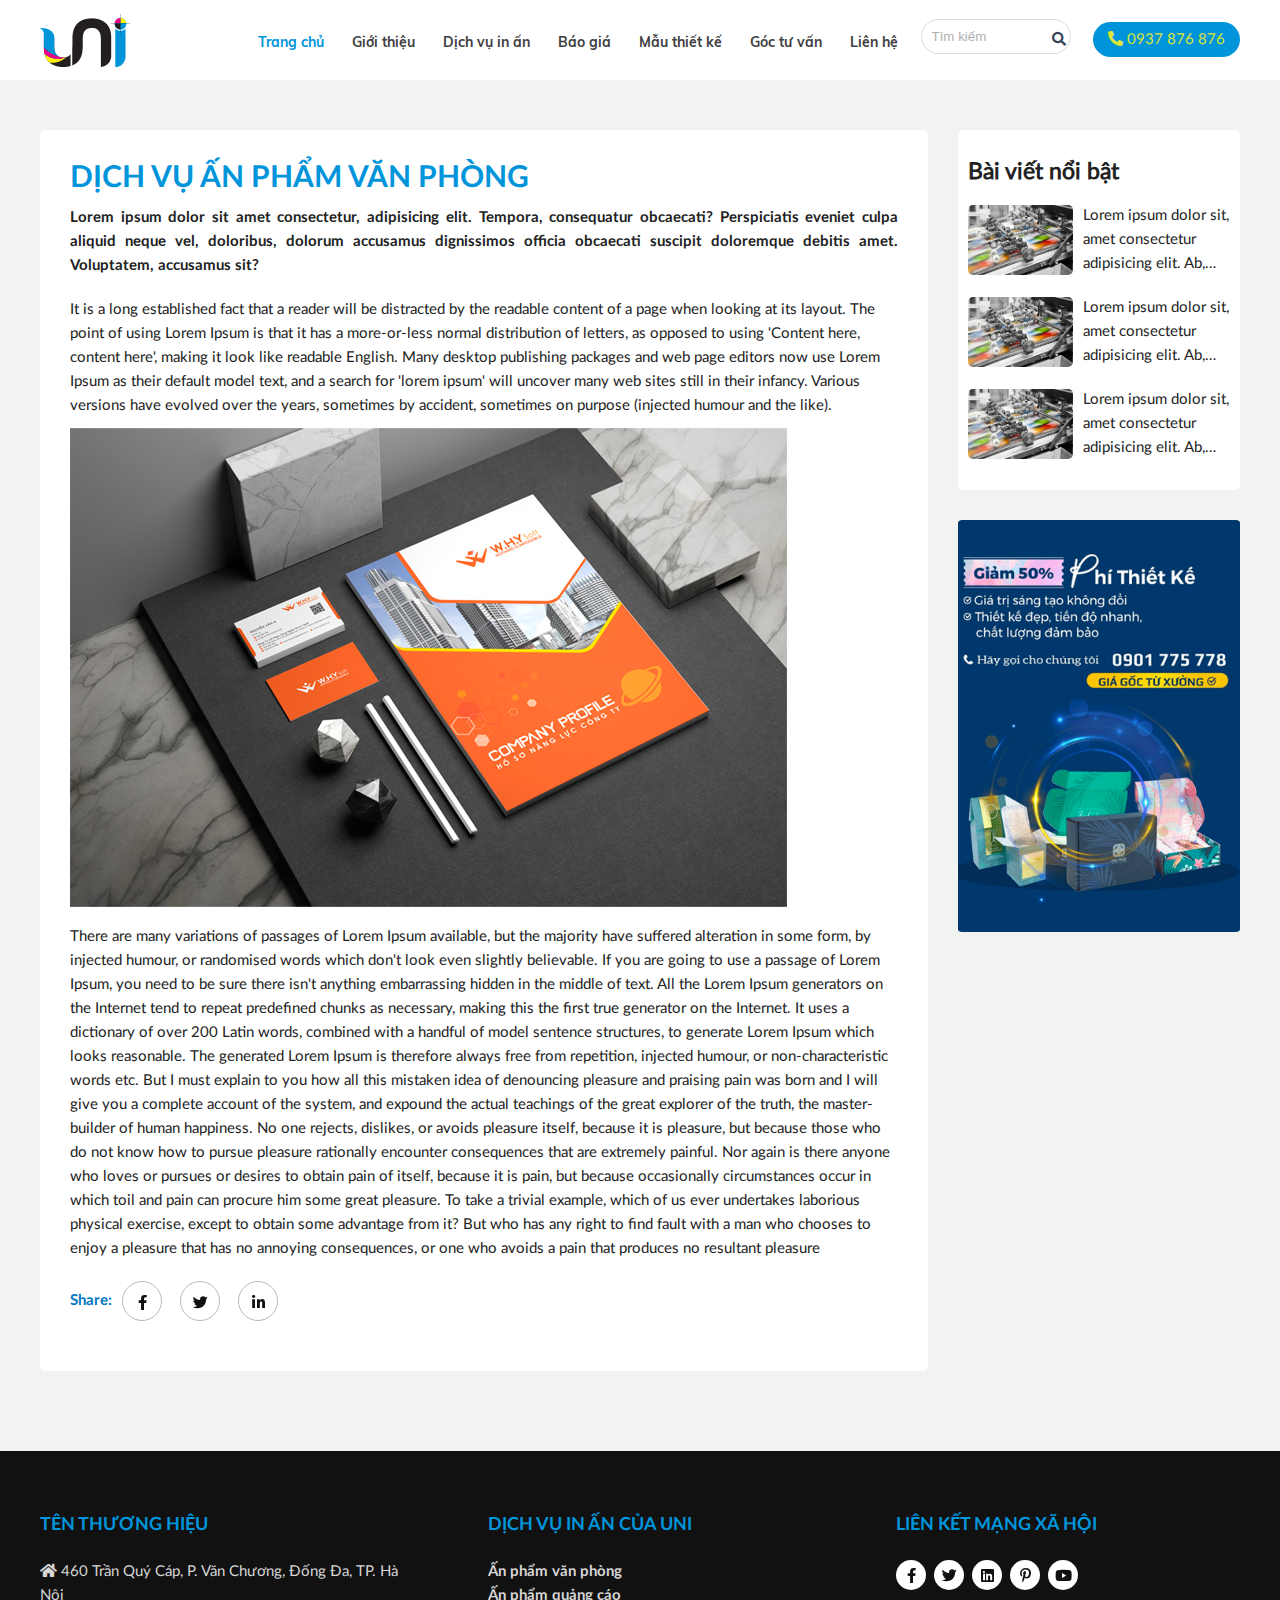
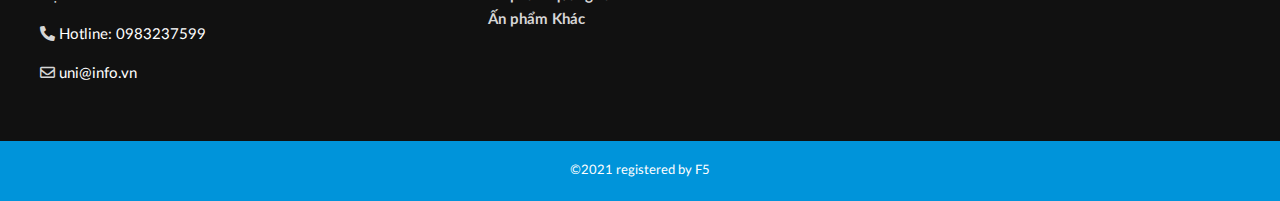
<file: templates/gioithieu.html>
<!DOCTYPE html>
<html>

<head>
  <meta charset="utf-8" />
  <title>Hoàng Long</title>
  <meta name="viewport"
    content="width=device-width, initial-scale=1.0, minimum-scale=1.0, maximum-scale=2.0, user-scalable=yes" />
  <meta name="theme-color" content="#0099ff" />
  <meta http-equiv="Content-Language" content="VN" />
  <meta name="description" content="Hoàng Long" />
  <meta name="keywords" content="" />
  <meta property="og:url" name="og:url" content="" data-app />
  <meta property="og:type" name="og:type" content="website" data-app />
  <meta property="og:description" name="og:description" content="Hoàng Long" data-app />
  <meta property="og:title" name="og:title" content="Hoàng Long" data-app />
  <meta property="og:image" name="og:image" content="http://tonvietphap.24h.co/uploaded/logo/logo.png" data-app />

  <link href="/favicon.png" rel="shortcut icon" />

  <link rel="stylesheet" type="text/css" href="/css/style.css?t=2" />

  <link rel="stylesheet" type="text/css" href="/css/grid.css" />
  <link rel="stylesheet" type="text/css" href="/css/responsive.css" />
  <link rel="stylesheet" type="text/css" href="/css/swiper.css" />

  <link rel="stylesheet" type="text/css" href="/css/font.css" />
  <link rel="stylesheet" type="text/css" href="/css/fontawesome-5.12.1/css/all.min.css" />
  <link rel="stylesheet" type="text/css" href="/css/jquery.mmenu.all.css" />
  <link rel="stylesheet" href="/css/jquery-ui.css" />
  <script src="/js/jquery-1.10.1.min.js"></script>
  <script src="/js/swiper.min.js"></script>

  <script src="/js/script.js"></script>
  <script src="/js/jquery-ui.min.js"></script>
  <script src="/js/jquery.form.min.js"></script>
  <script src="/js/jquery.mmenu.min.all.js"></script>
</head>

<body>



<div id="page">


    <!-- header pc -->
    <header class="header hide-on-pad hide-on-tab">
      <div class="grid">

        <div class="flex-container flex-space-between">
          <div class="cell-2-12 flex_align">
            <div class="logo">
              <a href="/">
                <img src="/uploaded/logo/logo.png" alt="LogoSite"
                  style="max-width:100%; margin:0 auto"></a>
            </div>
          </div>

          <div class="cell-10-12 flex-container flex_align--end">


            <div class="menubar">
              <ul class="nav  hide-on-mobile">


                <li class=" active "> <a href="/" class=""><span style="background-image:url()">Trang chủ  </span></a>
                
                
                
                
                    
                    
                    
                </li>
                <li class=" "> <a href="/gioi-thieu/" class=""><span style="background-image:url()">Giới thiệu </span></a>
                
                    
                </li>
                <li class=" "> <a href="/linh-vuc-hoat-dong/" class=""><span style="background-image:url()">Dịch vụ in ấn </span></a>
                
                
                
             
                    <ul class="submnu1" style="display: none;">
                        <li class=""><a href="/phat-trien-dien-nang/">Phát triển điện năng</a>
                        </li>
                        <li class=""><a href="/dau-tu-bat-dong-san/">Đầu tư Bất động sản</a>
                        </li>
                        <li class=""><a href="/dich-vu-khach-san/">Dịch vụ khách sạn</a>
                        </li>
                    </ul>
                    
                    
                    
                </li>
                <li class=""> <a href="/cong-ty-thanh-vien/" class=""><span style="background-image:url()">Báo giá</span></a>
                
                </li>
                <li class=" "> <a href="/tin-tuc-su-kien/" class=""><span style="background-image:url()">Mẫu thiết kế</span></a>
  
                </li>
                <li class=" "> <a href="/du-an-dau-tu/" class=""><span style="background-image:url()">Góc tư vấn</span></a>
                
              
                    
                    
                </li>
                <li class=" "> <a href="/lien-he/" class=""><span style="background-image:url()">Liên hệ </span></a>
                </li>
                
                </ul>
              
              <div class="c"></div>
            </div>
            <form action="/search/" method="get" id="searchformtab" style="float:right">
              <input name="qr" class="" placeholder="Tìm kiếm" type="text">
                  <a href="#" class="submit-search-pc" onClick="$('#searchformtab').submit(); return false;"> 
                      <i class="fa fa-search" aria-hidden="true"></i> </a>

                 
          </form>
          <div class="header-phone">
              <a href="tel:"><i class="fas fa-phone-alt"></i>  0937 876 876</a>
          </div>
          </div>
        </div>
      </div>
      <div class="c"></div>
    </header>
    <!-- end header pc -->
    <header class="header hide-on-pc error">
      
    </header>
    <!-- content -->
    <div class="content">
        
         
         <!-- cat-item -->
          
            <div class="duanchitiet">
                <div class="grid">
                    <div class="c30"></div>
                    <div class="c20 hide-on-mobile"></div>
                    <div class="flex-container">
                        
                        <div class="cell-3-4 tab-cell-1-1" >
                           <div class="duanchitiet-ct">
                            <h2 class="homecat-title">
                                <a href="">
                                    Dịch vụ ấn phẩm văn phòng
                                </a>
                            </h2>
                            <div class="c10"></div>
                            <div class="intro-left">
                                Lorem ipsum dolor sit amet consectetur, adipisicing elit. Tempora, consequatur obcaecati? Perspiciatis eveniet culpa aliquid neque vel, doloribus, dolorum accusamus dignissimos officia obcaecati suscipit doloremque debitis amet. Voluptatem, accusamus sit?
                            </div>
                            <div class="c20"></div>
                            It is a long established fact that a reader will be distracted by the readable content of a page when looking at its layout. The point of using Lorem Ipsum is that it has a more-or-less normal distribution of letters, as opposed to using 'Content here, content here', making it look like readable English.
                             
                            Many desktop publishing packages and web page editors now use Lorem Ipsum as their default model text, and a search for 'lorem ipsum' will uncover many web sites still in their infancy. Various versions have evolved over the years, sometimes by accident, sometimes on purpose (injected humour and the like).
                            <div class="c10"></div>
                            <img src="/uploaded/dich-vu/dichvu-1.png" alt="">
                            <div class="c10"></div>
                            There are many variations of passages of Lorem Ipsum available, but the majority have suffered alteration in some form, by injected humour, or randomised words which don't look even slightly believable. If you are going to use a passage of Lorem Ipsum, you need to be sure there isn't anything embarrassing hidden in the middle of text. All the Lorem Ipsum generators on the Internet tend to repeat predefined chunks as necessary, making this the first true generator on the Internet. It uses a dictionary of over 200 Latin words, combined with a handful of model sentence structures, to generate Lorem Ipsum which looks reasonable. The generated Lorem Ipsum is therefore always free from repetition, injected humour, or non-characteristic words etc.
                            But I must explain to you how all this mistaken idea of denouncing pleasure and praising pain was born and I will give you a complete account of the system, and expound the actual teachings of the great explorer of the truth, the master-builder of human happiness. No one rejects, dislikes, or avoids pleasure itself, because it is pleasure, but because those who do not know how to pursue pleasure rationally encounter consequences that are extremely painful. Nor again is there anyone who loves or pursues or desires to obtain pain of itself, because it is pain, but because occasionally circumstances occur in which toil and pain can procure him some great pleasure. To take a trivial example, which of us ever undertakes laborious physical exercise, except to obtain some advantage from it? But who has any right to find fault with a man who chooses to enjoy a pleasure that has no annoying consequences, or one who avoids a pain that produces no resultant pleasure
                        
                            <div class="share-social">
                              <div class="flex-container flex-space-between align-center">
                        
                                  <ul class="">
                                     Share:
                                      <li>
                                          <a href="" class="share-social__item hvr-float">
                                              <i class="fab fa-facebook-f"></i>
                                          </a>
                                      </li>
                                      <li>
                                          <a href="" class="share-social__item hvr-float">
                                              <i class="fab fa-twitter"></i>
                                          </a>
                                      </li>
                                      <li>
                                          <a href="" class="share-social__item hvr-float">
                                              <i class="fab fa-linkedin-in"></i>
                                          </a>
                                      </li>
                      
                                  </ul>
                              </div>
                          </div>
                           </div>
                            <div class="c30"></div>
                        
                        </div>
                        
                        <div class="cell-1-4 tab-cell-1-1">
                            
                            <div class="baivietnb">
                                <h2 class="baivietnb-title">
                                   Bài viết nổi bật
                                </h2>
                                <div class="baivietnb-item">
                                    <div class="baivietnb-img">
                                        <a href=""><img src="/uploaded/tin-tuc/tintuc-1.png" alt=""></a>
                                    </div>
                                    <div class="baivietnb-txt">
                                        <a href="#" class="text-line-3">Lorem ipsum dolor sit, amet consectetur adipisicing elit. Ab, excepturi possimus veniam dolores, fugiat eius itaque libero vero nulla praesentium eos nihil exercitationem architecto autem impedit vitae dolor neque quo? </a>
                                    </div>
                                </div>
                                <div class="baivietnb-item">
                                    <div class="baivietnb-img">
                                        <a href=""><img src="/uploaded/tin-tuc/tintuc-1.png" alt=""></a>
                                    </div>
                                    <div class="baivietnb-txt">
                                        <a href="#" class="text-line-3">Lorem ipsum dolor sit, amet consectetur adipisicing elit. Ab, excepturi possimus veniam dolores, fugiat eius itaque libero vero nulla praesentium eos nihil exercitationem architecto autem impedit vitae dolor neque quo? </a>
                                    </div>
                                </div>
                                <div class="baivietnb-item">
                                    <div class="baivietnb-img">
                                        <a href=""><img src="/uploaded/tin-tuc/tintuc-1.png" alt=""></a>
                                    </div>
                                    <div class="baivietnb-txt">
                                        <a href="#" class="text-line-3">Lorem ipsum dolor sit, amet consectetur adipisicing elit. Ab, excepturi possimus veniam dolores, fugiat eius itaque libero vero nulla praesentium eos nihil exercitationem architecto autem impedit vitae dolor neque quo? </a>
                                    </div>
                                </div>
                            </div>
                            <div class="c30"></div>
                            <div class="banner-left">
                                <a href="#">
                                    <img src="/uploaded/dich-vu/dich-vuchi-tiet_19.png" alt="">
                                </a>
                            </div>
                         </div>
                    </div>
                    <div class="c30"></div>
                    <div class="c20 hide-on-mobile"></div>
                </div>
            </div>
         <!-- end cat item -->
    <!-- end content -->


    <div class="c"></div>

    <!-- footer -->
    <footer class="footer">
      <div class="footer-main">
        <div class="grid">
          <div class="flex-container">
            <div class="cell-1-3 tab-cell-1-1">
              <div class="footer-title footer-title-mobile" rel="ct">
                Tên thương hiệu
              </div>
              <p> <i class="fa fa-home" aria-hidden="true"></i> 460 Trần Quý Cáp, P. Văn Chương, Đống Đa, TP. Hà Nội</p>
              <p> <i class="fa fa-phone-alt"></i>  <a href="tel:0983237599 ">Hotline: 0983237599 </a></p>
              <p> <i class="far fa-envelope"></i>  <a href="mailto:uni@info.vn">uni@info.vn</a> </p>
            </div>

            <div class="cell-1-3 tab-cell-1-1">
              <div class="footer-block">
                <div class="footer-title footer-title-mobile" rel="ct">
                  Dịch vụ in ấn của UNI
                </div>
                <ul class="footer-menu">
                    <li>
                      <a href="#"> Ấn phẩm văn phòng</a>
                    </li>
                    <li>
                      <a href="#"> Ấn phẩm quảng cáo</a>
                    </li>
                    <li>
                      <a href="#"> Ấn phẩm Khác</a>
                    </li>
                </ul>
              </div>
            </div>

            <div class="cell-1-3 tab-cell-1-1">
              <div class="footer-block">
              
                <div class="footer-title footer-title-mobile" rel="ct">
                 Liên kết mạng xã hội
                  </div>

                <ul class="footer-social">
                  <li>
                    <a href="" class="footer-social__item hvr-float">
                      <i class="fab fa-facebook-f"></i>
                    </a>
                  </li>
                  <li>
                    <a href="" class="footer-social__item hvr-float">
                      <i class="fab fa-twitter"></i>
                    </a>
                  </li>
                  <li>
                    <a href="" class="footer-social__item hvr-float">
                      <i class="fab fa-linkedin"></i>
                    </a>
                  </li>
                  <li>
                    <a href="" class="footer-social__item hvr-float">
                      <i class="fab fa-pinterest-p"></i>
                    </a>
                  </li>
                  <li>
                    <a href="" class="footer-social__item hvr-float">
                      <i class="fab fa-youtube"></i>
                    </a>
                  </li>
                </ul>


              </div>
            </div>
          </div>
        </div>
      </div>

      <div class="footer-copyright">
        <div class="grid">
          <div class="flex-container flex-centered">
            ©2021  registered by F5
          </div>
        </div>
      </div>

    </footer>
    <!-- end footer -->
</div>


  <link rel="stylesheet" href="/css/jquery.fancybox.css" />
  <script src="/js/jquery.fancybox.js"></script>
  <link rel="stylesheet" href="/css/hover.css" />



 

  
</body>

</html>
</file>
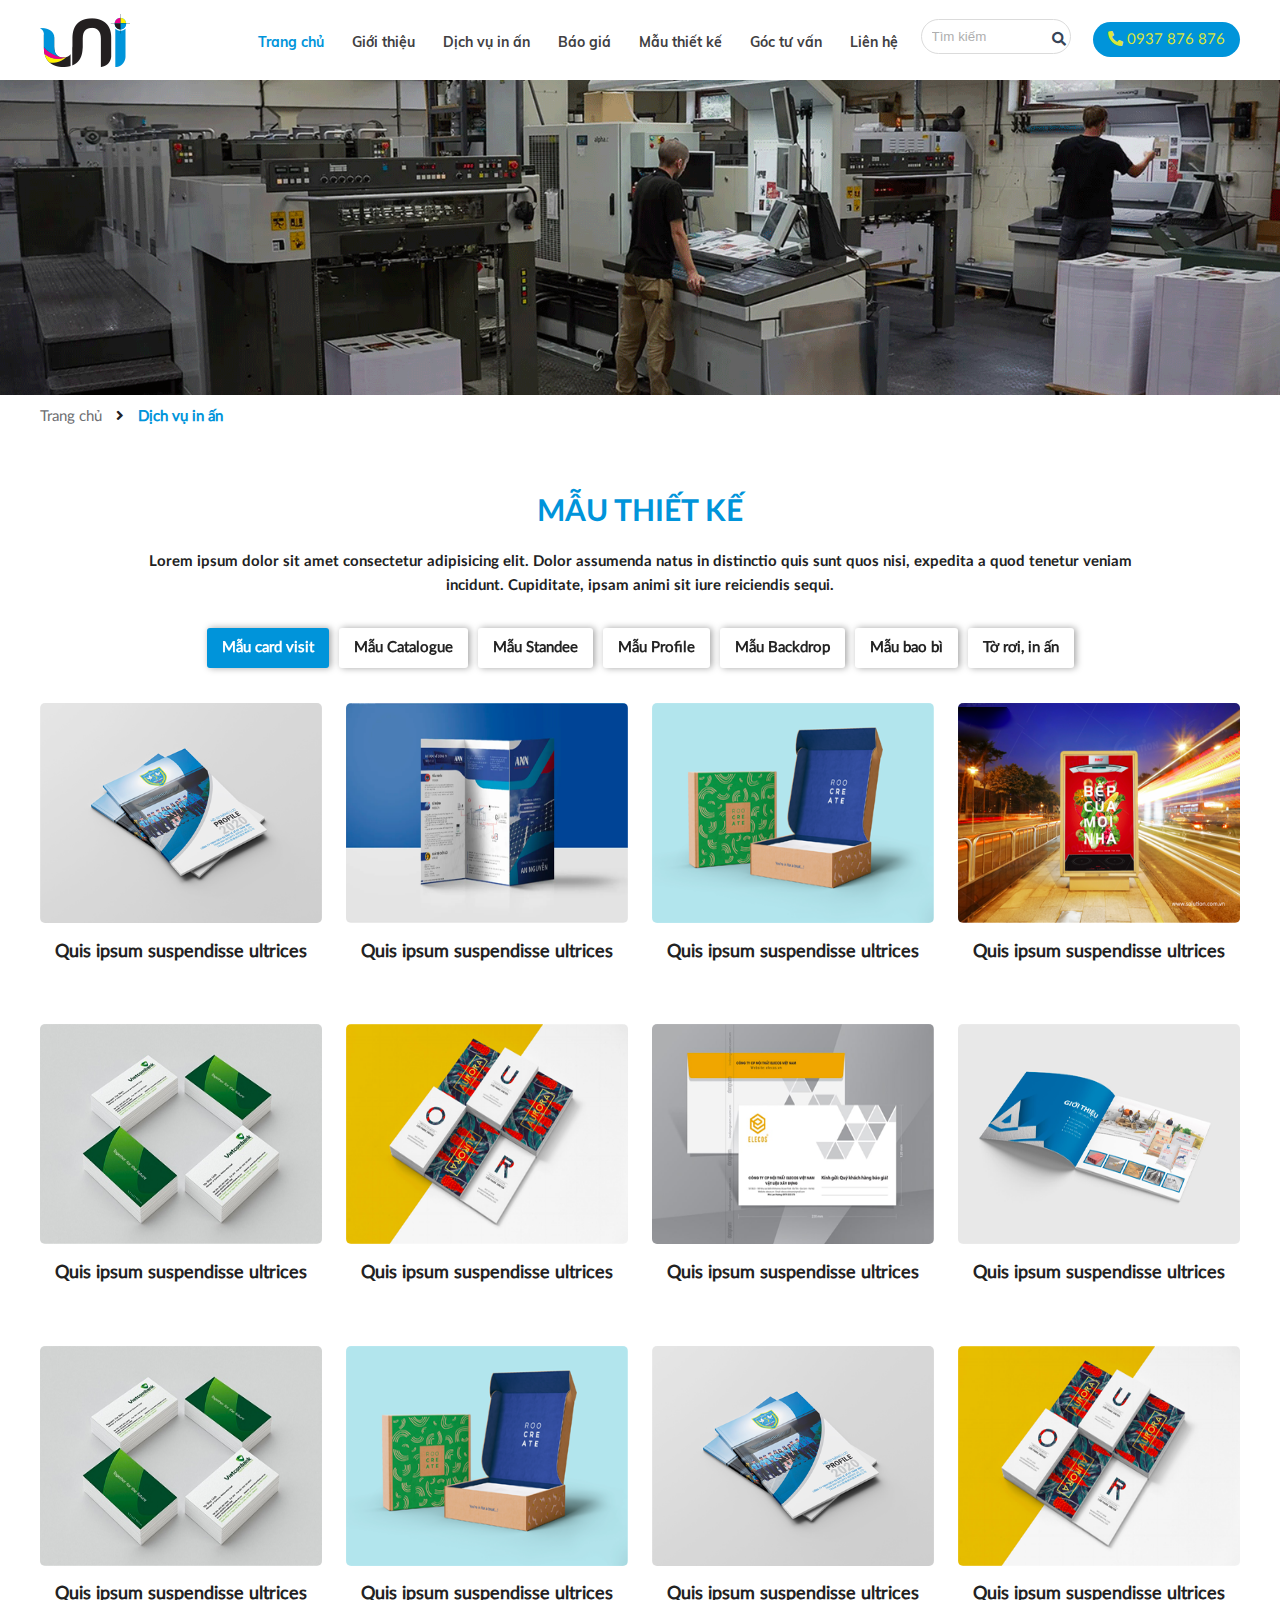
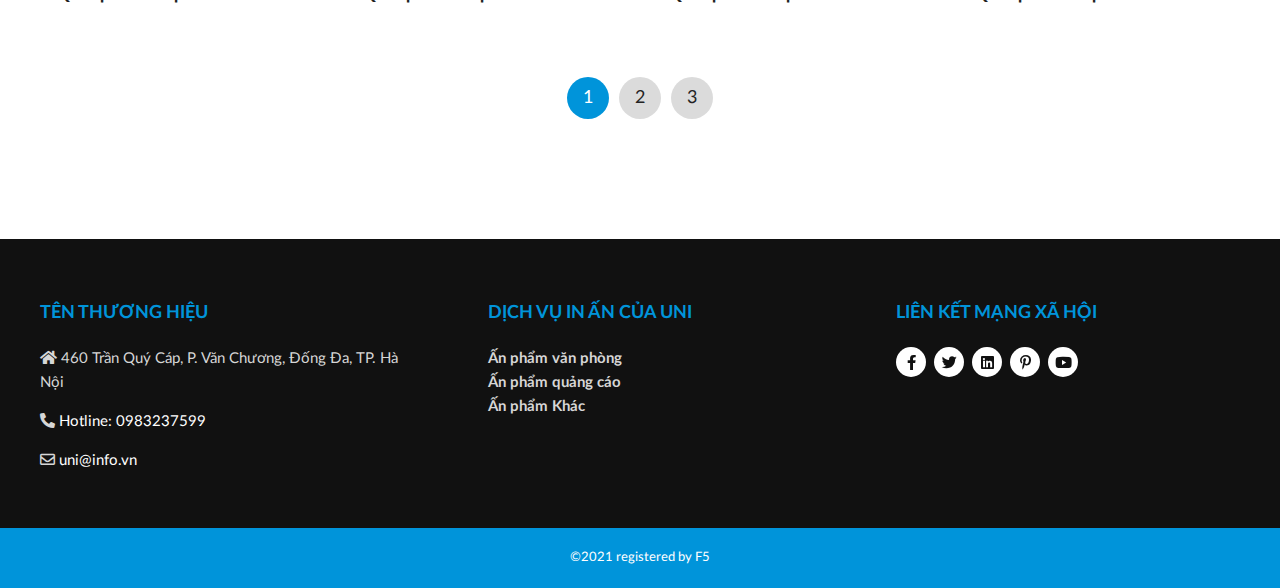
<file: templates/mauthietke.html>
<!DOCTYPE html>
<html>

<head>
  <meta charset="utf-8" />
  <title>Hoàng Long</title>
  <meta name="viewport"
    content="width=device-width, initial-scale=1.0, minimum-scale=1.0, maximum-scale=2.0, user-scalable=yes" />
  <meta name="theme-color" content="#0099ff" />
  <meta http-equiv="Content-Language" content="VN" />
  <meta name="description" content="Hoàng Long" />
  <meta name="keywords" content="" />
  <meta property="og:url" name="og:url" content="" data-app />
  <meta property="og:type" name="og:type" content="website" data-app />
  <meta property="og:description" name="og:description" content="Hoàng Long" data-app />
  <meta property="og:title" name="og:title" content="Hoàng Long" data-app />
  <meta property="og:image" name="og:image" content="http://tonvietphap.24h.co/uploaded/logo/logo.png" data-app />

  <link href="/favicon.png" rel="shortcut icon" />

  <link rel="stylesheet" type="text/css" href="/css/style.css?t=2" />

  <link rel="stylesheet" type="text/css" href="/css/grid.css" />
  <link rel="stylesheet" type="text/css" href="/css/responsive.css" />
  <link rel="stylesheet" type="text/css" href="/css/swiper.css" />

  <link rel="stylesheet" type="text/css" href="/css/font.css" />
  <link rel="stylesheet" type="text/css" href="/css/fontawesome-5.12.1/css/all.min.css" />
  <link rel="stylesheet" type="text/css" href="/css/jquery.mmenu.all.css" />
  <link rel="stylesheet" href="/css/jquery-ui.css" />
  <script src="/js/jquery-1.10.1.min.js"></script>
  <script src="/js/swiper.min.js"></script>

  <script src="/js/script.js"></script>
  <script src="/js/jquery-ui.min.js"></script>
  <script src="/js/jquery.form.min.js"></script>
  <script src="/js/jquery.mmenu.min.all.js"></script>
</head>

<body>



<div id="page">


    <!-- header pc -->
    <header class="header hide-on-pad hide-on-tab">
      <div class="grid">

        <div class="flex-container flex-space-between">
          <div class="cell-2-12 flex_align">
            <div class="logo">
              <a href="/">
                <img src="/uploaded/logo/logo.png" alt="LogoSite"
                  style="max-width:100%; margin:0 auto"></a>
            </div>
          </div>

          <div class="cell-10-12 flex-container flex_align--end">


            <div class="menubar">
              <ul class="nav  hide-on-mobile">


                <li class=" active "> <a href="/" class=""><span style="background-image:url()">Trang chủ  </span></a>
                
                
                
                
                    
                    
                    
                </li>
                <li class=" "> <a href="/gioi-thieu/" class=""><span style="background-image:url()">Giới thiệu </span></a>
                
                    
                </li>
                <li class=" "> <a href="/linh-vuc-hoat-dong/" class=""><span style="background-image:url()">Dịch vụ in ấn </span></a>
                
                
                
             
                    <ul class="submnu1" style="display: none;">
                        <li class=""><a href="/phat-trien-dien-nang/">Phát triển điện năng</a>
                        </li>
                        <li class=""><a href="/dau-tu-bat-dong-san/">Đầu tư Bất động sản</a>
                        </li>
                        <li class=""><a href="/dich-vu-khach-san/">Dịch vụ khách sạn</a>
                        </li>
                    </ul>
                    
                    
                    
                </li>
                <li class=""> <a href="/cong-ty-thanh-vien/" class=""><span style="background-image:url()">Báo giá</span></a>
                
                </li>
                <li class=" "> <a href="/tin-tuc-su-kien/" class=""><span style="background-image:url()">Mẫu thiết kế</span></a>
  
                </li>
                <li class=" "> <a href="/du-an-dau-tu/" class=""><span style="background-image:url()">Góc tư vấn</span></a>
                
              
                    
                    
                </li>
                <li class=" "> <a href="/lien-he/" class=""><span style="background-image:url()">Liên hệ </span></a>
                </li>
                
                </ul>
              
              <div class="c"></div>
            </div>
            <form action="/search/" method="get" id="searchformtab" style="float:right">
              <input name="qr" class="" placeholder="Tìm kiếm" type="text">
                  <a href="#" class="submit-search-pc" onClick="$('#searchformtab').submit(); return false;"> 
                      <i class="fa fa-search" aria-hidden="true"></i> </a>

                 
          </form>
          <div class="header-phone">
              <a href="tel:"><i class="fas fa-phone-alt"></i>  0937 876 876</a>
          </div>
          </div>
        </div>
      </div>
      <div class="c"></div>
    </header>
    <!-- end header pc -->
    <header class="header hide-on-pc error">
      
    </header>
    <!-- content -->
    <div class="content">
         <!-- poster -->
          

            <div class="img-poster" style="position:relative">
              <a class="hide-on-tab" href="">
                  <img src="/uploaded/dich-vu/bgdichvu_03.png" alt="" width="100%"/>
              </a>
            </div>
         <!-- end poster -->

        


          <!-- dự án -->
          <div class="crumb"><div class="grid"><a href="/"> Trang chủ</a> <i class="fa fa-angle-right"></i> <a href='/#'>Dịch vụ in ấn</a></div><div class="c5"></div></div>
          <div class="homeduan-wrapper">
            <div class="c30"></div>
            <div class="c20 hide-on-mobile"></div>
            <div class="grid">
              <h2 class="homecat-title--spc">
                <a href="">
                Mẫu thiết kế
                </a>
              </h2>
              <div class="c20"></div>
              <div class="intro">
                    Lorem ipsum dolor sit amet consectetur adipisicing elit. Dolor assumenda natus in distinctio quis sunt quos nisi, expedita a quod tenetur veniam incidunt. Cupiditate, ipsam animi sit iure reiciendis sequi.
              </div>
              <div class="c30"></div>
              

            <div class="menutab">

                <div class="flex-container flex-centered">

                    <div class="menutab-item actived hvr-float-shadow  ">
                        <a class="" href="">Mẫu card visit</a>
                    </div>
                    <div class="menutab-item hvr-float-shadow  ">
                        <a class="" href="/dau-khi/">Mẫu Catalogue</a>
                    </div>

                    <div class="menutab-item hvr-float-shadow  ">
                        <a class="" href="/tai-tao/">Mẫu Standee</a>
                    </div>

                    <div class="menutab-item hvr-float-shadow  ">
                        <a class="" href="/nang-luong/">Mẫu Profile</a>
                    </div>

                    <div class="menutab-item hvr-float-shadow  ">
                        <a class="" href="/xay-dung-va-ket-cau-thep/">Mẫu Backdrop</a>
                    </div>

                    <div class="menutab-item hvr-float-shadow  ">
                        <a class="" href="/du-an-cong-nghiep/">Mẫu bao bì</a>
                    </div>

                    <div class="menutab-item hvr-float-shadow  ">
                        <a class="" href="/xuyen-bien-gioi/">Tờ rơi, in ấn</a>
                    </div>

                </div>
                 <div class="c30"></div>

              <div class="flex-container">
              
               <div class="cell-1-4 tab-cell-1-1">
                <div class="homeduan-item">
                  <a href="#" class="img-shine">
                    <img  src="/uploaded/sanpham/item1.png" alt="">
                  </a>
                  <div class="homeduan-mask">
                    <h3 class="homeduan-item__name">
                      <a href="">
                        Quis ipsum suspendisse ultrices
                      </a>
                    </h3>
 
                  </div>
                </div>
               </div>
                
               <div class="cell-1-4 tab-cell-1-1">
                <div class="homeduan-item">
                  <a href="#" class="img-shine">
                    <img  src="/uploaded/sanpham/item2.png" alt="">
                  </a>
                  <div class="homeduan-mask">
                    <h3 class="homeduan-item__name">
                      <a href="">
                        Quis ipsum suspendisse ultrices
                      </a>
                    </h3>
 
                  </div>
                </div>
               </div>
                
               <div class="cell-1-4 tab-cell-1-1">
                <div class="homeduan-item">
                  <a href="#" class="img-shine">
                    <img  src="/uploaded/sanpham/item3.png" alt="">
                  </a>
                  <div class="homeduan-mask">
                    <h3 class="homeduan-item__name">
                      <a href="">
                        Quis ipsum suspendisse ultrices
                      </a>
                    </h3>
 
                  </div>
                </div>
               </div>

                
               <div class="cell-1-4 tab-cell-1-1">
                <div class="homeduan-item">
                  <a href="#" class="img-shine">
                    <img  src="/uploaded/sanpham/item4.png" alt="">
                  </a>
                  <div class="homeduan-mask">
                    <h3 class="homeduan-item__name">
                      <a href="">
                        Quis ipsum suspendisse ultrices
                      </a>
                    </h3>
 
                  </div>
                </div>
               </div>

                
               <div class="cell-1-4 tab-cell-1-1">
                <div class="homeduan-item">
                  <a href="#" class="img-shine">
                    <img  src="/uploaded/sanpham/item5.png" alt="">
                  </a>
                  <div class="homeduan-mask">
                    <h3 class="homeduan-item__name">
                      <a href="">
                        Quis ipsum suspendisse ultrices
                      </a>
                    </h3>
 
                  </div>
                </div>
               </div>

                
               <div class="cell-1-4 tab-cell-1-1">
                <div class="homeduan-item">
                  <a href="#" class="img-shine">
                    <img  src="/uploaded/sanpham/item6.png" alt="">
                  </a>
                  <div class="homeduan-mask">
                    <h3 class="homeduan-item__name">
                      <a href="">
                        Quis ipsum suspendisse ultrices
                      </a>
                    </h3>
 
                  </div>
                </div>
               </div>

                
               <div class="cell-1-4 tab-cell-1-1">
                <div class="homeduan-item">
                  <a href="#" class="img-shine">
                    <img  src="/uploaded/sanpham/item7.png" alt="">
                  </a>
                  <div class="homeduan-mask">
                    <h3 class="homeduan-item__name">
                      <a href="">
                        Quis ipsum suspendisse ultrices
                      </a>
                    </h3>
 
                  </div>
                </div>
               </div>

                
               <div class="cell-1-4 tab-cell-1-1">
                <div class="homeduan-item">
                  <a href="#" class="img-shine">
                    <img  src="/uploaded/sanpham/item8.png" alt="">
                  </a>
                  <div class="homeduan-mask">
                    <h3 class="homeduan-item__name">
                      <a href="">
                        Quis ipsum suspendisse ultrices
                      </a>
                    </h3>
 
                  </div>
                </div>
               </div>

                
               <div class="cell-1-4 tab-cell-1-1">
                <div class="homeduan-item">
                  <a href="#" class="img-shine">
                    <img  src="/uploaded/sanpham/item5.png" alt="">
                  </a>
                  <div class="homeduan-mask">
                    <h3 class="homeduan-item__name">
                      <a href="">
                        Quis ipsum suspendisse ultrices
                      </a>
                    </h3>
 
                  </div>
                </div>
               </div>

                
               <div class="cell-1-4 tab-cell-1-1">
                <div class="homeduan-item">
                  <a href="#" class="img-shine">
                    <img  src="/uploaded/sanpham/item3.png" alt="">
                  </a>
                  <div class="homeduan-mask">
                    <h3 class="homeduan-item__name">
                      <a href="">
                        Quis ipsum suspendisse ultrices
                      </a>
                    </h3>
 
                  </div>
                </div>
               </div>
 
               <div class="cell-1-4 tab-cell-1-1">
                <div class="homeduan-item">
                  <a href="#" class="img-shine">
                    <img  src="/uploaded/sanpham/item1.png" alt="">
                  </a>
                  <div class="homeduan-mask">
                    <h3 class="homeduan-item__name">
                      <a href="">
                        Quis ipsum suspendisse ultrices
                      </a>
                    </h3>
 
                  </div>
                </div>
               </div>

               <div class="cell-1-4 tab-cell-1-1">
                <div class="homeduan-item">
                  <a href="#" class="img-shine">
                    <img  src="/uploaded/sanpham/item6.png" alt="">
                  </a>
                  <div class="homeduan-mask">
                    <h3 class="homeduan-item__name">
                      <a href="">
                        Quis ipsum suspendisse ultrices
                      </a>
                    </h3>
 
                  </div>
                </div>
               </div>


     

              </div>
              <div class="c10"></div>
              <div id="simplePagerNav"><div class='paging1 pagination '><a href='/chuong-trinh-trao-doi/page-1/' class='page disabled' ><span><strong> <i class='fa fa-angle-double-left pagination-item-icon'></i>  </strong></span></a><a href='/chuong-trinh-trao-doi/page-1/' class='page disabled' ><span><strong> <i class='fa fa-angle-left pagination-item-icon'></i> </strong></span></a><a class='clicked pagination-item__clicked'>&nbsp;<span>1</span>&nbsp;</a><a href='/chuong-trinh-trao-doi/page-2/' class='page pagination-item' >&nbsp;<span>2</span>&nbsp;</a><a href='/chuong-trinh-trao-doi/page-3/' class='page pagination-item' >&nbsp;<span>3</span>&nbsp;</a> <a href='/chuong-trinh-trao-doi/page-3/'  class='page '><span><strong> <i class='fa fa-angle-right pagination-item-icon'></i> </strong></span></a> <a href='/chuong-trinh-trao-doi/page-3/'  class='page '><span><strong>  <i class='fa fa-angle-double-right pagination-item-icon'></i> </strong></span></a></div></div>
            </div>
              <div class="c30"></div>
              <div class="c20 hide-on-mobile"></div>
          </div>
        </div>
     

          <!-- end dự án -->

      
    <!-- end content -->


    <div class="c"></div>

    <!-- footer -->
    <footer class="footer">
      <div class="footer-main">
        <div class="grid">
          <div class="flex-container">
            <div class="cell-1-3 tab-cell-1-1">
              <div class="footer-title footer-title-mobile" rel="ct">
                Tên thương hiệu
              </div>
              <p> <i class="fa fa-home" aria-hidden="true"></i> 460 Trần Quý Cáp, P. Văn Chương, Đống Đa, TP. Hà Nội</p>
              <p> <i class="fa fa-phone-alt"></i>  <a href="tel:0983237599 ">Hotline: 0983237599 </a></p>
              <p> <i class="far fa-envelope"></i>  <a href="mailto:uni@info.vn">uni@info.vn</a> </p>
            </div>

            <div class="cell-1-3 tab-cell-1-1">
              <div class="footer-block">
                <div class="footer-title footer-title-mobile" rel="ct">
                  Dịch vụ in ấn của UNI
                </div>
                <ul class="footer-menu">
                    <li>
                      <a href="#"> Ấn phẩm văn phòng</a>
                    </li>
                    <li>
                      <a href="#"> Ấn phẩm quảng cáo</a>
                    </li>
                    <li>
                      <a href="#"> Ấn phẩm Khác</a>
                    </li>
                </ul>
              </div>
            </div>

            <div class="cell-1-3 tab-cell-1-1">
              <div class="footer-block">
              
                <div class="footer-title footer-title-mobile" rel="ct">
                 Liên kết mạng xã hội
                  </div>

                <ul class="footer-social">
                  <li>
                    <a href="" class="footer-social__item hvr-float">
                      <i class="fab fa-facebook-f"></i>
                    </a>
                  </li>
                  <li>
                    <a href="" class="footer-social__item hvr-float">
                      <i class="fab fa-twitter"></i>
                    </a>
                  </li>
                  <li>
                    <a href="" class="footer-social__item hvr-float">
                      <i class="fab fa-linkedin"></i>
                    </a>
                  </li>
                  <li>
                    <a href="" class="footer-social__item hvr-float">
                      <i class="fab fa-pinterest-p"></i>
                    </a>
                  </li>
                  <li>
                    <a href="" class="footer-social__item hvr-float">
                      <i class="fab fa-youtube"></i>
                    </a>
                  </li>
                </ul>


              </div>
            </div>
          </div>
        </div>
      </div>

      <div class="footer-copyright">
        <div class="grid">
          <div class="flex-container flex-centered">
            ©2021  registered by F5
          </div>
        </div>
      </div>

    </footer>
    <!-- end footer -->
</div>


  <link rel="stylesheet" href="/css/jquery.fancybox.css" />
  <script src="/js/jquery.fancybox.js"></script>
  <link rel="stylesheet" href="/css/hover.css" />



 

  
</body>

</html>
</file>
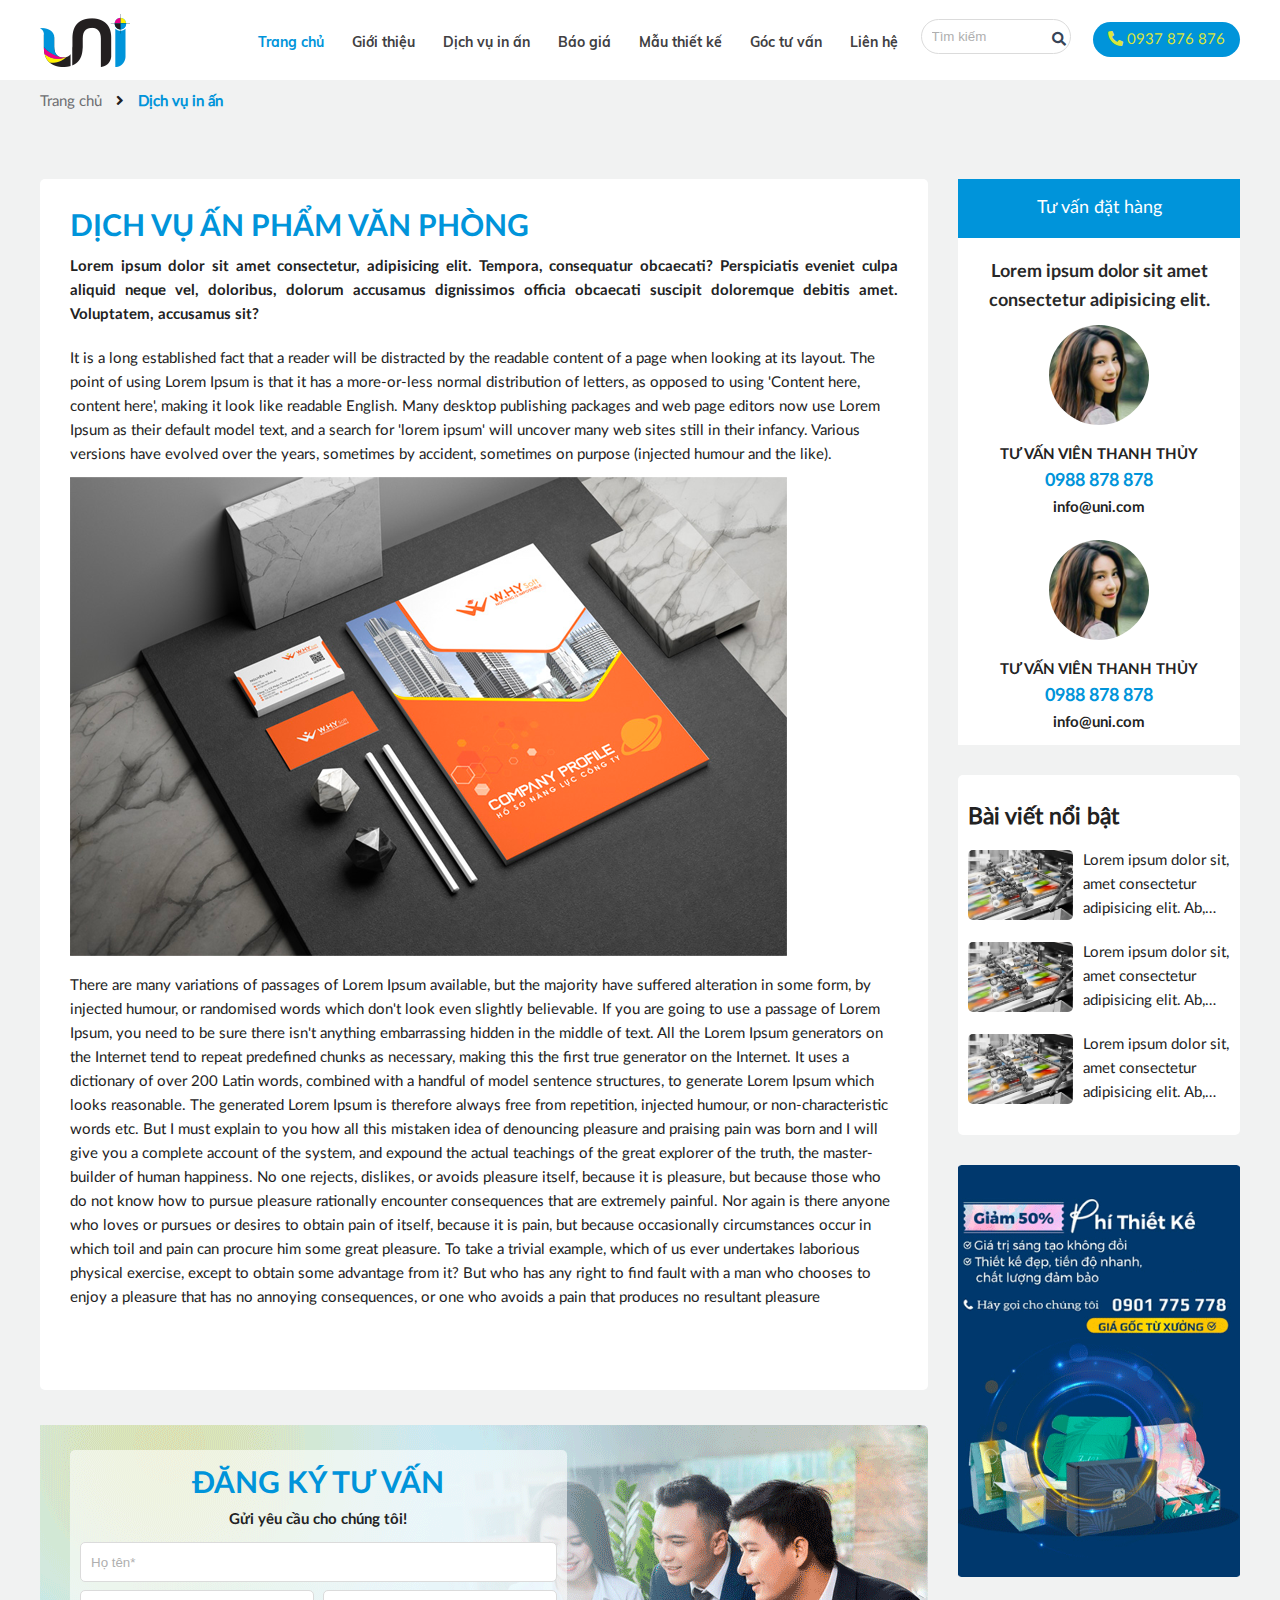
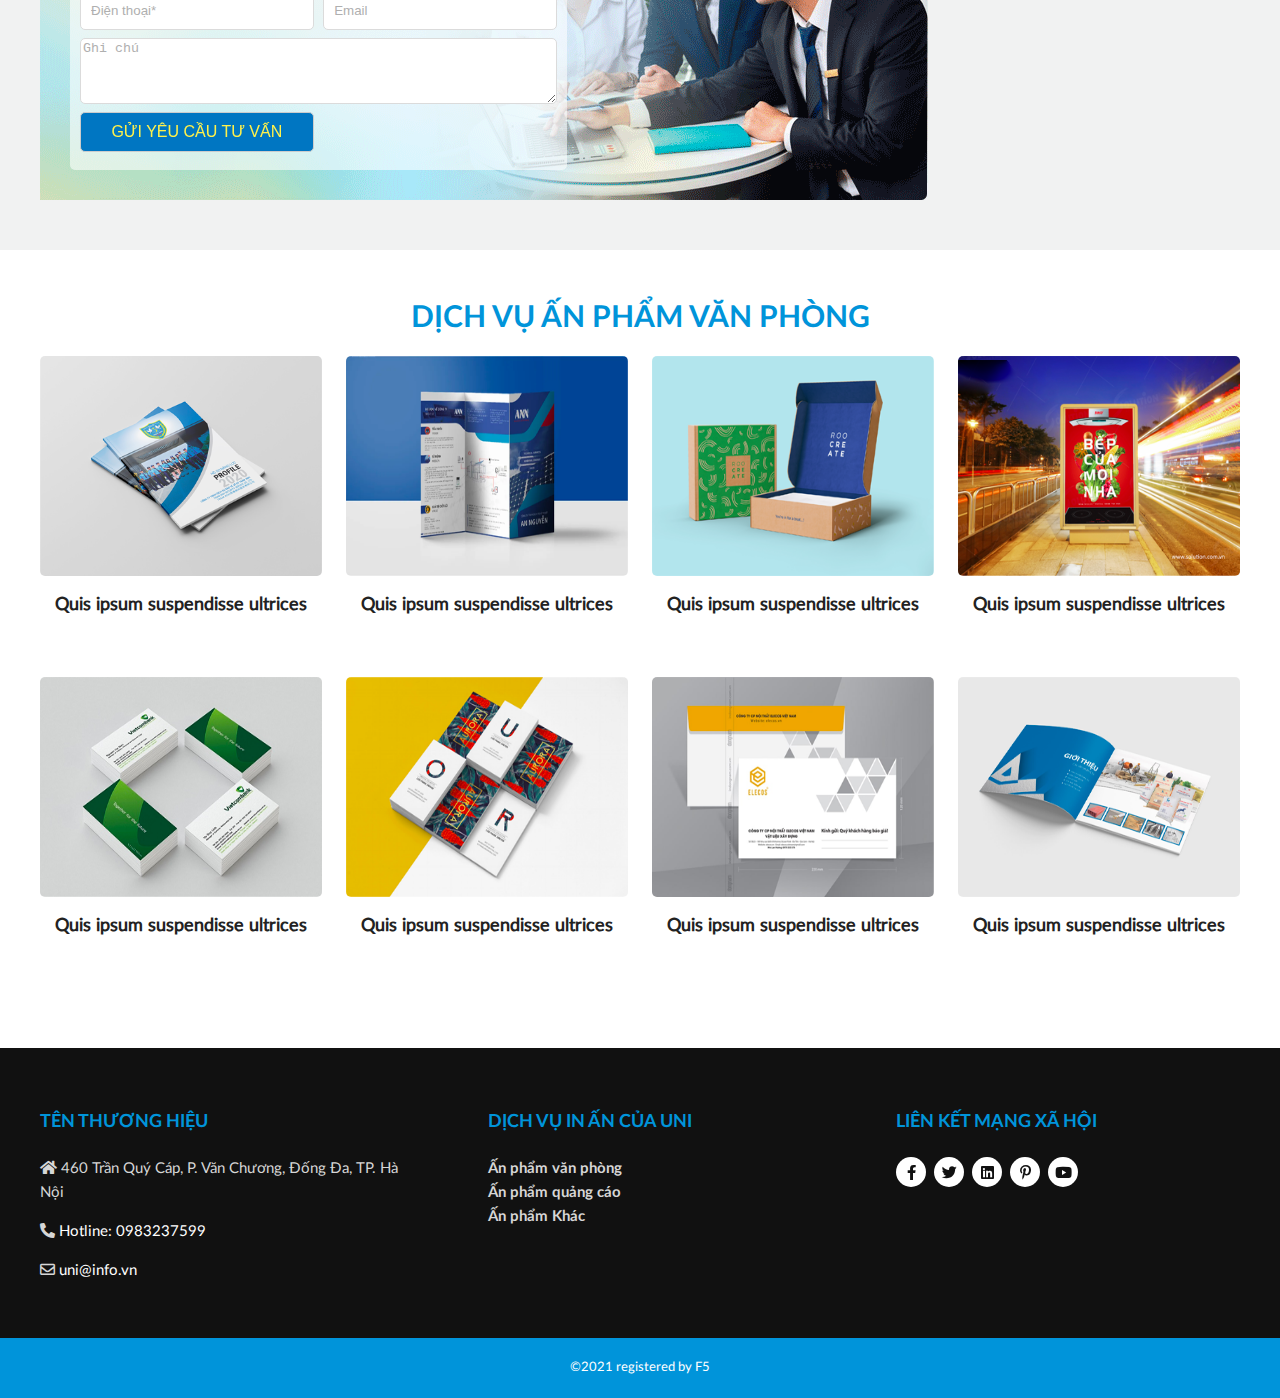
<file: templates/mauthietkechitet.html>
<!DOCTYPE html>
<html>

<head>
  <meta charset="utf-8" />
  <title>Hoàng Long</title>
  <meta name="viewport"
    content="width=device-width, initial-scale=1.0, minimum-scale=1.0, maximum-scale=2.0, user-scalable=yes" />
  <meta name="theme-color" content="#0099ff" />
  <meta http-equiv="Content-Language" content="VN" />
  <meta name="description" content="Hoàng Long" />
  <meta name="keywords" content="" />
  <meta property="og:url" name="og:url" content="" data-app />
  <meta property="og:type" name="og:type" content="website" data-app />
  <meta property="og:description" name="og:description" content="Hoàng Long" data-app />
  <meta property="og:title" name="og:title" content="Hoàng Long" data-app />
  <meta property="og:image" name="og:image" content="http://tonvietphap.24h.co/uploaded/logo/logo.png" data-app />

  <link href="/favicon.png" rel="shortcut icon" />

  <link rel="stylesheet" type="text/css" href="/css/style.css?t=2" />

  <link rel="stylesheet" type="text/css" href="/css/grid.css" />
  <link rel="stylesheet" type="text/css" href="/css/responsive.css" />
  <link rel="stylesheet" type="text/css" href="/css/swiper.css" />

  <link rel="stylesheet" type="text/css" href="/css/font.css" />
  <link rel="stylesheet" type="text/css" href="/css/fontawesome-5.12.1/css/all.min.css" />
  <link rel="stylesheet" type="text/css" href="/css/jquery.mmenu.all.css" />
  <link rel="stylesheet" href="/css/jquery-ui.css" />
  <script src="/js/jquery-1.10.1.min.js"></script>
  <script src="/js/swiper.min.js"></script>

  <script src="/js/script.js"></script>
  <script src="/js/jquery-ui.min.js"></script>
  <script src="/js/jquery.form.min.js"></script>
  <script src="/js/jquery.mmenu.min.all.js"></script>
</head>

<body>



<div id="page">


    <!-- header pc -->
    <header class="header hide-on-pad hide-on-tab">
      <div class="grid">

        <div class="flex-container flex-space-between">
          <div class="cell-2-12 flex_align">
            <div class="logo">
              <a href="/">
                <img src="/uploaded/logo/logo.png" alt="LogoSite"
                  style="max-width:100%; margin:0 auto"></a>
            </div>
          </div>

          <div class="cell-10-12 flex-container flex_align--end">


            <div class="menubar">
              <ul class="nav  hide-on-mobile">


                <li class=" active "> <a href="/" class=""><span style="background-image:url()">Trang chủ  </span></a>
                
                
                
                
                    
                    
                    
                </li>
                <li class=" "> <a href="/gioi-thieu/" class=""><span style="background-image:url()">Giới thiệu </span></a>
                
                    
                </li>
                <li class=" "> <a href="/linh-vuc-hoat-dong/" class=""><span style="background-image:url()">Dịch vụ in ấn </span></a>
                
                
                
             
                    <ul class="submnu1" style="display: none;">
                        <li class=""><a href="/phat-trien-dien-nang/">Phát triển điện năng</a>
                        </li>
                        <li class=""><a href="/dau-tu-bat-dong-san/">Đầu tư Bất động sản</a>
                        </li>
                        <li class=""><a href="/dich-vu-khach-san/">Dịch vụ khách sạn</a>
                        </li>
                    </ul>
                    
                    
                    
                </li>
                <li class=""> <a href="/cong-ty-thanh-vien/" class=""><span style="background-image:url()">Báo giá</span></a>
                
                </li>
                <li class=" "> <a href="/tin-tuc-su-kien/" class=""><span style="background-image:url()">Mẫu thiết kế</span></a>
  
                </li>
                <li class=" "> <a href="/du-an-dau-tu/" class=""><span style="background-image:url()">Góc tư vấn</span></a>
                
              
                    
                    
                </li>
                <li class=" "> <a href="/lien-he/" class=""><span style="background-image:url()">Liên hệ </span></a>
                </li>
                
                </ul>
              
              <div class="c"></div>
            </div>
            <form action="/search/" method="get" id="searchformtab" style="float:right">
              <input name="qr" class="" placeholder="Tìm kiếm" type="text">
                  <a href="#" class="submit-search-pc" onClick="$('#searchformtab').submit(); return false;"> 
                      <i class="fa fa-search" aria-hidden="true"></i> </a>

                 
          </form>
          <div class="header-phone">
              <a href="tel:"><i class="fas fa-phone-alt"></i>  0937 876 876</a>
          </div>
          </div>
        </div>
      </div>
      <div class="c"></div>
    </header>
    <!-- end header pc -->
    <header class="header hide-on-pc error">
      
    </header>
    <!-- content -->
    <div class="content">
        
         
         <!-- cat-item -->
           
            <div class="duanchitiet">
                <div class="crumb"><div class="grid"><a href="/"> Trang chủ</a> <i class="fa fa-angle-right"></i> <a href='/#'>Dịch vụ in ấn</a></div><div class="c5"></div></div>
                <div class="grid">
                    <div class="c30"></div>
                    <div class="c20 hide-on-mobile"></div>
                    <div class="flex-container">
                        
                        <div class="cell-3-4 tab-cell-1-1" >
                           <div class="duanchitiet-ct">
                            <h2 class="homecat-title">
                                <a href="">
                                    Dịch vụ ấn phẩm văn phòng
                                </a>
                            </h2>
                            <div class="c10"></div>
                            <div class="intro-left">
                                Lorem ipsum dolor sit amet consectetur, adipisicing elit. Tempora, consequatur obcaecati? Perspiciatis eveniet culpa aliquid neque vel, doloribus, dolorum accusamus dignissimos officia obcaecati suscipit doloremque debitis amet. Voluptatem, accusamus sit?
                            </div>
                            <div class="c20"></div>
                            It is a long established fact that a reader will be distracted by the readable content of a page when looking at its layout. The point of using Lorem Ipsum is that it has a more-or-less normal distribution of letters, as opposed to using 'Content here, content here', making it look like readable English.
                             
                            Many desktop publishing packages and web page editors now use Lorem Ipsum as their default model text, and a search for 'lorem ipsum' will uncover many web sites still in their infancy. Various versions have evolved over the years, sometimes by accident, sometimes on purpose (injected humour and the like).
                            <div class="c10"></div>
                            <img src="/uploaded/dich-vu/dichvu-1.png" alt="">
                            <div class="c10"></div>
                            There are many variations of passages of Lorem Ipsum available, but the majority have suffered alteration in some form, by injected humour, or randomised words which don't look even slightly believable. If you are going to use a passage of Lorem Ipsum, you need to be sure there isn't anything embarrassing hidden in the middle of text. All the Lorem Ipsum generators on the Internet tend to repeat predefined chunks as necessary, making this the first true generator on the Internet. It uses a dictionary of over 200 Latin words, combined with a handful of model sentence structures, to generate Lorem Ipsum which looks reasonable. The generated Lorem Ipsum is therefore always free from repetition, injected humour, or non-characteristic words etc.
                            But I must explain to you how all this mistaken idea of denouncing pleasure and praising pain was born and I will give you a complete account of the system, and expound the actual teachings of the great explorer of the truth, the master-builder of human happiness. No one rejects, dislikes, or avoids pleasure itself, because it is pleasure, but because those who do not know how to pursue pleasure rationally encounter consequences that are extremely painful. Nor again is there anyone who loves or pursues or desires to obtain pain of itself, because it is pain, but because occasionally circumstances occur in which toil and pain can procure him some great pleasure. To take a trivial example, which of us ever undertakes laborious physical exercise, except to obtain some advantage from it? But who has any right to find fault with a man who chooses to enjoy a pleasure that has no annoying consequences, or one who avoids a pain that produces no resultant pleasure
                        
                            <div class="c30"></div>
                            <div class="c20 hide-on-mobile"></div>
                           </div>
                            <div class="c30"></div>
                            <div class="dangky">
                                
                                <div class="flex-container">
                                    <div class="cell-3-5 tab-cell-1-1">
                                        
                                       <div class="dangky-form">
                                        <div class="homecat-title--spc">Đăng Ký Tư Vấn</div>
                                        <div class="intro">Gửi yêu cầu cho chúng tôi!</div>
                                        <form  action="/index4.php?page=contact&lang=" method="post" class="frmSubmit" id="booking_form" data-alert="Bạn cần nhập đủ thông tin vào những trường màu đỏ" data-captcha ="Mã captcha không đúng" data-success="Thông tin liên hệ đã được gửi thành công !" data-redirect="/contact-success/" class="frmSubmit"  onSubmit="return check_booking_form();">
                                            <input type="hidden"  name="code" value="save" />     

                                            <div class="form_booking">
                                               

                                                <div class="c10"></div>
                                                <div class="flex-container">
                                                    <div class="cell-1-1 tab-cell-1-1">
                                                        <input name="yourname" type="text" class="txt-contact notNull" placeholder="Họ tên*">
                                                    </div> 
                                                    <div class="cell-1-2 tab-cell-1-1">
                                                        <input name="phone" type="text"  class="txt-contact notNull"  placeholder="Điện thoại*">
                                                    </div>
                                                    <div class="cell-1-2 tab-cell-1-1">
                                                        <input name="email" type="text"  class="txt-contact"  placeholder="Email">
                                                    </div>
                                                    <div class="cell-1-1 tab-cell-1-1">
                                                        <textarea name="other_request" rows="4" placeholder="Ghi chú"></textarea>
                                                    </div> 
                                                    <div class="cell-1-2 tab-cell-1-1">
                                                        <input name="input" type="button" onClick="$('#booking_form').submit()"  class="btn-dangky hvr-bounce-to-bottom" value="Gửi yêu cầu tư vấn" style="padding:0px" />
                                                    </div>
                                                </div>
                                              
                                            </div>
                                            
                                        </form> 
                                        
                                       </div>
                                    
                                    </div>
                                </div>
                            </div>
                        </div>
                        
                        <div class="cell-1-4 tab-cell-1-1">
                            <div class="tuvan-right">
                              <div class="tuvanr-title">
                                Tư vấn đặt hàng
                              </div>
                              <div class="c20"></div>
                              <div class="homecat-intro">
                                Lorem ipsum dolor sit amet consectetur adipisicing elit.
                              </div>
                                <div class="tuvan-item">
                                    <img src="/uploaded/khachhang/Layer 24.png" alt="">
                                    <div class="c10"></div>
                                    <a class="tuvan-name">
                                        Tư vấn viên Thanh Thủy
                                    </a>
                                    <div class="c"></div>
                                    <a href="tel:" class="tuvan-phone">0988 878 878</a>
                                    <div class="c"> </div>
                                    <a href="mailto:" class="tuvan-email">info@uni.com</a>
                                </div>
                                <div class="tuvan-item">
                                    <img src="/uploaded/khachhang/Layer 24.png" alt="">
                                    <div class="c10"></div>
                                    <a class="tuvan-name">
                                        Tư vấn viên Thanh Thủy
                                    </a>
                                    <div class="c"></div>
                                    <a href="tel:" class="tuvan-phone">0988 878 878</a>
                                    <div class="c"> </div>
                                    <a href="mailto:" class="tuvan-email">info@uni.com</a>
                                </div>
                            </div>
                            <div class="c30"></div>
                            <div class="baivietnb">
                                <h2 class="baivietnb-title">
                                   Bài viết nổi bật
                                </h2>
                                <div class="baivietnb-item">
                                    <div class="baivietnb-img">
                                        <a href=""><img src="/uploaded/tin-tuc/tintuc-1.png" alt=""></a>
                                    </div>
                                    <div class="baivietnb-txt">
                                        <a href="#" class="text-line-3">Lorem ipsum dolor sit, amet consectetur adipisicing elit. Ab, excepturi possimus veniam dolores, fugiat eius itaque libero vero nulla praesentium eos nihil exercitationem architecto autem impedit vitae dolor neque quo? </a>
                                    </div>
                                </div>
                                <div class="baivietnb-item">
                                    <div class="baivietnb-img">
                                        <a href=""><img src="/uploaded/tin-tuc/tintuc-1.png" alt=""></a>
                                    </div>
                                    <div class="baivietnb-txt">
                                        <a href="#" class="text-line-3">Lorem ipsum dolor sit, amet consectetur adipisicing elit. Ab, excepturi possimus veniam dolores, fugiat eius itaque libero vero nulla praesentium eos nihil exercitationem architecto autem impedit vitae dolor neque quo? </a>
                                    </div>
                                </div>
                                <div class="baivietnb-item">
                                    <div class="baivietnb-img">
                                        <a href=""><img src="/uploaded/tin-tuc/tintuc-1.png" alt=""></a>
                                    </div>
                                    <div class="baivietnb-txt">
                                        <a href="#" class="text-line-3">Lorem ipsum dolor sit, amet consectetur adipisicing elit. Ab, excepturi possimus veniam dolores, fugiat eius itaque libero vero nulla praesentium eos nihil exercitationem architecto autem impedit vitae dolor neque quo? </a>
                                    </div>
                                </div>
                            </div>
                            <div class="c30"></div>
                            <div class="banner-left">
                                <a href="#">
                                    <img src="/uploaded/dich-vu/dich-vuchi-tiet_19.png" alt="">
                                </a>
                            </div>
                         </div>
                    </div>
                    <div class="c30"></div>
                    <div class="c20 hide-on-mobile"></div>
                </div>
            </div>
         <!-- end cat item -->
         <!-- dự án -->
          <div class="homeduan-wrapper">
            <div class="c30"></div>
            <div class="c20 hide-on-mobile"></div>
            <div class="grid">
              <h2 class="homecat-title--spc">
                <a href="">
                    Dịch vụ ấn phẩm văn phòng
                </a>
              </h2>
              <div class="c20"></div>
              

              <div class="flex-container">
              
               <div class="cell-1-4 tab-cell-1-1">
                <div class="homeduan-item">
                  <a href="#" class="img-shine">
                    <img  src="/uploaded/sanpham/item1.png" alt="">
                  </a>
                  <div class="homeduan-mask">
                    <h3 class="homeduan-item__name">
                      <a href="">
                        Quis ipsum suspendisse ultrices
                      </a>
                    </h3>
 
                  </div>
                </div>
               </div>
                
               <div class="cell-1-4 tab-cell-1-1">
                <div class="homeduan-item">
                  <a href="#" class="img-shine">
                    <img  src="/uploaded/sanpham/item2.png" alt="">
                  </a>
                  <div class="homeduan-mask">
                    <h3 class="homeduan-item__name">
                      <a href="">
                        Quis ipsum suspendisse ultrices
                      </a>
                    </h3>
 
                  </div>
                </div>
               </div>
                
               <div class="cell-1-4 tab-cell-1-1">
                <div class="homeduan-item">
                  <a href="#" class="img-shine">
                    <img  src="/uploaded/sanpham/item3.png" alt="">
                  </a>
                  <div class="homeduan-mask">
                    <h3 class="homeduan-item__name">
                      <a href="">
                        Quis ipsum suspendisse ultrices
                      </a>
                    </h3>
 
                  </div>
                </div>
               </div>

                
               <div class="cell-1-4 tab-cell-1-1">
                <div class="homeduan-item">
                  <a href="#" class="img-shine">
                    <img  src="/uploaded/sanpham/item4.png" alt="">
                  </a>
                  <div class="homeduan-mask">
                    <h3 class="homeduan-item__name">
                      <a href="">
                        Quis ipsum suspendisse ultrices
                      </a>
                    </h3>
 
                  </div>
                </div>
               </div>

                
               <div class="cell-1-4 tab-cell-1-1">
                <div class="homeduan-item">
                  <a href="#" class="img-shine">
                    <img  src="/uploaded/sanpham/item5.png" alt="">
                  </a>
                  <div class="homeduan-mask">
                    <h3 class="homeduan-item__name">
                      <a href="">
                        Quis ipsum suspendisse ultrices
                      </a>
                    </h3>
 
                  </div>
                </div>
               </div>

                
               <div class="cell-1-4 tab-cell-1-1">
                <div class="homeduan-item">
                  <a href="#" class="img-shine">
                    <img  src="/uploaded/sanpham/item6.png" alt="">
                  </a>
                  <div class="homeduan-mask">
                    <h3 class="homeduan-item__name">
                      <a href="">
                        Quis ipsum suspendisse ultrices
                      </a>
                    </h3>
 
                  </div>
                </div>
               </div>

                
               <div class="cell-1-4 tab-cell-1-1">
                <div class="homeduan-item">
                  <a href="#" class="img-shine">
                    <img  src="/uploaded/sanpham/item7.png" alt="">
                  </a>
                  <div class="homeduan-mask">
                    <h3 class="homeduan-item__name">
                      <a href="">
                        Quis ipsum suspendisse ultrices
                      </a>
                    </h3>
 
                  </div>
                </div>
               </div>

                
               <div class="cell-1-4 tab-cell-1-1">
                <div class="homeduan-item">
                  <a href="#" class="img-shine">
                    <img  src="/uploaded/sanpham/item8.png" alt="">
                  </a>
                  <div class="homeduan-mask">
                    <h3 class="homeduan-item__name">
                      <a href="">
                        Quis ipsum suspendisse ultrices
                      </a>
                    </h3>
 
                  </div>
                </div>
               </div>
              </div>
             
              <div class="c30"></div>
              <div class="c20 hide-on-mobile"></div>
          </div>
          </div>
          <!-- end dự án --> 

    <!-- end content -->


    <div class="c"></div>

    <!-- footer -->
    <footer class="footer">
      <div class="footer-main">
        <div class="grid">
          <div class="flex-container">
            <div class="cell-1-3 tab-cell-1-1">
              <div class="footer-title footer-title-mobile" rel="ct">
                Tên thương hiệu
              </div>
              <p> <i class="fa fa-home" aria-hidden="true"></i> 460 Trần Quý Cáp, P. Văn Chương, Đống Đa, TP. Hà Nội</p>
              <p> <i class="fa fa-phone-alt"></i>  <a href="tel:0983237599 ">Hotline: 0983237599 </a></p>
              <p> <i class="far fa-envelope"></i>  <a href="mailto:uni@info.vn">uni@info.vn</a> </p>
            </div>

            <div class="cell-1-3 tab-cell-1-1">
              <div class="footer-block">
                <div class="footer-title footer-title-mobile" rel="ct">
                  Dịch vụ in ấn của UNI
                </div>
                <ul class="footer-menu">
                    <li>
                      <a href="#"> Ấn phẩm văn phòng</a>
                    </li>
                    <li>
                      <a href="#"> Ấn phẩm quảng cáo</a>
                    </li>
                    <li>
                      <a href="#"> Ấn phẩm Khác</a>
                    </li>
                </ul>
              </div>
            </div>

            <div class="cell-1-3 tab-cell-1-1">
              <div class="footer-block">
              
                <div class="footer-title footer-title-mobile" rel="ct">
                 Liên kết mạng xã hội
                  </div>

                <ul class="footer-social">
                  <li>
                    <a href="" class="footer-social__item hvr-float">
                      <i class="fab fa-facebook-f"></i>
                    </a>
                  </li>
                  <li>
                    <a href="" class="footer-social__item hvr-float">
                      <i class="fab fa-twitter"></i>
                    </a>
                  </li>
                  <li>
                    <a href="" class="footer-social__item hvr-float">
                      <i class="fab fa-linkedin"></i>
                    </a>
                  </li>
                  <li>
                    <a href="" class="footer-social__item hvr-float">
                      <i class="fab fa-pinterest-p"></i>
                    </a>
                  </li>
                  <li>
                    <a href="" class="footer-social__item hvr-float">
                      <i class="fab fa-youtube"></i>
                    </a>
                  </li>
                </ul>


              </div>
            </div>
          </div>
        </div>
      </div>

      <div class="footer-copyright">
        <div class="grid">
          <div class="flex-container flex-centered">
            ©2021  registered by F5
          </div>
        </div>
      </div>

    </footer>
    <!-- end footer -->
</div>


  <link rel="stylesheet" href="/css/jquery.fancybox.css" />
  <script src="/js/jquery.fancybox.js"></script>
  <link rel="stylesheet" href="/css/hover.css" />



 

  
</body>

</html>
</file>
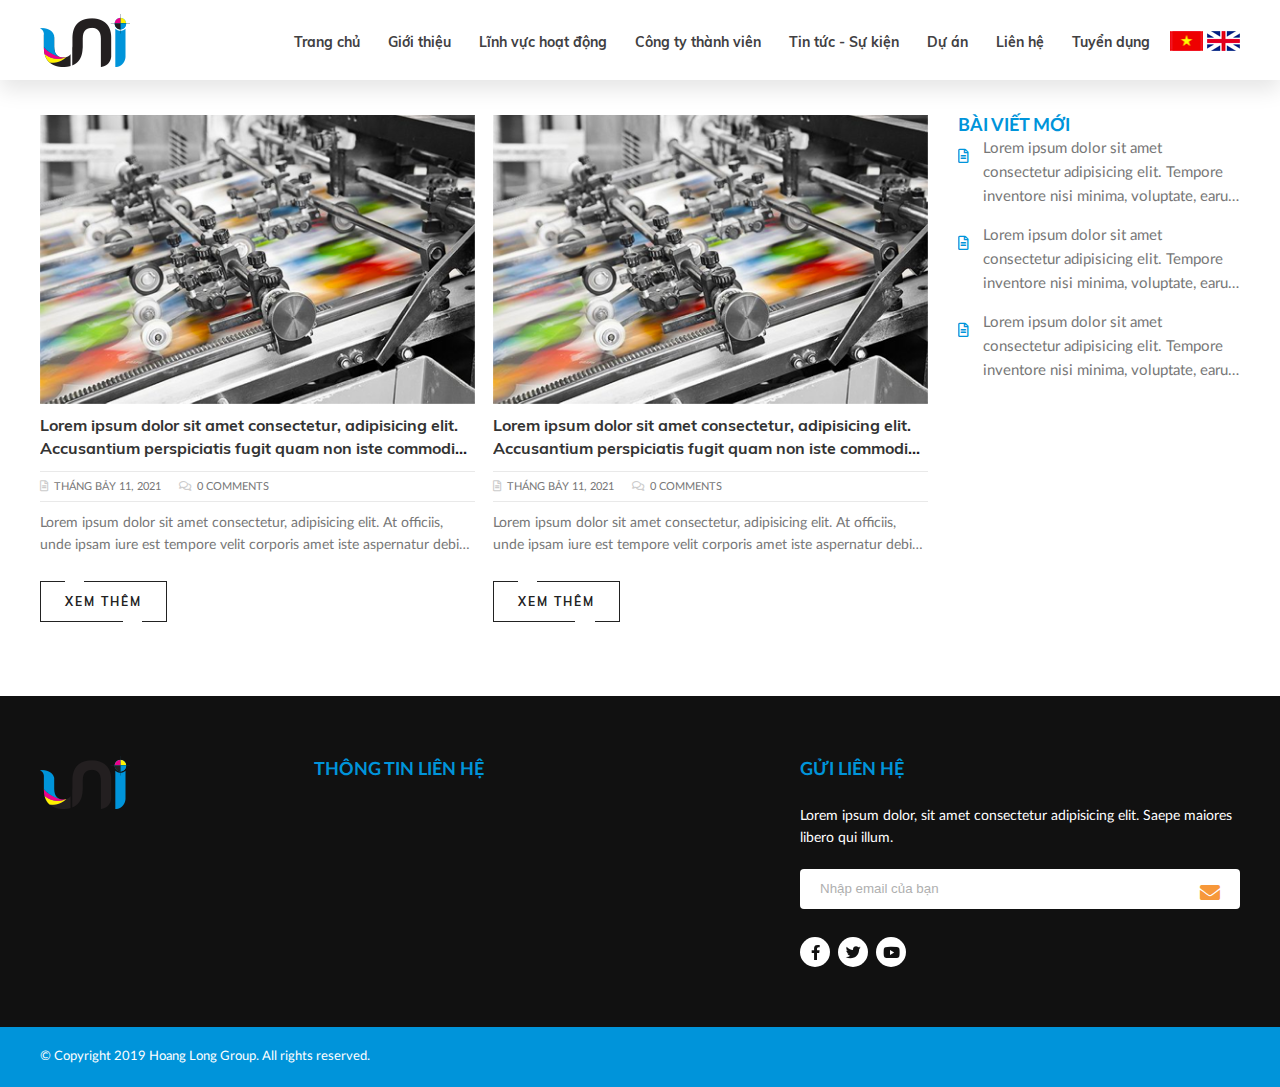
<file: templates/news.html>
<!DOCTYPE html>
<html>

<head>
<meta charset="utf-8" />
<title>Hoàng Long</title>
<meta name="viewport"
   content="width=device-width, initial-scale=1.0, minimum-scale=1.0, maximum-scale=2.0, user-scalable=yes" />
<meta name="theme-color" content="#0099ff" />
<meta http-equiv="Content-Language" content="VN" />
<meta name="description" content="Hoàng Long" />
<meta name="keywords" content="" />
<meta property="og:url" name="og:url" content="" data-app />
<meta property="og:type" name="og:type" content="website" data-app />
<meta property="og:description" name="og:description" content="Hoàng Long" data-app />
<meta property="og:title" name="og:title" content="Hoàng Long" data-app />
<meta property="og:image" name="og:image" content="http://tonvietphap.24h.co/uploaded/logo/logo.png" data-app />

<link href="/favicon.png" rel="shortcut icon" />

<link rel="stylesheet" type="text/css" href="/css/style.css?t=2" />

<link rel="stylesheet" type="text/css" href="/css/grid.css" />
<link rel="stylesheet" type="text/css" href="/css/responsive.css" />
<link rel="stylesheet" type="text/css" href="/css/swiper.css" />

<link rel="stylesheet" type="text/css" href="/css/font.css" />
<link rel="stylesheet" type="text/css" href="/css/fontawesome-5.12.1/css/all.min.css" />
<link rel="stylesheet" type="text/css" href="/css/jquery.mmenu.all.css" />
<link rel="stylesheet" href="/css/jquery-ui.css" />
<script src="/js/jquery-1.10.1.min.js"></script>
<script src="/js/swiper.min.js"></script>

<script src="/js/script.js"></script>
<script src="/js/jquery-ui.min.js"></script>
<script src="/js/jquery.form.min.js"></script>
<script src="/js/jquery.mmenu.min.all.js"></script>
</head>

<body>



<div id="page">





   <!-- header pc -->
   <header class="header hide-on-pad hide-on-tab">
   <div class="grid">

      <div class="flex-container flex-space-between">
         <div class="cell-2-12 flex_align">
         <div class="logo">
            <a href="/">
               <img src="/uploaded/logo/logo.png" alt="LogoSite"
               style="max-width:100%; margin:0 auto"></a>
         </div>
         </div>

         <div class="cell-10-12 flex_align--end">


         <div class="menubar">
            <ul class="nav  hide-on-mobile">


               <li class=" "> <a href="/" class=""><span style="background-image:url()">Trang chủ  </span></a>
               
               
               
               
                  
                  
                  
               </li>
               <li class=" "> <a href="/gioi-thieu/" class=""><span style="background-image:url()">Giới thiệu </span></a>
               
               
               
               
                  <ul class="submnu1" style="display: none;">
                     <li class=""><a href="/gioi-thieu-chung-1/">Giới thiệu chung</a>
                     </li>
                     <li class=""><a href="/chien-luoc-phat-trien/">Chiến lược phát triển</a>
                     </li>
                     <li class=""><a href="/van-hoa-doanh-nghiep/">Văn hoá doanh nghiệp</a>
                     </li>
                     <li class=""><a href="/co-cau-to-chuc/">Cơ cấu tổ chức</a>
                     </li>
                     <li class=""><a href="/ban-lanh-dao/">Ban lãnh đạo</a>
                     </li>
                  </ul>
                  
                  
                  
               </li>
               <li class=" "> <a href="/linh-vuc-hoat-dong/" class=""><span style="background-image:url()">Lĩnh vực hoạt động </span></a>
               
               
               
               
                  <ul class="submnu1" style="display: none;">
                     <li class=""><a href="/phat-trien-dien-nang/">Phát triển điện năng</a>
                     </li>
                     <li class=""><a href="/dau-tu-bat-dong-san/">Đầu tư Bất động sản</a>
                     </li>
                     <li class=""><a href="/dich-vu-khach-san/">Dịch vụ khách sạn</a>
                     </li>
                  </ul>
                  
                  
                  
               </li>
               <li class=""> <a href="/cong-ty-thanh-vien/" class=""><span style="background-image:url()">Công ty thành viên </span></a>
               
               
               
               
                  
                  
                  
               </li>
               <li class=" "> <a href="/tin-tuc-su-kien/" class=""><span style="background-image:url()">Tin tức - Sự kiện </span></a>
               
               
               
               
                  <ul class="submnu1">
                     <li class=""><a href="/tin-thi-truong/">Tin thị trường</a>
                     </li>
                     <li class=""><a href="/tin-doanh-nghiep/">Tin doanh nghiệp</a>
                     </li>
                  </ul>
                  
                  
                  
               </li>
               <li class=" "> <a href="/du-an-dau-tu/" class=""><span style="background-image:url()">Dự án </span></a>
               
               
               
               
                  <ul class="submnu1" style="display: none;">
                     <li class=""><a href="/du-an-da-thuc-hien/">Dự án đã thực hiện</a>
                     </li>
                     <li class=""><a href="/du-an-dau-tu-1/">Dự án đầu tư</a>
                     </li>
                     <li class=""><a href="/du-an-dang-thuc-hien/">Dự án đang thực hiện</a>
                     </li>
                  </ul>
                  
                  
                  
               </li>
               <li class=" "> <a href="/lien-he/" class=""><span style="background-image:url()">Liên hệ </span></a>
               
               
               
               
                  
                  
                  
               </li>
               <li class=""> <a href="/tuyen-dung-1/" class=""><span style="background-image:url()">Tuyển dụng </span></a>
               
               
               
               
                  
                  
                  
               </li>
               </ul>

            <div class="c"></div>
         </div>


         <div class="lang">
            <a href="/" class="vi">VN</a>
            <a href="/en/" class="en">EN</a>
         </div>

         </div>
      </div>
   </div>
   <div class="c"></div>
   </header>
   <!-- end header pc -->
   









   <!-- content -->
   <div class="content">
      <div class="news-wrapper">
         <div class="grid">
            <div class="flex-container">
               <div class="cell-3-4 tab-cell-1-1">
                  <div class="news-list">
                     <div class="flex-container">
                        <div class="cell-1-2 tab-cell-1-1">
                           <div class="news-item">
                              <a href="">
                                 <img src="/uploaded/tin-tuc/tintuc-1.png" alt="">
                              </a>
                              <h4 class="news-item__name text-line-2">
                                 <a href="">
                                    Lorem ipsum dolor sit amet consectetur, adipisicing elit. Accusantium perspiciatis fugit quam non iste commodi dolores minima cupiditate facilis error quia, nostrum asperiores a quidem veritatis tempora nesciunt ducimus dignissimos.
                                 </a>
                              </h4>

                              <div class="recent-news-meta">
                                 <span class="post-date"><i class="far fa-file-alt"></i> Tháng Bảy 11, 2021</span>
                                 <span class="comments-link"><i class="far fa-comments"></i> 0 Comments</span>
                              </div>


                              <div class="news-item__intro text-line-2">
                                 Lorem ipsum dolor sit amet consectetur, adipisicing elit. At officiis, unde ipsam iure est tempore velit corporis amet iste aspernatur debitis beatae. Perspiciatis cumque obcaecati dolorum odio nemo voluptates sequi!
                              </div>

                              <a href="/goi-caremax-diamond/goi-ceramax-diamond-xe-4-cho.html" class="button-all-site button-all-site--product">

                                 Xem thêm
                                 <span class="btnborder btnborder-top-left"></span>
                                 <span class="btnborder btnborder-top-right"></span>
                                 <span class="btnborder btnborder-right"></span>
                                 <span class="btnborder btnborder-bottom-right"></span>
                                 <span class="btnborder btnborder-bottom-left"></span>
                                 <span class="btnborder btnborder-left"></span>
                              </a>

                           </div>
                        </div>
                        <div class="cell-1-2 tab-cell-1-1">
                           <div class="news-item">
                              <a href="">
                                 <img src="/uploaded/tin-tuc/tintuc-1.png" alt="">
                              </a>
                              <h4 class="news-item__name text-line-2">
                                 <a href="">
                                    Lorem ipsum dolor sit amet consectetur, adipisicing elit. Accusantium perspiciatis fugit quam non iste commodi dolores minima cupiditate facilis error quia, nostrum asperiores a quidem veritatis tempora nesciunt ducimus dignissimos.
                                 </a>
                              </h4>

                              <div class="recent-news-meta">
                                 <span class="post-date"><i class="far fa-file-alt"></i> Tháng Bảy 11, 2021</span>
                                 <span class="comments-link"><i class="far fa-comments"></i> 0 Comments</span>
                              </div>


                              <div class="news-item__intro text-line-2">
                                 Lorem ipsum dolor sit amet consectetur, adipisicing elit. At officiis, unde ipsam iure est tempore velit corporis amet iste aspernatur debitis beatae. Perspiciatis cumque obcaecati dolorum odio nemo voluptates sequi!
                              </div>

                              <a href="/goi-caremax-diamond/goi-ceramax-diamond-xe-4-cho.html" class="button-all-site button-all-site--product">

                                 Xem thêm
                                 <span class="btnborder btnborder-top-left"></span>
                                 <span class="btnborder btnborder-top-right"></span>
                                 <span class="btnborder btnborder-right"></span>
                                 <span class="btnborder btnborder-bottom-right"></span>
                                 <span class="btnborder btnborder-bottom-left"></span>
                                 <span class="btnborder btnborder-left"></span>
                              </a>

                           </div>
                        </div>
                     </div>
                  </div>
               </div>

               <div class="cell-1-4 tab-cell-1-1">
                  <div class="right-col">
                     <h2 class="homecat-title" style="font-size: 18px;">
                        Bài viết mới
                     </h2>

                     <ul class="rightnews-list">
                        <li>
                           <a href="" class="rightnews-item text-line-3">
                              Lorem ipsum dolor sit amet consectetur adipisicing elit. Tempore inventore nisi minima, voluptate, earum pariatur consectetur velit, dignissimos consequatur molestias eius alias omnis autem nulla tempora rem explicabo eveniet impedit?

                           </a>
                        </li>
                        <li>
                           <a href="" class="rightnews-item text-line-3">
                              Lorem ipsum dolor sit amet consectetur adipisicing elit. Tempore inventore nisi minima, voluptate, earum pariatur consectetur velit, dignissimos consequatur molestias eius alias omnis autem nulla tempora rem explicabo eveniet impedit?

                           </a>
                        </li>
                        <li>
                           <a href="" class="rightnews-item text-line-3">
                              Lorem ipsum dolor sit amet consectetur adipisicing elit. Tempore inventore nisi minima, voluptate, earum pariatur consectetur velit, dignissimos consequatur molestias eius alias omnis autem nulla tempora rem explicabo eveniet impedit?

                           </a>
                        </li>
                     </ul>
                  </div>
               </div>
            </div>
         </div>
      </div>
   </div>
   <!-- end content -->


   <div class="c"></div>

   <!-- footer -->
   <footer class="footer">
   <div class="footer-main">
      <div class="grid">
         <div class="flex-container">
         <div class="cell-1-5 tab-cell-1-1">
            <div class="logo-footer">
               <img src="/uploaded/logo/logo.png" alt="">
            </div>
         </div>

         <div class="cell-2-5 tab-cell-1-1">
            <div class="footer-block">
               <div class="footer-title footer-title-mobile" rel="ct">
               Thông tin liên hệ
               </div>
            </div>
         </div>

         <div class="cell-2-5 tab-cell-1-1">
            <div class="footer-block">
               <div class="footer-title footer-title-mobile" rel="ct">
               Gửi liên hệ
               </div>
               <div class="footer-intro">
               Lorem ipsum dolor, sit amet consectetur adipisicing elit. Saepe maiores libero qui illum.
               </div>
               <form action="" method="post" class="sendmail__frm">

               <input type="text" name="newsletter" class="sendmail__input" placeholder="Nhập email của bạn">

               <button type="submit" name="addnewsletter" value="save" class="sendmail__btn">
                  <i class="fas fa-envelope"></i>
               </button>
               </form>


               <ul class="footer-social">
               <li>
                  <a href="" class="footer-social__item hvr-float">
                     <i class="fab fa-facebook-f"></i>
                  </a>
               </li>
               <li>
                  <a href="" class="footer-social__item hvr-float">
                     <i class="fab fa-twitter"></i>
                  </a>
               </li>
               <li>
                  <a href="" class="footer-social__item hvr-float">
                     <i class="fab fa-youtube"></i>
                  </a>
               </li>
               </ul>


            </div>
         </div>
         </div>
      </div>
   </div>

   <div class="footer-copyright">
      <div class="grid">
   © Copyright 2019 Hoang Long Group. All rights reserved.
      </div>
   </div>

   </footer>
   <!-- end footer -->
</div>


<link rel="stylesheet" href="/css/jquery.fancybox.css" />
<script src="/js/jquery.fancybox.js"></script>
<link rel="stylesheet" href="/css/hover.css" />






</body>

</html>
</file>
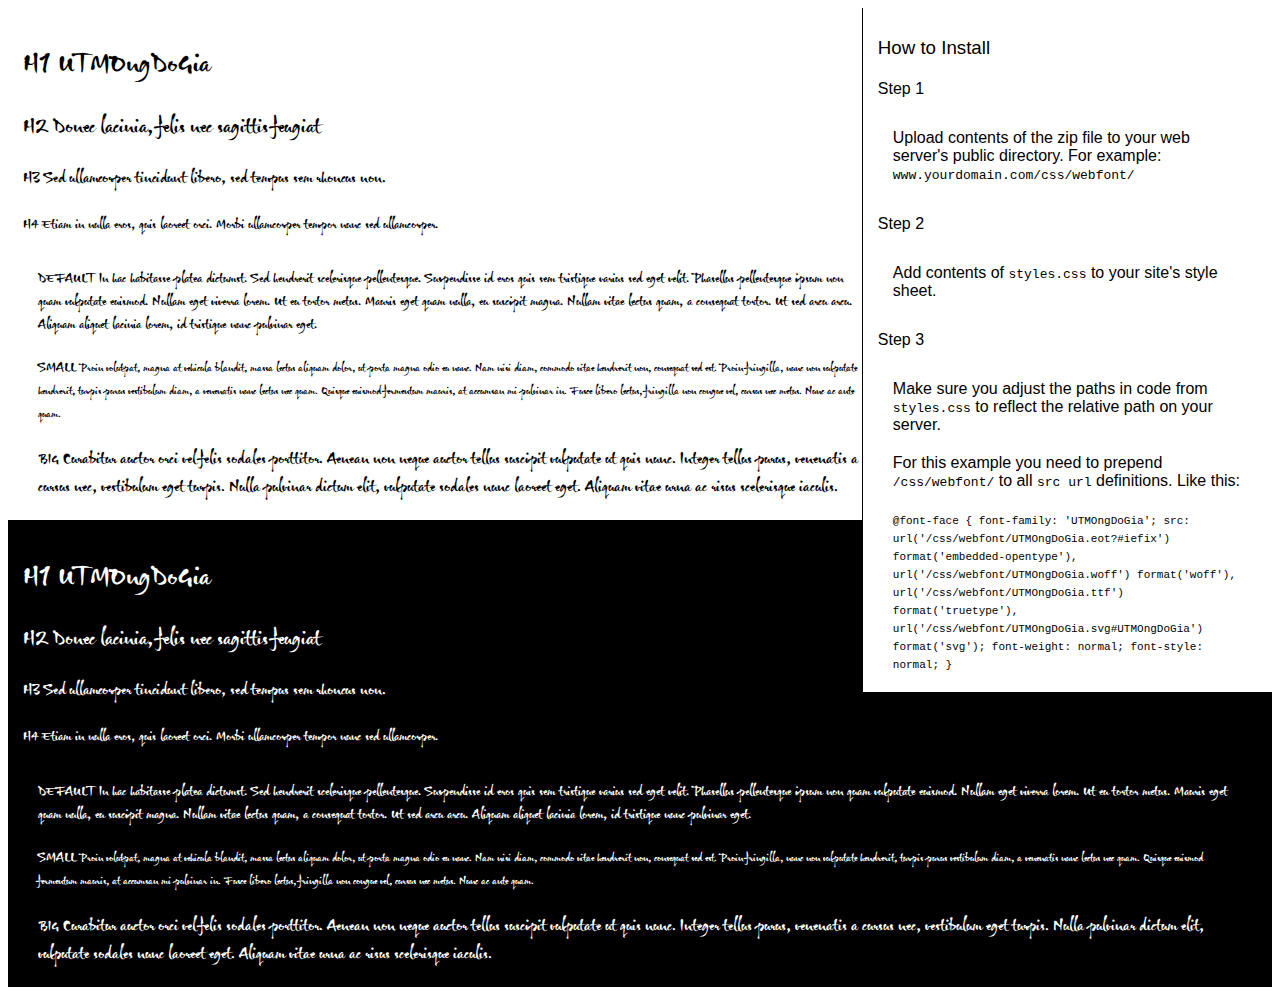
<file: css/fonts/UTMOngDoGia/preview.html>
<!DOCTYPE html>
<html>
<head>
<title>
UTMOngDoGia
 - Web font preview
</title>
<style type='text/css'>

@font-face {
  font-family: 'UTMOngDoGia';
  src: url('UTMOngDoGia.eot?#iefix') format('embedded-opentype'),  url('UTMOngDoGia.woff') format('woff'), url('UTMOngDoGia.ttf')  format('truetype'), url('UTMOngDoGia.svg#UTMOngDoGia') format('svg');
  font-weight: normal;
  font-style: normal;
}

body { font-family: 'UTMOngDoGia' !important; }
h1, h2, h3, h4 { font-weight: normal; }
.reg { color:black; background:white; }
.inverse { color:white; background:black; }
div { padding: 10px 15px; }
.right { background:white; width:30%; float: right; font-family: sans-serif; border: 1px solid black; border-width: 0 0 1px 1px;}
</style>
</head>
<body>
<div class='right'>
<h3>How to Install</h3>
<h4>Step 1</h4>
<div>
Upload contents of the zip file to your web server's public directory. For example:
<code>www.yourdomain.com/css/webfont/</code>
</div>
<h4>Step 2</h4>
<div>
Add contents of
<code>styles.css</code>
to your site's style sheet.
</div>
<h4>Step 3</h4>
<div>
Make sure you adjust the paths in code from
<code>styles.css</code>
to reflect the relative path on your server.
</div>
<div>
For this example you need to prepend
<code>/css/webfont/</code>
to all
<code>src url</code>
definitions. Like this:
</div>
<div>
<code style='font-size:11px;'>@font-face {
  font-family: 'UTMOngDoGia';
  src: url('/css/webfont/UTMOngDoGia.eot?#iefix') format('embedded-opentype'),  url('/css/webfont/UTMOngDoGia.woff') format('woff'), url('/css/webfont/UTMOngDoGia.ttf')  format('truetype'), url('/css/webfont/UTMOngDoGia.svg#UTMOngDoGia') format('svg');
  font-weight: normal;
  font-style: normal;
}</code>
</div>
</div>
<div class='reg'>
<h1>
H1
UTMOngDoGia
</h1>
<h2>
H2
Donec lacinia, felis nec sagittis feugiat
</h2>
<h3>
H3
Sed ullamcorper tincidunt libero, sed tempus sem rhoncus non.
</h3>
<h4>
H4
Etiam in nulla eros, quis laoreet orci. Morbi ullamcorper tempor nunc sed ullamcorper.
</h4>
<div>
DEFAULT
In hac habitasse platea dictumst. Sed hendrerit scelerisque pellentesque. Suspendisse id eros quis sem tristique varius sed eget velit. Phasellus pellentesque ipsum non quam vulputate euismod. Nullam eget viverra lorem. Ut eu tortor metus. Mauris eget quam nulla, eu suscipit magna. Nullam vitae lectus quam, a consequat tortor. Ut sed arcu arcu. Aliquam aliquet lacinia lorem, id tristique nunc pulvinar eget.
</div>
<div>
SMALL
<small>
Proin volutpat, magna at vehicula blandit, massa lectus aliquam dolor, ut porta magna odio eu nunc. Nam nisi diam, commodo vitae hendrerit non, consequat sed est. Proin fringilla, nunc non vulputate hendrerit, turpis purus vestibulum diam, a venenatis nunc lectus nec quam. Quisque euismod fermentum mauris, at accumsan mi pulvinar in. Fusce libero lectus, fringilla non congue vel, cursus nec metus. Nunc ac ante quam.
</small>
</div>
<div>
BIG
<big>
Curabitur auctor orci vel felis sodales porttitor. Aenean non neque auctor tellus suscipit vulputate ut quis nunc. Integer tellus purus, venenatis a cursus nec, vestibulum eget turpis. Nulla pulvinar dictum elit, vulputate sodales nunc laoreet eget. Aliquam vitae urna ac risus scelerisque iaculis.
</big>
</div>

</div>
<div class='inverse'>
<h1>
H1
UTMOngDoGia
</h1>
<h2>
H2
Donec lacinia, felis nec sagittis feugiat
</h2>
<h3>
H3
Sed ullamcorper tincidunt libero, sed tempus sem rhoncus non.
</h3>
<h4>
H4
Etiam in nulla eros, quis laoreet orci. Morbi ullamcorper tempor nunc sed ullamcorper.
</h4>
<div>
DEFAULT
In hac habitasse platea dictumst. Sed hendrerit scelerisque pellentesque. Suspendisse id eros quis sem tristique varius sed eget velit. Phasellus pellentesque ipsum non quam vulputate euismod. Nullam eget viverra lorem. Ut eu tortor metus. Mauris eget quam nulla, eu suscipit magna. Nullam vitae lectus quam, a consequat tortor. Ut sed arcu arcu. Aliquam aliquet lacinia lorem, id tristique nunc pulvinar eget.
</div>
<div>
SMALL
<small>
Proin volutpat, magna at vehicula blandit, massa lectus aliquam dolor, ut porta magna odio eu nunc. Nam nisi diam, commodo vitae hendrerit non, consequat sed est. Proin fringilla, nunc non vulputate hendrerit, turpis purus vestibulum diam, a venenatis nunc lectus nec quam. Quisque euismod fermentum mauris, at accumsan mi pulvinar in. Fusce libero lectus, fringilla non congue vel, cursus nec metus. Nunc ac ante quam.
</small>
</div>
<div>
BIG
<big>
Curabitur auctor orci vel felis sodales porttitor. Aenean non neque auctor tellus suscipit vulputate ut quis nunc. Integer tellus purus, venenatis a cursus nec, vestibulum eget turpis. Nulla pulvinar dictum elit, vulputate sodales nunc laoreet eget. Aliquam vitae urna ac risus scelerisque iaculis.
</big>
</div>

</div>
</body>
</html>
</file>
<file: css/style.css>
html,
body {
  font-family: Lato;
  font-size: 15px;
  padding: 0px;
  margin: 0px;
  color: #222;
  line-height: 1.6;
}

h1,
h2,
h3,
h4,
h5,
h6 {
  line-height: normal;
}

a {
  text-decoration: none;
}

b,
strong {
  font-weight: normal;
   font-family: Lato-B;
}

img {
  border: none;
  max-width: 100%;
}

a img {
  display: block;
}

#page {
  background: #fff;
  max-width: 1920px;
  margin: 0 auto;
  overflow: hidden;
}

.c,
.c5,
.c10,
.c15,
.c20,
.c30,
.c3,
.c2,
.c80 {
  clear: both;
}

.c {
  height: 0px;
}

.c3 {
  height: 3px;
}

.c4 {
  height: 4px;
}

.c5 {
  height: 5px;
}

.c10 {
  height: 10px;
}

.c15 {
  height: 15px;
}

.c20 {
  height: 20px;
}

.c30 {
  height: 30px;
}

.c50 {
  height: 50px;
}
.text-line-1 {
  overflow: hidden;
  text-overflow: ellipsis;
  display: -webkit-box;
  -webkit-line-clamp: 1;
  -webkit-box-orient: vertical;
}
.text-line-2 {
  overflow: hidden;
  text-overflow: ellipsis;
  display: -webkit-box;
  -webkit-line-clamp: 2;
  -webkit-box-orient: vertical;
}

.text-line-3 {
  overflow: hidden;
  text-overflow: ellipsis;
  display: -webkit-box;
  -webkit-line-clamp: 3;
  -webkit-box-orient: vertical;
}

.text-line-4 {
  overflow: hidden;
  text-overflow: ellipsis;
  display: -webkit-box;
  -webkit-line-clamp: 4;
  -webkit-box-orient: vertical;
}

.text-line-5 {
  overflow: hidden;
  text-overflow: ellipsis;
  display: -webkit-box;
  -webkit-line-clamp: 5;
  -webkit-box-orient: vertical;
}

.text-line-6 {
  overflow: hidden;
  text-overflow: ellipsis;
  display: -webkit-box;
  -webkit-line-clamp: 6;
  -webkit-box-orient: vertical;
}

.text-line-7 {
  overflow: hidden;
  text-overflow: ellipsis;
  display: -webkit-box;
  -webkit-line-clamp: 7;
  -webkit-box-orient: vertical;
}

.text-line-8 {
  overflow: hidden;
  text-overflow: ellipsis;
  display: -webkit-box;
  -webkit-line-clamp: 8;
  -webkit-box-orient: vertical;
}

.text-line-10 {
  overflow: hidden;
  text-overflow: ellipsis;
  display: -webkit-box;
  -webkit-line-clamp: 10;
  -webkit-box-orient: vertical;
}

.text-line-12 {
  overflow: hidden;
  text-overflow: ellipsis;
  display: -webkit-box;
  -webkit-line-clamp: 12;
  -webkit-box-orient: vertical;
}

.more-text {
  float: right;
  cursor: pointer;
}

.search-pc {
  display: none;
  width: 240px;
  position: absolute;
  bottom: -80px;
  right: 0px;
  z-index: 999;
}



.submit-search-pc {
  float: right;
  color: #374458;
  font-size: 14px;
  position: absolute;
  top: 10px;
  right: 5px;
}

.search-pc .kw {
  width: 100%;
  height: 35px;
  border: solid 1px #CCC;
  padding: 0px 10px;
  outline: none;
  float: left;
  color: #333;
  border-radius: 25px;
  background: #FFF;
}

.search-pc .fa {
  color: #374458;
}

.search-icon {
  padding: 8px 10px 12px;
  border-radius: 4px;
  border: 2px solid #3e89a2;
  margin-left: 50px;
}

.search-pc .closeX {
  position: absolute;
  color: #666;
  width: 22px;
  height: 22px;
  text-align: center;
  border: solid 1px #ccc;
  background: #fff;
  border-radius: 10px;
  line-height: 20px;
  right: -15px;
  top: -8px;
}

.header {
  background: #fff;
  top: -100px;
  box-shadow: 0px 10px 20px 0px rgba(0, 0, 0, 0.1);
}

.logo {
  float: left;
  padding: 5px 0;
  max-width: 160px;
}

.logo img,
.logo-mobile img {
  display: block;
}

.logo-mobile {
  float: left;
  margin-left: 10px;
  margin-top: 5px;
}

.menubar {
  float: right;
  text-align: center;
}

.menu-title {
  background: #29a7e1;
  color: #fff;
  padding: 12px;
  border-radius: 5px 5px 0px 0px;
  cursor: pointer;
}

.nav {
  padding: 0px;
  margin: 0px;
  font-weight: normal;
  max-width: 1200px;
  margin: 0 auto;
}

.nav>li {
  list-style: none;
  display: inline-block;
  position: relative;
  float: left;
  font-size: 13px;
  font-weight: normal;
  height: 80px;
  line-height: 84px;
  margin: 0px 2px;
}

.nav li:first-child {
  border-left: none;
}

.nav li:last-child {
  margin-right: 0;
}

.nav li:last-child a {
  padding-right: 0;
}

.nav>li>a {
  text-decoration: none;
  color: #414042;
  display: inherit;
  padding: 0px;
  padding: 0 12px;
  font-size: 14px;
  font-family: 'Muli-B';
  text-align: center;
}

.nav>li:hover>a {
  color: #0094DA;
}

.nav>li.active>a {
  color: #0094DA;
}

.nav>li>a img {
  margin-right: 8px;
}

.nav li ul {
  position: absolute;
  top: 100%;
  left: 0;
  width: 250px;
  text-align: left;
  display: none;
  padding: 0px;
  opacity: 0.98;
  z-index: 999999;
  font-weight: normal;
  background: #0059bd;
   font-family: Lato;
  text-transform: initial;
}

.nav li ul>li {
  width: 100%;
  list-style: none;
  float: left;
  text-align: left;
  border: none !important;
  text-transform: initial;
  line-height: normal;
  position: relative;
}

.nav li ul>li a {
   font-family: Lato-B;
  padding: 0px 10px;
  display: block;
  color: #fff !important;
  line-height: 18px;
  text-transform: initial;
  padding: 8px 10px;
  border-top: solid 1px #ccc;
}

.nav>li>ul>li>a:hover {
  color: #0094DA !important;
}

.nav li ul ul {
  left: 100%;
  top: -1px;
}

.mega-menu {
  width: 100% !important;
  left: 0px !important;
  /*
background: rgba(185,8,18,0.8) !important;
    */
  background: rgba(0, 0, 0, 0.8) !important;
  padding: 10px 0px !important;
}

.mega-menu-item {
  padding: 10px 0px;
  line-height: initial !important;
  border-bottom: solid 1px #333;
  padding-left: 10px;
}

.mega-menu-item a {
  color: #fff;
}

.mega-menu-item:hover {
  background: #555;
}

.mega-menu-item-link:hover {}

.mobile-bar {
  background-color: #fff;
  width: 100%;
  padding: 3px;
}

.lang-flag {
  float: right;
  /* margin-top: 2px; */
  border: none;
  margin-left: 15px;
  width: 24px;
  height: 24px;
  border-radius: 50%;
  overflow: hidden;
}

.img-poster img {
  display: block;
}

.createdate {
  color: #999;
  font-size: 12px;
}

.footer {
  background-color: #111111;
}

.footer a {
  color: #fff;
}

.crumb {
  padding: 10px 0px;
}

.crumb-gray .crumb {
  background-color: #f5f5f5;
}

.crumb a {
  color: #6d6e71;
  text-decoration: none;
  padding: 0 10px;

}

.crumb a:first-child {
  padding-left: 0;
}

.crumb a:last-of-type {
  color: #0094DA;
  padding-left: 10px;
  font-weight: 700;
}

.menu-footer {
  border-top: solid 1px #ccc;
  border-bottom: solid 1px #ccc;
  padding: 10px 0px;
}

.menu-footer a {
  font-size: 13px;
  color: #333;
  margin-right: 20px;
  text-decoration: none;
}

.linksmo {
  float: left;
  width: 100%;
}

.linksmo img {
  float: left;
  margin-right: 5px;
}

.linksmo a {
  color: #333;
  margin-bottom: 10px;
  display: inline-block;
  width: 34px;
  height: 34px;
  -webkit-border-radius: 50%;
  border-radius: 50%;
  text-align: center;
  line-height: 34px;
  margin-right: 5px;
}

.linksmo a.fa-facebook {
  color: #4b76bd;
  border: solid 2px #4b76bd;
}

.linksmo a.fa-youtube {
  color: #fc3831;
  border: solid 2px #fc3831;
}

.linksmo a.fa-twitter {
  color: #1da1f2;
  border: solid 2px #1da1f2;
}

.linksmo a.fa-pinterest {
  color: #fb5245;
  border: solid 2px #fb5245;
}

.linksmo a.fa-instagram {
  color: #8941a7;
  border: solid 2px #8941a7;
}

.menuleft {
  padding: 0px;
  margin: 0px;
  color: #58595b;
  background: #fafafa;
  border: solid 1px #eee;
}

.menuleft .fa {
  font-size: 10px;
}

.menuleft ul {
  list-style: none;
  margin: 0px;
  padding: 0px;
}

.menuleft li {
  list-style: none;
  margin: 0px;
  padding: 0px;
  border-bottom: solid 1px #eee;
}

.menuleft li:last-child {
  border-bottom: none;
}

.menuleft li a:hover {
  color: #ad8963;
}

.menuleft li a {
  color: #222;
  padding: 10px;
  width: 100%;
  display: block;
  font-size: 15px;
}

.menuleft>.actived {
  background: #eee;
}

.menuleft>.actived>a {
  color: #333;
   font-family: Lato-B;
}

.menuleft .actived ul {
  background: #eee;
  display: block;
}

.menuleft .actived .actived a {
  color: #244294;
}

.deactived {
  display: none;
}

.menuleft li ul {
  margin: 0px;
  padding: 0px;
  padding-left: 35px;
  background: #eee;
  display: none;
}

.menuleft li ul li {
  padding-left: 0px;
  list-style-type: square;
}

.menuleft li ul li a {
  border-bottom: none;
  padding: 8px 0px;
  font-size: 14px;
  color: #333;
}

.menuleft-icon {
  padding-right: 8px;
}

.album img {
  display: block;
}

.video-photo {
  padding: 4px;
  border: solid 1px #ccc;
}

.video-photo img {
  display: block;
}

#button-btt {
  position: fixed;
  right: 10px;
  bottom: 70px;
  color: #0059bd;
  background: #ccc;
  padding: 10px;
  opacity: 0.8;
  z-index: 10;
}

#button-btt a {
  color: #fff;
}

.view-detail {
  display: block;
  color: #fff;
  background: #244294;
  padding: 10px 30px;
  box-shadow: 0px 0px 3px #999;
  float: left;
}


.error {
  border: solid 1px #ff0000 !important;
}

.btn-send {
  width: 100%;
  padding: 9px;
  border: solid 1px #ccc;
  text-align: center;
  font-size: 18px;
  display: block;
  cursor: pointer;
  max-width: 150px;
  background: #0076c2;
  color: #fff;
  float: right;
  text-transform: uppercase;
}

.btn-dangky {
  width: 100%;
  padding: 9px;
  border: solid 1px #ccc;
  text-align: center;
  font-size: 16px;
  display: block;
  cursor: pointer;
  max-width: 255px;
  background: #0076c2;
  color: #fff14b;
  float: right;
  text-transform: uppercase;
}

.search-mobile {
  width: 100%;
  position: relative;
  display: none;
}

.search-mobile input {
  width: 100%;
  height: 30px;
}

.m-search-icon {
  position: absolute;
  right: 10px;
  top: 6px;
  color: #ef5994;
}

.slidehome{
  position: relative;
}
.slidehome::before {
  position: absolute;
  content: "";
  width: 100%;
  height: 100%;
  background:linear-gradient(90deg,#0094DA,#0094DA,rgba(255, 255, 255, 0.267),rgba(255, 255, 255, 0.267), rgba(255, 255, 255, 0.267));
  top: 0px;
  left: 0;
}
.slidehome-content
{
  position: absolute;
  width: 100%;
  height: 100%;
  top: 50%;
  left: 50%;
  transform: translate(-50%, -25%);
  z-index: 2;
  color: #FFF;
  font-family: Lato;
}
.slidehome-content h2{
  font-family: Lato-B;
  letter-spacing: 1px;
  font-size: 47px;
  margin: 0;
  max-width: 400px;
  text-transform: uppercase;
}
.slidehome-content a{
  color: #0094DA;
  text-transform: uppercase;
}
.slidehome-content span
{
 color: #DAE63B;
}
.homeslide-prev,
.homeslide-next {
  position: absolute;
  top: 50%;
  z-index: 9;
  margin-top: -30px;
  cursor: pointer;
}

.homeslide-next {
  left: 10px;
  background: url(../images/arrow/arrow-slide-left.png) no-repeat;
  width: 24px;
  height: 48px;
}

.homeslide-prev {
  right: 10px;
  background: url(../images/arrow/arrow-slide-right.png) no-repeat;
  width: 24px;
  height: 48px;
}

.title-line {
  background: #244294;
  height: 4px;
  width: 60px;
  margin: 0 auto;
}

.footer-title {
  font-size: 18px;
  color: #0094DA;
  font-family: Lato-B;
  text-transform: uppercase;
  margin-bottom: 20px;
}

.footer-title .fa {
  float: right;
  margin-top: 3px;
  font-size: 14px;
  display: none;
  transition: 0.5s;
}

.title-mobile-highlight .fa {
  transform: rotate(225deg);
}

.menutab {
  width: 100%;
}

.menutab-item {

  padding: 8px 15px;
  text-align: center;
  border-radius: 3px;
  background-color: transparent;
  border: 0px solid #99aebf;
  box-shadow: 2px 0px 7px #a3a3a3!important;
  margin: 0px 5px 5px;
  color: #232323;
  font-weight: 600;

}

.menutab-item a {
  color: #232323;
}

.tab-item {
  display: block;
  width: 20%;
  float: left;
  text-align: center;
  font-family: "R-b";
  font-weight: normal;
  color: #58595b;
  font-size: 15px;
  padding: 5px 5px;
  border-right: solid 1px #ccc;
  margin: 10px 0px;
}

.tab-item:last-child {
  border-right: none;
}

.tab-item:hover {
  color: #244294;
}

.menutab .actived {
  background-color: #0094DA;
  color: #fff;
  border: 0;
}

.menutab .actived a {
  color: #fff;
}

.tab-bar {
  /* background: #e1e1e1; */
  position: relative;
  display: flex;
  align-items: center;
}

.tab-bar-wrapper {
  padding-right: 40px;
}

.tab-title {
  margin: 0px;
  font-weight: 700;
  font-size: 16px;
  color: #484848;
  text-transform: uppercase;
  padding: 10px 0 26px;
  display: block;
  float: left;
}

.tab-title:nth-child(2) {
  padding: 10px 40px 26px;
}

/* 
.tab-active {
  background: #f5f5f5;
  color: #0094DA;
  border-bottom: 2px solid #0094DA;
  z-index: 1;
} */

.tab-active {
  position: relative;
  color: #0094DA;
}

.tab-active::after {
  content: "";
  position: absolute;
  width: 100%;
  bottom: 0;
  background-color: #0094DA;
  border: solid 1px #0094DA;
  left: 0;
}

.tab-bar::before {
  content: "";
  position: absolute;
  width: 100%;
  bottom: 0;
  background-color: #176078;
  border: solid 1px #176078;

}


.slide-detail {
  display: block;
  float: left;
  margin-top: 20px;
  font-size: 16px;
  text-align: center;
  padding: 13px 30px;
  color: #fff;
  background: #eb7203;
  position: absolute;
  bottom: -100px;
}

.swiper-slide-active .slide-home-item {
  transition: All 2s ease;
  -webkit-transition: All 2s ease;
  -moz-transition: All 2s ease;
  -o-transition: All 2s ease;
  transform: translateX(800px);
}

.swiper-slide-active .slide-detail {
  transition: All 2s ease;
  -webkit-transition: All 2s ease;
  -moz-transition: All 2s ease;
  -o-transition: All 2s ease;
  transform: translateY(-200px);
}

.div-scroll {
  width: 100%;
  overflow: auto;
  padding-right: 2px;
}

.video-home-name {
  margin: 0px;
  padding: 0px;
  padding: 10px;
  background: #efeff0;
}

.video-home-name a {
  color: #58595b;
  font-family: Arial;
  font-size: 14px;
}

/*Modal*/
.modal-overlay {
  opacity: 0;
  filter: alpha(opacity=0);
  position: fixed;
  top: 0;
  left: 0;
  z-index: 900;
  width: 100%;
  height: 100%;
  background: rgba(0, 0, 0, 0.6) !important;
}

/*---*/

.btn {
  font-size: 3vmin;
  padding: 0.75em 1.5em;
  background-color: #ddd;
  border: 1px solid #bbb;
  color: #222;
  text-decoration: none;
  display: inline;
  border-radius: 4px;
  -webkit-transition: background-color 1s ease;
  -moz-transition: background-color 1s ease;
  transition: background-color 1s ease;
}

.btn:hover {
  background-color: #3b8750;
  color: #fff;
  -webkit-transition: background-color 1s ease;
  -moz-transition: background-color 1s ease;
  transition: background-color 1s ease;
}

.btn-small {
  padding: 0.75em 1em;
  font-size: 0.8em;
}

.modal-box {
  display: none;
  position: fixed;
  z-index: 1000;
  width: 60%;
  border-bottom: 1px solid #aaa;
  border-radius: 4px;
  box-shadow: 0 3px 9px rgba(0, 0, 0, 0.5);
  border: 1px solid rgba(0, 0, 0, 0.1);
  background-clip: padding-box;
  max-width: 1100px;
  background: #fff;
}

.modal-box header,
.modal-box .modal-header {
  padding: 1.25em 1.5em;
  border-bottom: 1px solid #ddd;
}

.modal-box header h3,
.modal-box header h4,
.modal-box .modal-header h3,
.modal-box .modal-header h4 {
  margin: 0;
}

.modal-box .modal-body {
  padding: 10px 20px;
}

.modal-box footer,
.modal-box .modal-footer {
  padding: 1em;
  border-top: 1px solid #ddd;
  background: rgba(0, 0, 0, 0.02);
  text-align: right;
}

a.close {
  line-height: 1;
  font-size: 1.5em;
  position: absolute;
  top: 5%;
  right: 2%;
  text-decoration: none;
  color: #bbb;
}

a.close:hover {
  color: #222;
  -webkit-transition: color 1s ease;
  -moz-transition: color 1s ease;
  transition: color 1s ease;
}

.msgbox {
  color: #ccc;
}

.form-error {
  background: #fff;
  padding: 10px;
  border-radius: 5px;
  color: #ff0000;
}

.form-success {
  background: #fff;
  padding: 10px;
  border-radius: 5px;
  color: #009846;
}

.right-icon {
  background: #6e0b11;
  padding: 7px 9px;
  right: 0;
}

.right-hotline {
  position: fixed;
  right: -102px;
  top: 200px;
  z-index: 999;
}

.right-facebook {
  position: fixed;
  top: 250px;
  z-index: 999;
}

.right-youtube {
  position: fixed;
  top: 300px;
  z-index: 999;
}

.right-hotline a {
  color: #fff;
  text-decoration: none;
  float: right;
  margin-left: 10px;
  line-height: 35px;
}

.message-success {
  position: fixed;
  top: 50%;
  left: 50%;
  transform: translate(-50%, -50%);
  z-index: 9999;

  background: #fff;
  width: 400px;
  box-shadow: 0px 0px 10px #333;
  color: #060;
  text-align: center;
  padding: 30px;

  display: none;
}

.message-success .success-ok {
  background: #060;
  color: #fff;
  display: inline-block;
  padding: 10px 30px;
}

.comment-success {
  color: #060;
  padding: 10px;
}

.cell-cat-home {
  padding: 10px;
  background: #ebebeb;
}

.cat-home-name {
  margin: 0px;
  padding: 10px;
  font-size: 20px;
  color: #333;
   font-family: Lato-B;
  font-weight: normal;
  width: 100%;
  text-align: center;
  text-transform: uppercase;
}

.cat-home-name a {
  color: #414042;
}

.cat-home-intro {
  text-align: justify;
}

.cat-home-img {
  overflow: hidden;
  border-radius: 5px;
}

.btn-search-mobile {
  display: block;
  position: absolute;
  color: #1c4d99;
  top: 5px;
  right: 10px;
}

.product-item-overlay {
  position: absolute;
  top: 0px;
  width: 100%;
  height: 100%;
  background: rgba(0, 0, 0, 0.5);
  z-index: 1;
  display: none;
}

.product-home-info {
  position: absolute;
  width: 100%;
  bottom: -200px;
  padding: 10px;
  color: #fff;
  z-index: 9;
  transition: all 0.5s;
  font-size: 14px;
  font-family: Arial;
}

.product-home-info ul {
  margin: 0px;
  padding: 0px;
}

.product-home-info ul li {
  margin: 6px 0px;
}

.product-home-info-active {
  bottom: 0px;
}

.product-name {
  margin: 5px 0px;
  padding: 0px;
   font-family: Lato-B;
  color: #333;
  font-weight: normal;
  font-size: 16px;
}

.product-name a {
  color: #333;
}

.product-name a:hover {
  color: #244294;
}

.cat-item-name {
  margin: 5px 0px;
  padding: 0px;
   font-family: Lato-B;
  font-weight: normal;
  font-size: 20px;
  text-align: center;
}

.cat-item-name a {
  color: #333;
}

.cat-item-name a:hover {
  color: #244294;
}



.product-code {
  float: left;
  line-height: 22px;
}

.price {
  float: left;
  color: #244294;
  font-size: 16px;
  margin-left: 10px;
}

.pricekm {
  color: #f7c14d;
  float: left;
  font-size: 16px;
   font-family: Lato-B;
  font-weight: normal;
}

.product-name-detail {
  margin: 0px;
  padding: 0px;
  font-size: 22px;
  font-weight: normal;
  color: #414042;
   font-family: Lato-B;
  font-weight: normal;
  /* text-transform: uppercase; */
}

.price-detail {
  color: #be9e76;
  font-size: 20px;
  font-family: 'Muli-B';
}

.price-detail span {
  color: #414042;
  font-size: 14px;
  font-family: 'Muli';
  margin-left: 20px;
  text-decoration: line-through;
}

.pricekm-detail {
  color: #ff6c00;
  float: left;
  font-size: 20px;
   font-family: Lato-B;
  font-weight: normal;
  margin-right: 20px;
  line-height: 18px;
}

.product-detail-label {
  float: left;
  line-height: 40px;
}

.addcart-btn {
   font-family: Lato-B;
  float: left;
  background: #636363;
  display: block;
  color: #fff;
  padding: 12px 60px;
  margin-left: 5px;
}

.addcart-btn:hover {
  box-shadow: 0px 0px 6px #666;
}

.muangay-btn,
.buy-now {
   font-family: Lato-B;
  float: left;
  background: #be9e76;
  display: block;
  color: #fff;
  padding: 12px 30px;
}

.muangay-btn:hover,
.buy-now:hover {
  box-shadow: 0px 0px 6px #666;
}

.buy-now-added {
  font-family: "R-b";
  float: left;
  background: #008e18 15px 7px no-repeat;
  display: block;
  color: #fff;
  padding: 10px 30px;
  border-radius: 20px;
  margin-left: 20px;
}

.news-home-intro {
  text-align: justify;
}

.title-cat-line {
  width: 150px;
  background: #244294;
  height: 2px;
  margin-top: -2px;
}

.page-name {
  margin: 0px;
  padding: 0px;
  font-size: 24px;
}

.box-left {
  padding: 20px;
  padding-bottom: 0px;
  border: solid 1px #eee;
  border-radius: 0px 0px 5px 5px;
  border-top: none;
  background: #fff;
}

.menu-mobile {
  display: block;
  float: left;
  color: #e1943f;
  margin-left: auto;
}

.menu-mobile-item {
  display: block;
  float: left;
  margin-top: 5px;
  color: #fff;
  margin-left: 10px;
}

.content-detail a {
  color: #3b3b3b;
  font-weight: 400;
}

.content-detail a:hover {
  color: #d8003f;
  ;
}

.star-rate {
  background: url(/images/star-rate.jpg) center top no-repeat;
  height: 17px;
  width: 100%;
}

.rate1 .rate2 {
  background-position-y: -38px;
}

.rate3 {
  background-position-y: -55px;
}

.rate4 {
  background-position-y: -72px;
}

.rate5 {
  background-position-y: -90px;
}

.view-hover {
  display: none;
  position: absolute;
  bottom: 20px;
  left: 0px;
  width: 100%;
  padding: 0px 20px;
}

.price-color {
  float: left;
  width: 25px;
  height: 25px;
  border-radius: 50%;
  margin-left: 10px;
  padding: 3px;
  border: solid 1px transparent;
}

.price-color span {
  display: block;
  border-radius: 50%;
  width: 100%;
  height: 100%;
}

.content-pro h3 {
  font-family: "R-b";
  font-weight: normal;
  color: #244294;
  font-size: 16px;
}

.content-pro figcaption {
  text-align: center;
}

.content-pro figure {
  margin: 0px;
  text-align: center;
}

.tab-content {
  display: none;
}

.thumb-next,
.thumb-prev {
  text-align: center;
  background: #eee;
}

.name-faq {
  margin: 0px;
  padding: 0px;
  font-size: 15px;
   font-family: Lato-B;
  font-weight: normal;
  background: #efeff0;
  border-radius: 4px;
  padding: 12px 8px;
  cursor: pointer;
  float: left;
  width: calc(100% - 45px);
}

.faqcontent {
  display: none;
  width: calc(100% - 45px);
  float: right;
}

.faq-icon {
  background: url(/images/icon-faq.png) left top no-repeat;
  width: 30px;
  height: 25px;
  float: left;
  margin-right: 10px;
}

.faq-active .name-faq {
  background: #244294;
  color: #fff;
}

.faq-active .faq-icon {
  background: url(/images/icon-faq-active.png) left top no-repeat;
}

.arrow-div {
  position: relative;
  background: #efeff0;
  border: 1px solid #dddddd;
}

.arrow-div:after,
.arrow-div:before {
  bottom: 100%;
  left: 50px;
  border: solid transparent;
  content: " ";
  height: 0;
  width: 0;
  position: absolute;
  pointer-events: none;
}

.arrow-div:after {
  border-color: rgba(241, 241, 241, 0);
  border-bottom-color: #efeff0;
  border-width: 10px;
  margin-left: -10px;
}

.arrow-div:before {
  border-color: rgba(221, 221, 221, 0);
  border-bottom-color: #dddddd;
  border-width: 11px;
  margin-left: -11px;
}

.choose-price {
  border: solid 1px #0076c2;
}


.rate-summary {
  font-family: "Muli-B", sans-serif;
  font-size: 22px;
  color: #58595b;
  width: 100%;
  text-align: center;
}

.rated-bar {
  float: left;
  width: 150px;
  height: 5px;
  border-radius: 5px;
  background: #cccccc;
  margin: 6px;
}

.rated-bar-percent {
  display: block;
  background: #fe9727;
  float: left;
  width: 150px;
  height: 5px;
  border-radius: 5px;
}

.rate-text {
  font-family: "Muli-B", sans-serif;
  color: #58595b;
  width: 100%;
  text-align: center;
}

.star {
  width: 130px;
  height: 24px;
  margin: 0 auto;
  background: url("/images/star-unrate.png") no-repeat left center;
}

.star-rated {
  display: block;
  float: left;
  width: 50%;
  height: 24px;
  margin: 0 auto;
  background: url(/images/star-rated.png) no-repeat left center;
}

.btn-show-comment {
  display: inline-block;
  font-family: "Muli", sans-serif;
  text-decoration: none;
  background: #005aa0;
  border-radius: 3px;
  color: #fff;
  padding: 9px 30px;
  border: none;
  cursor: pointer;
}

.btn-comment {
  font-family: "Muli", sans-serif;
  text-decoration: none;
  background: #db3832;
  border-radius: 3px;
  color: #fff;
  padding: 9px 20px;
  border: none;
}

.txt-comment {
  width: 100%;
  height: 36px;
  border-radius: 3px;
  border: solid 1px #ccc;
  padding-left: 5px;
}

.pagination {
  margin-bottom: 70px;
}

.pagination-item {
  text-decoration: none;
  color: #232323;
  font-size: 18px;
  font-weight: 500;
  display: inline-block;
  min-width: 42px;
  height: 42px;
  text-align: center;
  line-height: 42px;
  border-radius: 50%;
  background-color: #dbdbdb;
  margin: 0 5px;
}


.pagination-item__clicked {
  text-decoration: none;
  color: #fff;
  font-size: 18px;
  font-weight: 500;
  display: inline-block;
  min-width: 42px;
  height: 42px;
  text-align: center;
  line-height: 42px;
  border-radius: 50%;
  background-color: #0094DA;
  margin: 0 5px;
}

.pagination-item-icon {
  font-size: 20px;
  font-weight: 500;
  color: #176078;
}

.like-comment {
  color: #244294;
}

.btn-contact {
  background: #244294;
  width: 100%;
  border-radius: 5px;
  border: none;
  color: #fff;
  padding: 10px 20px;
  text-align: center;
}

.ullist {
  height: 450px;
  overflow-y: scroll;
}

.ullist li h3 {
  padding: 0px;
  margin: 0px;
  margin-top: 5px;
  color: #244294;
  font-size: 16px;
}

.ullist li p {
  margin: 0px;
  padding: 5px 0px;
}

.ullist li {
  border-bottom: dashed 1px #ddd;
}

.ullist li .fa {
  display: block;
  float: left;
  width: 18px;
  margin-top: 2px;
}

#loadMoreProduct {
  display: block;
  background: #ddd;
  color: #244294;
  padding: 10px 20px;
  text-align: center;
  margin: 0 auto;
  border-radius: 5px;
  width: 220px;
}

.search-mobile-bar {
  float: right;
  width: 200px;
  position: relative;
  margin-right: 10px;
  margin-top: 5px;
}

.search-mobile-bar .kw {
  width: 100%;
  height: 30px;
  border: solid 1px #eee;
  padding: 0px 10px;
  outline: none;
  float: left;
  color: #333;
  border-radius: 25px;
  background: #fff;
}

.submit-search-mobile {
  float: right;
  color: #244294;
  font-size: 14px;
  position: absolute;
  top: 8px;
  right: 25px;
}

.form-title {
   font-family: Lato-B;
  font-size: 24px;
  font-weight: normal;
  text-transform: uppercase;
  text-align: center;
  width: 100%;
}

.dang-ky-tu-van {
  position: fixed;
  bottom: 20px;
  left: 0px;
  z-index: 99;
}

.form-dangky {
  padding: 20px 200px;
  border-radius: 10px;
}

.footer-white {
  background: #f4f4f4;
  padding: 50px 100px;
  border-radius: 20px;
  color: #343436;
  font-size: 16px;
   font-family: Lato-B;
}

#btnNewsletter {
  background: #0076c2;
  text-align: center;
  padding: 10px;
  width: 100%;
  border-radius: 20px;
  display: block;
  font-size: 15px;
}

.header-mobile {
  background: #fff;
  border-bottom: solid 2px #244294;
}

.cart-mobile {
  position: relative;
  margin-right: 10px;
  margin-top: 10px;
  width: 40px;
  float: right;
}

.cart-mobile span {
  position: absolute;
  right: -5px;
  top: -5px;
  font-size: 11px;
  background: #244294;
  color: #fff;
  display: block;
  padding: 1px 4px;
  border-radius: 50%;
}

.kw-mobile {
  width: 94%;
  height: 30px;
  border: none;
  border-radius: 20px;
  margin: 0px 10px;
  margin-bottom: 10px;
  color: #333;
  padding-left: 5px;
}

.mobile-footer-bar {
  position: fixed;
  bottom: 0px;
  padding: 5px;
  width: 100%;
  background: #fff;
  box-shadow: 0px -1px 3px #244294;
  z-index: 9999;
}

::placeholder {
  color: #afafaf;
  opacity: 1;
  /* Firefox */
}

.fb_customer_chat_bounce_in_v2 {
  bottom: 60px !important;
}

.longPageNavigationDiv {
  padding: 10px;
  background: #eee;
  float: left;
  padding-right: 20px;
  width: 100%;
}

.longPageNavigationDiv a {
  color: #333;
}

.longPageNavigationDiv ul {
  padding-left: 20px;
}

.longPageNavigationDiv ul li {
  list-style: none;
  padding: 2px 0px;
}

.longPageNavigationDiv ul .toc-heading3 {
  padding-left: 20px;
}

.form-group {
  padding: 10px 0px;
  border-bottom: dotted 1px #ccc;
}

.error_lbl {
  border: solid 1px #f00;
}

.box-dieukhoan {
  overflow-y: auto;
  height: 150px;
  padding-right: 5px;
}

.btn-payment {
  background: #cc0000;
  width: 100%;
  border-radius: 5px;
  border: none;
  color: #fff;
  padding: 12px 20px;
  text-align: center;
  box-shadow: 0px 1px 5px #244294;
  text-transform: uppercase;
  font-weight: bold;
  font-size: 16px;
}

.box-thanh-toan-ngan-hang {
  margin: 0px;
  background: #eee;
  padding: 10px;
  padding-left: 35px;
}

.box-thanh-toan-ngan-hang li {
  padding: 5px 0px;
}

.video-content {
  width: 100%;
  max-width: 600px;
  margin: 0 auto;
}

.img-article {
  float: left;
  width: 100px;
  height: 100px;
  border-radius: 50%;
  overflow: hidden;
}

.img-article img {
  display: block;
}

.article-name {
  margin: 0px;
  padding: 0px;
   font-family: Lato-B;
  font-size: 16px;
  color: #244294;
  text-transform: uppercase;
}

.article-name a {
  color: #244294;
}

.article-next,
article-prev {
  float: left;
  outline: none;
}

/*---*/

.article-wrapper {
  padding: 20px 0px;
  background: #efeff0;
}

.info-wrapper {
  background: url(/uploaded/pic-cat/bg-info.png) no-repeat;
  background-size: cover;
}



.rtb-home {
  padding: 20px 5px;
  background: #efeff0;
  color: #414042;
  text-align: center;
}

.video-home-item {
  position: relative;
}

.playicon {
  opacity: 0.6;
  position: absolute;
  left: 50%;
  top: 50%;
  margin-left: -40px;
  margin-top: -40px;
}

.playicon:hover {
  opacity: 0.9;
}

.play-video {
  opacity: 0.6;
  position: absolute;
  left: 50%;
  top: 50%;
  margin-left: -20px;
  margin-top: -20px;
}

.play-video:hover {
  opacity: 0.9;
}

.play-video {
  opacity: 0.6;
  position: absolute;
  left: 50%;
  top: 50%;
  margin-left: -49px;
  margin-top: -47px;
}

.btn-next,
.btn-prev {
  font-size: 26px;
  width: 60px;
  height: 60px;
  background: #ababab;
  border-radius: 50%;
  color: #999;
  float: left;
  outline: none;
  margin: 0px 3px;
  position: absolute;
  top: 30%;
  transform: translateY(-20px);
  z-index: 2;
  box-shadow: 0px 10px 20px 0px rgba(0, 0, 0, 0.15);
}

.btn-next {
  right: 0;
}

.btn-prev {
  left: 0;
}

.btn-next:hover,
.btn-prev:hover {
  background: #3e89a2;
  color: #fff;
}

.faq-form {
  background: #efeff0;
  border-radius: 3px;
  overflow: hidden;
}

.faq-form-title {
  background: #244294;
  padding: 10px;
  text-align: center;
   font-family: Lato-B;
  color: #eeba4e;
}

.article-item-img {
  display: block;
  border-radius: 50%;
  overflow: hidden;
  margin: 0px 100px;
}

.item-overlay {
  position: absolute;
  top: 0px;
  width: 100%;
  height: 100%;
  background: rgba(0, 0, 0, 0.3);
  z-index: 1;
}

.header-fixed {
  position: fixed;
  z-index: 999;
  top: 0px;
  left: 0;
  width: 100%;
  transition: all 0.5s ease;
  box-shadow: 0px 10px 20px 0px rgba(0, 0, 0, 0.1);
}

.header-fixed .nav>li {
  height: 60px;
  line-height: 62px;
}

.header-fixed .logo {
  margin-top: 0px;
  max-width: 122px;
}

/* .header-fixed .logo img {
    height: 50px;
} */

.header-fixed .icon-home {
  margin-top: 16px;
}


.service-home-name {
  margin: 0px;
  padding: 0px;
  font-size: 16px;
  font-weight: normal;
  font-family: Muli-B;
  text-align: center;
}

.service-home-name a {
  color: #333;
}

.info-image {
  background: #fff;
  /* padding: 8px; */
}

.product-detail-wrapper {}

.frm-contact {
  width: 100%;
  max-width: 420px;
  margin-left: 50%;
  transform: translateX(-50%);
  background: rgba(255, 255, 255, 0.9);
  padding: 20px;
}

/* flex_center */
.flex_center {
  display: flex;
  justify-content: center;
  align-items: center;
}

.flex_row_reverse {
  display: flex;
  flex-direction: row-reverse !important;
}


.flex_align {
  display: flex;
  align-items: center;
}

.flex_align--end {
  display: flex;
  align-items: center;
  justify-content: flex-end;
}

/* Không có margin thẻ p */
.no-margin-p-tag p {
  margin: 0;
}

/* burger */

.burger {
  position: relative;
  z-index: 4;
}

.burger div {
  width: 25px;
  height: 3px;
  background-color: #fcb437;
  margin: 5px;
  transition: all 0.3s ease;
}



.img-shine {
  position: relative;
  overflow: hidden;
  display: block;
}


.img-shine:after {
  content: "";
  position: absolute;
  top: -50%;
  left: -60%;
  width: 20%;
  height: 200%;
  opacity: 0;
  transform: rotate(30deg);

  background: rgba(255, 255, 255, 0.13);
  background: linear-gradient(to right,
      rgba(255, 255, 255, 0.13) 0%,
      rgba(255, 255, 255, 0.13) 77%,
      rgba(255, 255, 255, 0.5) 92%,
      rgba(255, 255, 255, 0.0) 100%);
}

/* Hover state - trigger effect */
.img-shine:hover:after {
  opacity: 1;
  left: 130%;
  transition-property: left, top, opacity;
  transition-duration: 0.7s, 0.7s, 0.15s;
  transition-timing-function: ease;
}

/* Active state */
.img-shine:active:after {
  opacity: 0;
}




/* HOME */


.vi{
	background-image:url(../images/flag-vi.png);
	display: inline-block;
	width:33px;
	height:20px;
	background-position:center center;
	text-indent:-9999em;
}

.en{
	background-image:url(../images/flag-en.png);
	display:inline-block;
	width:33px;
	height:20px;
	background-position:center center;
	text-indent:-9999em;
}


.lang {
  padding-top: 5px;
  margin-left: 20px;
}


.homeinfo-box__intro {
  line-height: 2;
  color: #414042;
}


.homeinfo-wrapper {
  padding: 35px 0;
  background-color: #f1f2f2;
}
.homeinfo-wrapper h1 span{
  font-size: 24px;
  color: #282828;
}
.homeinfo-wrapper .homecat-intro
{
  text-align: left;
  margin-left: 0;
}
.homecat-title,
.homecat-title--spc {
  margin-top: 0;
  margin: 0px;
  font-size: 30px;
  color: #0094DA;
  font-family:Lato-B;
  text-transform: uppercase;
  position: relative;
}


.homecat-title a {
  color: currentColor;
}

/* 
.homecat-title::after {
  content: "";
  position: absolute;
  height: 3px;
  background-color: #96251f;
  width: 40px;
  bottom: -16px;
  left: 0;
} */

.homecat-title--spc {
  text-align: center;
  color: #0094DA;
  margin-bottom: 0px;
}

.homecat-title--spc a {
  color: currentColor;
}


.view-more {
  font-weight: normal;
  display: inline-block;
  color: #fff;
  font-size: 14px;
  font-family: 'Muli-L';
  margin-top: 25px;
  background-color: #0094DA;
  padding: 10px 20px;
}


.homeservice-wrapper {
  background-repeat: no-repeat;
  background-position: center top;
  background-size: cover;
  position: relative;
}
.homeservice-wrapper::before{
  content: "";
  position: absolute;
  width: 100%;
  height: 50%;
  bottom: 183px;
  left: 0;
  background-image: linear-gradient(0deg, #0094d457, #ffffff);
}

.line-w {
  display: flex;
  align-items: center;
  justify-content: center;
  margin-bottom: 16px;
}

.line-w span {
  display: inline-block;
  width: 20px;
  height: 3px;
  margin-right: 5px;
  background-color: #fff;
}

.line-w span:last-child {
  margin-right: 0;
}

.homecat-intro {
  text-align: center;
  color: #282828;
  line-height: 1.6;
  font-size: 18px;
  margin-bottom: 40px;
  position: relative;
  width: 100%;
  max-width: 500px;
  margin: auto;
  font-family: Lato-B;
}
.homeservice-content
{
  box-shadow: 0px 1px 5px #b0b0b0;
}
.homeservice-item__name {
  background: #EEE;
  background-color: #fff;
  text-align: left;
  display: block;
  color: #0094DA;
  text-transform: uppercase;
  font-size: 20px;
}
.homeservice-item img{
  height: 350px;
  width: 100%;
  border-radius: 5px 5px 0px 0px;
 
}
.homeservice-content
{
  padding: 15px 20px;
  background-color: #FFF;
}



.homeduan-wrapper .homecat-title--spc {
  color: #0094DA;
}

.line--blue span {
  background-color: #0094DA;
}

.homeduan-wrapper .homecat-intro,
.homepartner-wrapper .homecat-intro  {
  color: #414042;
}
.homeduan-item img{
  border-radius: 5px;
  min-height: 220px;

}
.homeduan-item__name
{
  text-align: center;
}
.homeduan-item
{
  transition: all .5s ease;
  background: #FFF;
  margin-bottom: 30px;
  padding-bottom: 15px;
  border-radius: 5px;
}
.homeduan-item__name a {
  color: currentColor;
  text-align: center;
  transition: all .5s ease-in;
  padding: 15px;
}
.homeduan-item:hover
{
  background: #0094da;
}
.homeduan-item:hover a{ 
  color: #fff14b;
}



.homenews-wrapper {

  background-color: #FFF;
}
.homenews-wrapper img{
  min-height: 260px;
}
/* .homenews-wrapper .homecat-title
{
  text-align: center;
} */

.img-page {
  position: relative;
  width: 100%;
  display: block;
  overflow: hidden;
}

.createdatehome {
  position: absolute;
  left: 10px;
  bottom: 10px;
  width: 118px;
  line-height: 32px;
  text-align: center;
  font-size: 14px;
  font-weight: normal;
  color: #fff;
  background-image: url(../images/bg_date.png);
}

.intro-bg-news {
  padding: 15px 0;
}

.news-name-home {
  margin: 0px;
  padding: 0px;
  margin-bottom: 6px;
  font-weight: normal;
}

.news-name-home a {
  color: #111111;
  font-family: 'Muli-B';
  font-size: 16px;
}

.intro-news-home {
  color: #414042;
  font-size: 14px;
  line-height: 24px;
}

.homepartner-wrapper {
  padding: 35px 0;
}

.homepartner-wrapper .homecat-title {
  color: #414141;
  text-align: center;
  font-size: 26px;
  margin-bottom: 10px;
}


.homepartner-wrapper .homecat-title::after {
  display: none;
}

.homepartner-wrapper .homecat-intro::after {
  content: "";
  position: absolute;
  height: 3px;
  background-color: #96251f;
  width: 40px;
  bottom: -16px;
  left: 50%;
  transform: translateX(-50%);
}

.footer-main {
  padding: 60px 0 40px;
}

.footer-block {
  padding-left: 40px;
}
.footer-menu
{
  list-style: none;
  padding: 0px;
} 
.footer{
  color: #d6d6d6;
}

.footer-menu a{
  color: #d6d6d6;
  font-family: Lato-B;
}
.footer-copyright {
  background-color: #0094DA;
  color: #fff;
  font-size: 13px;
  text-align: left;
  line-height: 60px;
}

.sendmail__input {
  width: 100%;
  position: relative;
  outline: none;
  border: 0;
  padding: 8px 20px 10px;
  border-radius: 4px;
  line-height: 20px;
}

.sendmail__frm {
  position: relative;
}

.sendmail__btn {
  position: absolute;
  right: 0;
  top: 50%;
  transform: translateY(-50%);
  border: 0;
  outline: none;
  font-size: 20px;
  height: 100%;
  padding: 0 20px;
  background-color: transparent;
  color: #f7983a;
}

.footer-intro {
  color: #fff;
  font-size: 14px;
  margin-bottom: 20px;
}

.footer-social {
  padding: 0;
  margin: 0;
  margin: 20px 0;
  list-style: none;
  display: flex;
  align-items: center;
}


.footer-social__item {
  border-radius: 50%;
  background-color: #fff;
  width: 30px;
  color: #111111 !important;
  height: 30px;
  display: flex;
  align-items: center;
  justify-content: center;
  margin-right: 8px;
  padding: 5px;
  text-align: center;
}


.footer-social__item:hover {
  background-color: #0094DA;
  color: #fff !important;
}
.share-social  ul{
  padding: 0;
  margin: 0;
  margin: 20px 0;
  list-style: none;
  display: flex;
  align-items: center;
  color: #0076c2;
  font-family: Lato-b;

}


.share-social__item {
  border-radius: 50%;
  background-color: #fff;
  width: 40px;
  color: #111111 !important;
  height: 40px;
  display: flex;
  align-items: center;
  justify-content: center;
  margin-right: 8px;
  padding: 10px;
  text-align: center;
  margin-left: 10px;
  border: 1px solid #b8b8b8;
}


.share-social__item:hover {
  background-color: #075C9F;
  color: #fff !important;
}


/* Giới thiệu */


.info-title {
  color: #db3832;
  font-family: 'Muli-EXB';
  text-transform: uppercase;
  font-size: 22px;
  display: block;
  margin: 0;
}

.info-title a {
  color: currentColor;
}

.intro-cat-page {
  margin-top: 15px;
  margin-bottom: 20px;
  line-height: 22px;
  font-size: 14px;
}


.info-count {
  background-color: #fff;
  overflow: hidden;
  padding-bottom: 30px;
  padding-top: 30px;
  background-repeat: no-repeat;
  background-position: center top;
}


.info-count:nth-child(even) {
  background-color: #ebebeb;
}


.info-count:nth-child(even) .flex-container {
  flex-direction: row-reverse;
}

.menutab-info {
  width: 100%;
  background-color: #1b75bb;
  border-bottom-left-radius: 5px;
  border-bottom-right-radius: 5px;
  margin-bottom: 32px;
}

.menutab-info .menutab-item {
  padding: 12px 10px;
  min-width: unset;
  margin: 0 15px;
  background-color: transparent;
  border: 0;
  color: #fff;
  font-family: 'Muli-B';
  position: relative;
  font-weight: normal;
}

.menutab-info .menutab-item.actived::after {
  content: "";
  position: absolute;
  left: 50%;
  transform: translateX(-50%);
  bottom: -16px;
  border-width: 8px 6px;
  border-style: solid;
  border-color: #1b75bb transparent transparent transparent;
  cursor: pointer;
}

.inner-page-info {
  padding: 20px 0 35px;
}


.title-page {
  margin-top: 0;
  font-size: 24px;
  font-family: 'Muli-EXB';
  text-transform: uppercase;
  position: relative;
  text-align: center;
  color: #0094DA;
  margin-bottom: 16px;
}

.content-detail {
  font-size: 16px;
}

.recent-news-meta {
  font-size: 11px;
  text-transform: uppercase;
  padding: 6px 0px 5px;
  border-top: 1px solid #e9e9e9;
  border-bottom: 1px solid #e9e9e9;
  margin-bottom: 10px;
  color: #777;
}

.recent-news-meta span i {
  margin-right: 3px;
  color: #cccccc;
}

.recent-news-meta span {
  margin-right: 15px;
}

.news-item__name {
  margin: 10px 0 12px;
  font-family: 'Muli-L';
  line-height: 1.4;
  font-size: 16px;
}

.news-item__name:hover a {
  color: #055A9C;
}

.news-item__name a {
  color: #333;
}

.news-item__intro {
  margin-bottom: 25px;
  font-size: 14px;
  color: #777;
}

.news-item {
  margin-bottom: 40px;
}


.button-all-site {
  position: relative;
  text-transform: uppercase;
  transition: color .4s ease-in-out, background-color .4s ease-in-out, border-color .4s ease-in-out;
  padding: 10px 25px;
  letter-spacing: 2px;
  font-size: 12px;
  display: inline-block;
  color: #222;
  font-family: 'Muli-B';
}

@media (max-width: 992px) {
  .button-all-site {
      padding: 9px 20px;
      font-size: 12px;
  }
}

.button-all-site .btnborder {
  position: absolute;
  content: '';
  background-color: #222;
  transition: width 1s ease;
}

.button-all-site .btnborder-top-left {
  top: -1px;
  left: 0;
  width: 20%;
  height: 1px;
}

.button-all-site .btnborder-top-right {
  top: -1px;
  right: 0;
  width: 65%;
  height: 1px;
}

.button-all-site .btnborder-right {
  top: 0;
  right: 0;
  width: 1px;
  height: 100%;
}

.button-all-site .btnborder-bottom-right {
  bottom: -1px;
  right: 0;
  width: 20%;
  height: 1px;
}

.button-all-site .btnborder-bottom-left {
  bottom: -1px;
  left: 0;
  width: 65%;
  height: 1px;
}

.button-all-site .btnborder-left {
  top: 0;
  left: 0;
  width: 1px;
  height: 100%;
}

.button-all-site:hover {
  color: #055A9C;
}

.button-all-site:hover .btnborder {
  background-color: #055A9C;
}

.button-all-site:hover .btnborder-top-left {
  width: 65%;
}

.button-all-site:hover .btnborder-top-right {
  width: 20%;
}

.button-all-site:hover .btnborder-bottom-right {
  width: 65%;
}

.button-all-site:hover .btnborder-bottom-left {
  width: 20%;
}



.news-wrapper {
  padding: 35px 0;
}

.rightnews-list {
  list-style: none;
  padding: 0;
  margin: 0;
}

.rightnews-item {
  color: #777;
  font-size: 15px;
  position: relative;
  padding-left: 25px;
  line-height: 1.6;
  margin-bottom: 15px;
}


.rightnews-item::before {
  content: "\f15c";
  font-family: "Font Awesome 5 Free";
  font-size: 14px;
  display: block;
  position: absolute;
  left: 0;
  top: 8px;
  color: #0094DA;
}


.box-news-right {
  background-color: #fff;
  padding: 10px;
  border-radius: 3px;
  box-shadow: 0 0 4px 0 rgb(152 165 185 / 20%);
  margin-bottom: 20px;
}
#searchformtab {
  position: relative;
}
#searchformtab input{
  height: 35px;
  border: 1px solid #dbdbdb;
  border-radius: 20px;
  padding: 5px 10px;
  max-width: 150px;
}
.header-phone a{
  background-color: #0094da;
  color: #DAE63B;
  padding: 10px 15px;
  border-radius: 20px;
}
.btn-xemthem
{
  background-color: #FFF;
  padding: 10px 20px;
  border-radius: 20px;
  color: #0094DA;
}
.btn-seeall
{
  padding: 10px 20px;
  border-radius: 20px;
  background-color: #0094DA;
  color: #DAE63B;
  text-transform: uppercase;
  font-family: Lato-B;
}
.whyus-wrapper
{
  background-image: url(/uploaded/gioi-thieu/bgwhyus.png);
  position: relative;
  background-size: 100% auto;
  background-repeat: no-repeat;
}
.whyus-wrapper::before{
  content: "";
  width: 70%;
  height: 100%;
  position: absolute;
  right: 0px;
  top: 0px;
  z-index: 1;
  background-color: rgb(0 0 0 / 73%)
}
.homewhyus-content
{
  color: #FFF;
}
.whyus-wrapper .item, .whyus-wrapper .homecat-title--spc{
  position: relative;
  z-index: 2;
  color: #00c5ff;
}
.whyus-wrapper .homecat-title--sp {

  color: #00c5ff;
}
.homewhyus-content h2, .homewhyus-content a{
color: #00c5ff;
}
.homereview-top a{
  width: 80px;
  height: 80px;

  float: left;
}
.homereview-top img{
  width: 100%;
  height: 100%;
  object-fit: cover;
  border-radius: 80px;
}
.homereview-toptxt
{
  float: left;
  width: auto;
  margin-left: 20px;
}
.homereview-toptxt h2{
  color: #0094DA;
  margin-bottom: 10px;
}
.homereview-toptxt  p{
  padding: 0px;
}
.homereview-intro
{
  text-align: justify;
}
.homereview-wrapper
{
  background: url(/uploaded/khachhang/bgkhachang.png);
  background-size: 100% 100%;
  background-repeat: no-repeat;
  position: relative;
}
.homereview-wrapper::before
{
  content: "";
  width: 100%;
  height: 100%;
  position: absolute;
  top: 0;
  left: 0;
  background-color: #f3f3f300;
}
.homereview-item
{
  padding: 15px;
  background-color: #FFF;
  border-radius: 5px;
}
.img-page img{  
  border-radius: 5px;
}
.intro{
  text-align: center;
  max-width: 1000px;
  margin: auto;
  font-family: Lato-B;
}
.service-wrapper::before
{
  bottom: 0px;
}
.duan-wrapper
{
  background: #f1f2f2;
}
.tuvan-item
{
  text-align: center;
  color: #232323;
  font-family: Lato-B;
  padding: 10px;
  transition: all .5s ease-in-out;
}
.tuvan-item:hover{
  background-color: #FFF;
}
.tuvan-item img{
  width: 100px;
  height: 100px;
  border-radius: 50%;
  object-fit: cover;
}
.tuvan-name
{

  text-transform: uppercase;
}
.tuvan-phone
{
  font-size: 18px;
  color: #0094DA;
}
.tuvan-email
{
  color: #232323;
}
.tuvan-wrapper
{
  background-image: url(/uploaded/dich-vu/bgtuvan.png);
}
.duanchitiet-left
{
  display: flex;
}
.duanchitiet-left img{
  width: 50%;
}
.duanchitiet-txt
{
  width: 50%;
  padding-left: 30px;
}
.duanchitet-list ul{
  border: 1px solid #dedede;
  padding: 15px;
  border-radius: 5px;
  padding-left: 30px;
}
.btn-baogia {
  float: left;
  padding: 10px 20px;
  background: #dcdcdc;
  margin-right: 10px;
  border-radius: 5px;
  /* text-transform: uppercase; */
  text-align: center;
  color: #232323;
}
.btn-baogia a{
  text-transform: uppercase;
  font-family: Lato-B;
  color: #232323;
  font-size: 18px;
}
.btn-hotline 
{
  float: left;
  padding: 10px 25px;
  background: #0094DA;
 
  border-radius: 5px;
  /* text-transform: uppercase; */
  text-align: center;
  color: #fff14b;
}
.btn-hotline a
{
  text-transform: uppercase;
  font-family: Lato-B;
  color: #fff14b;
  font-size: 18px;
}
.duanchitiet-item {
  display: flex;
  justify-content: center;
  align-items: center;
  padding: 15px 0px;
  border-bottom: 1px solid #fff;
  
} 
.duanchitiet-img
{
  width: 60px;
}
.duanchitiet-item .title{
  width: 100%;
}
.duanchitiet-item a{
  padding-left: 10px;
  color: #232323;
}
.duanchitiet-item h2
{
  margin: 0px;
  font-size: 18px;
}
.duanchitiet-right{
   background-color: #f1f2f2;
   border-radius: 5px;
   padding:10px;

}
.intro-left{
  text-align: justify;
  font-family: Lato-B;
}
.duanchitiet
{
  background: #f1f2f2;
}
.tuvan-right
{
  background-color: #FFF;
  /* padding: 30px; */
}
.tuvanr-title
{
  background-color: #0094DA;
  color: #FFF;
  padding: 15px;
  text-align: center;
  font-size: 18px;
}
.baivietnb
{
background: #fff;
padding: 10px;
border-radius: 5px;
}
.baivietnb-item
{
  display: flex;
  align-items: center;
  margin-bottom: 20px;
}
.baivietnb-img
{
  width: 40%;

}
.baivietnb-img img{
  border-radius: 5px;
}
.baivietnb-txt
{
  width: 60%;
  padding-left: 10px;

}
.baivietnb-txt a{
   color: #232323;
}
.duanchitiet-ct
{
  background-color: #FFF;
  padding: 30px;
  border-radius: 5px;
}
.dangky
{
  background:url(/uploaded/dich-vu/bgdangkytuvan.png);
  padding: 30px;
  background-size: auto auto;
  background-repeat: no-repeat;
  background-position: 100% 100%;
}
form input{
  width: 100%;
  border: 1px solid #dbdbdb;
  padding: 10px;
  height: 40px;
  margin-bottom: 8px;
  border-radius: 5px;
  color: #232323;
}
form textarea
{
  width: 100%;
  border: 1px solid #dbdbdb;
  border-radius: 5px;
}
.dangky-form
{
  background-color: #ffffff94;
  padding: 10px;
  border-radius: 5px;

}
.baiviet 
{
  background-color: #dbdbdb;
}
.baiviet-cat
{
  padding: 30px;
  border-radius: 5px;
  background-color: #FFF;
}
.baiviet-item
{
  margin-bottom: 20px;
}
.baiviet-item__name
{
  padding: 0px;
  margin: 0px;
  color: #232323;
  font-size: 16px;
}
.baiviet-item img
{
  min-height: 300px;
}
.baiviet-item:hover a{
  color: #0094DA;
}
.baiviet-item__name a
{
color: currentColor;
transition: all .5s ease-in;
}
.pagination {
  display: flex;
  justify-content: center;
  align-items: center;
}
.page 
{
  display: none;
}
.page.pagination-item
{
  display: block;
}
</file>
<file: css/grid.css>
/*
  Simple Grid
  Learn More - http://dallasbass.com/simple-grid-a-lightweight-responsive-css-grid/
  Project Page - http://thisisdallas.github.com/Simple-Grid/
  Author - Dallas Bass
  Site - dallasbass.com
*/
*,
*:after,
*:before {
    -webkit-box-sizing: border-box;
    -moz-box-sizing: border-box;
    box-sizing: border-box;
}

body {
    margin: 0px;
}

[class*='cell-'] {
    float: left;
}

.grid {
    width: 100%;
    max-width: 1200px;
    margin: 0 auto;
}

.grid-no-overflow-hiden {
    width: 100%;
    max-width: 1200px;
    min-width: 755px;
    margin: 0 auto;
}

.grid:after {
    content: "";
    display: table;
    clear: both;
}

.grid-pad {
    padding-top: 0px;
    padding-left: 10px;
    /* grid-space to left */
    padding-right: 10px;
    /* grid-space to right: (grid-space-left - column-space) e.g. 20px-20px=0 */
}

.hide-on-pc {
    display: none;
}

.flex-container {
    padding: 0;
    margin: 0;
    display: -webkit-box;
    display: -moz-box;
    display: -ms-flexbox;
    display: -webkit-flex;
    display: flex;
    -webkit-flex-flow: row wrap;
    -ms-flex-flow: row wrap;
    -moz-flex-flow: row wrap;
    flex-flow: row wrap;
    width: 100%;
    justify-content: space-between
        /* space-around;*/
}

.flex-centered {
    justify-content: center;
}

.flex-container-round {
    justify-content: space-around;
}

.flex-space-between {
    justify-content: space-between;
}

.flex-flex-end {
    justify-content: flex-end;
}

.border-flex {
    border: solid 1px #e4e4e4;
    border-right: none;
    border-bottom: none;
}

.cell-1-1 {
    width: 100%;
}

.cell-1-5 {
    width: 19%;
    float: left;
}

.cell-2-5 {
    width: 40%;
}

.cell-3-5 {
    width: 60%;
}

.cell-4-5 {
    width: 80%;
}

.cell-1-6 {
    width: 17.5%;
}

.cell-2-6 {
    width: 35%;
}

.cell-4-6 {
    width: 64%;
}

.cell-5-6 {
    width: 81%;
}

.cell-1-7 {
    width: 13.8%;
}

.cell-1-8 {
    width: 11.3%;
}

.cell-1-3 {
    float: left;
    width: 32%;
}

.cell-2-3 {
    float: left;
    width: 65%;
}

.cell-1-4 {
    float: left;
    width: 23.5%;
}

.cell-2-4 {
    float: left;
    width: 50%;
}

.cell-3-4 {
    float: left;
    width: 74%;
}

.cell-1-2 {
    width: 49%;
}

.cell-info-1-2 {
    width: 48.5%;
}

.cell-footer-1-3 {
    width: 32.2%;
}

.cell-footer-1-4 {
    width: 23%;
}

.cell-footer-3-4 {
    width: 73%;
}

.cell-home-1-3 {
    width: 32%;
}

/* SPECIAL IN ALLIA HOLIDAY */
.cell-search-1-4 {
    float: left;
    width: 25.5%;
}

.cell-1-9 {
    width: 10%;
}


.cell-image {
    width: 36.9%;
}


/* .cell-image-left {
    width: 36.80781758957655%;

}

.cell-image-right {
    width: 62.64929424538545%;

}

.cell-image-left-con {
    width: 58.40554592720971%;
}

.cell-image-right-con {
    width: 40.38128249566724%;

} */

.cell-image-left {
    width: 36.55559%;

}

.cell-image-right {
    width: 62.64928%;

}

.cell-image-left-con {
    width: 58.40555%;
}

.cell-image-right-con {
    width: 40.58127%;

}

.cell-3-4-tour {
    width: 74.42857142857143%;
}

.cell-1-4-tour {
    width: 25.57142857142857%;
}

/* end */

.cell-home-2-3 {
    width: 65%;
}

.cell-home-1-4 {
    width: 22%;
}

.cell-home-1-5 {
    width: 15%;
}

.cell-1-10 {
    width: 10%;
}

.cell-2-10 {
    width: 20%;
}

.cell-3-10 {
    width: 30%;
}

.cell-4-10 {
    width: 40%;
}

.cell-5-10 {
    width: 50%;
}

.cell-6-10 {
    width: 60%;
}

.cell-7-10 {
    width: 70%;
}

.cell-8-10 {
    width: 80%;
}

.cell-9-10 {
    width: 90%;
}

.cell-1-12 {
    width: 8.33%;
}

.cell-2-12 {
    width: 16%;
}

.cell-3-12 {
    width: 23.5%;
}

.cell-4-12 {
    width: 29%;
}

.cell-5-12 {
    width: 41%;
}

.cell-6-12 {
    width: 50%;
}

.cell-7-12 {
    width: 57.5%;
}

.cell-8-12 {
    width: 70%;
}

.cell-9-12 {
    width: 74%;
}

.cell-10-12 {
    width: 83%;
}

.cell-11-12 {
    width: 91%;
}

.cell-news-1-3 {
    width: 32%;
}

.cell-news-2-3 {
    width: 65%;
}

.cell-news-1-4 {
    width: 25%;
}

.cell-news-3-4 {
    width: 75%;
}

.cell-pro-left {
    width: 55%;
}

.cell-pro-right {
    width: 42%;
}



@media handheld,
only screen and (max-width: 1200px) {
    .grid {
        max-width: 100%;
        min-width: 0;
        margin-left: 0px;
        margin-right: 0px;
        padding-left: 10px;
        padding-right: 10px;
        margin: 0 auto;
    }
}

@media handheld,
only screen and (max-width: 1115px) {
    .nav li a {
        padding: 0px 10px;
    }
}

@media handheld,
only screen and (max-width: 1024px) {
    .grid {
        max-width: 900px;
        min-width: 0;
        margin-left: 0px;
        margin-right: 0px;
        padding-left: 10px;
        padding-right: 10px;
        margin: 0 auto;
    }

    .box-filter .box-content-fillter {
        height: auto;
    }

    .pad-cell-1-1 {
        width: 100%;
    }

    .pad-cell-1-2 {
        width: 48%;
    }

    .pad-cell-2-3 {
        width: 70%;
    }

    .pad-cell-1-3 {
        width: 30%;
    }

    .pad-cell-1-4 {
        width: 22%;
    }

    .hide-on-pc {
        display: block;
    }

    .hide-on-pad {
        display: none;
    }

    .nav {
        display: none;
    }

    .menubar {
        text-align: right;

    }

    /*end pad s*/
}

@media handheld,
only screen and (max-width: 767px) {
    .grid {
        max-width: 100%;
        min-width: 0;
        margin-left: 0px;
        margin-right: 0px;
        padding-left: 10px;
        padding-right: 10px;
        margin: 0 auto;
    }

    .hide-on-pc {
        display: block;
    }

    .hide-on-pad {
        display: block;
    }

    .hide-on-tab {
        display: none;
    }

    .m-text-line-2 {
        overflow: hidden;
        text-overflow: ellipsis;
        display: -webkit-box;
        -webkit-line-clamp: 2;
        -webkit-box-orient: vertical;
    }

    .m-text-line-3 {
        overflow: hidden;
        text-overflow: ellipsis;
        display: -webkit-box;
        -webkit-line-clamp: 3;
        -webkit-box-orient: vertical;
    }

    .m-text-line-4 {
        overflow: hidden;
        text-overflow: ellipsis;
        display: -webkit-box;
        -webkit-line-clamp: 4;
        -webkit-box-orient: vertical;
    }

    .m-text-line-5 {
        overflow: hidden;
        text-overflow: ellipsis;
        display: -webkit-box;
        -webkit-line-clamp: 5;
        -webkit-box-orient: vertical;
    }

    .tab-cell-1-1 {
        width: 100%;
    }

    .tab-cell-1-2 {
        width: 48.5%;
    }

    .tab-cell-1-3 {
        width: 30%;
    }

    .tab-cell-1-4 {
        width: 22%;
    }

    .tab-cell-1-5 {
        width: 18%;
    }

    .tab-cell-7-12 {
        width: 55%;
    }

    .tab-cell-5-12 {
        width: 42%;
    }


    .form-dangky {
        padding: 20px;
    }

    .info-cat-intro {
        padding: 0px;
    }

    .info-cat-content {
        padding: 0px;
    }

    .info-cat-item {
        padding: 0px;
    }

    .cell-tab-1-3,
    .cell-tab-1-2 {
        width: 30%;
    }


    .cat-home-intro {
        padding: 0px;
    }

    .view-hover {
        display: none !important;
    }

    .addcart-btn {
        width: 100%;
        margin: 0px;
        margin-bottom: 10px;
        text-align: center;
    }

    .muangay-btn,
    .buy-now {
        width: 100%;
        margin: 0px;
        margin-bottom: 10px;
        text-align: center;
    }

    .tab-content {
        display: block;
    }

    .modal-box {
        width: 95%;
    }

    .form-dangky {
        padding: 0px;
    }

    .footer-white {
        padding: 10px;
    }

    .footer-title .fa {
        display: block;
    }

    .partner-padding {
        padding: 0;
    }

    .product-sub {
        padding: 0px;
    }

    .author-detail-content {
        margin-top: 0px;
    }

    .article-item-img {
        margin: 0px;
    }

    .lang-flag {

        width: 25px;
        height: 25px;

    }

    .slide-home-item {
        width: 100%;
        padding: 0px 20px;
    }

    .slide-home-item h2 {
        font-size: 26px;
    }

    .slide-home-desc {
        font-size: 16px;
    }

    .btn-next,
    .btn-prev {
        display: none;
    }

    /* end tab s  */
}

@media handheld,
only screen and (max-width: 579px) {
    .grid {
        max-width: 420px;
        min-width: 0;
        margin-left: 0px;
        margin-right: 0px;
        padding-left: 10px;
        padding-right: 10px;
        margin: 0 auto;
    }

    .bg-page {
        max-width: 420px !important;
    }

    [class*='mobile-col-'] {
        float: left;
        margin-left: 0px;
        margin-right: 0px;
        margin-top: 0px;
        margin-bottom: 10px;
        padding-left: 0px;
        padding-right: 10px;
        padding-bottom: 0px;
    }

    .hide-on-mobile {
        display: none !important;
    }

    .mobile-cell-1-1 {
        width: 100%;
    }

    .mobile-cell-1-2 {
        width: 48%;
    }

    .mobile-cell-1-3 {
        width: 32%;
    }

    .mobile-cell-2-3 {
        width: 62%;
    }

    .slide-text-box {
        width: 100%;
        padding: 10px;
    }

    .paging a {
        padding: 6px 5px;
        margin-right: 3px;
    }

    .tab-bottom-20 {
        margin-bottom: 20px;
    }

    .tab-bottom-30 {
        margin-bottom: 30px;
    }

    .info-home-content {
        display: none;

    }

    .catname-slide {
        font-size: 16px;
    }

}
</file>
<file: css/responsive.css>
/* Mobile & Table */
@media (max-width: 1023px) {}

/* Table */
@media (min-width: 740px) and (max-width: 1023px) {}

/* Table Lanscape */
@media only screen and (min-device-width : 768px) and (max-device-width : 1024px) and (orientation : landscape) {}

/* Mobile */

@media (max-width: 739px) {
    .homeinfo-wrapper {
        padding: 25px 0;
    }

    .view-more {
        margin: 20px 0;
    }


    .homeservice-wrapper {
        padding: 40px 0;
    }

    .homecat-title, .homecat-title--spc {
        font-size: 22px;
    }

    .homeservice-item__name {
        padding: 15px 8px;
        font-size: 14px;
    }

    .homeduan-wrapper {
        padding: 35px 0;
    }

    .homeduan-item {
        width: 50%;
    }

    .homecat-intro {
        margin-bottom: 25px;
    }


    .footer-block {
        padding-left: 0;
    }

    .footer-main {
        padding: 35px 0 20px;
    }

    .footer-title {
        font-size: 16px;
    }

    .logo-footer {
        max-width: 150px;
        margin-bottom: 20px;
    }

    .title-page {
        font-size: 22px;
    }
}

/* Ipad pro */


@media only screen and (min-device-width: 1024px) and (max-device-height: 1366px) and (-webkit-min-device-pixel-ratio: 2) and (orientation: portrait) {}


/* PC LARGE */

@media (min-width: 1919px) {
    .grid {
        width: 100%;
        max-width: 1400px;
        margin: 0 auto;
    }
}
</file>
<file: css/font.css>
@font-face {
    font-family: Lato-B;
    src: url('fonts/Lato\ Bold.ttf');
   
    font-weight: normal;
    font-style: normal;
}
@font-face {
    font-family: Lato;
    src: url('fonts/Lato\ Regular.ttf');
    font-weight: normal;
    font-style: normal;
}


@font-face {
    font-family: Muli;
    src: url('fonts/Muli-Regular.ttf');
    font-display: swap;
}

@font-face {
    font-family: Muli-EXB;
    src: url('fonts/Muli-ExtraBold.ttf');
    font-display: swap;
}



@font-face {
    font-family: Muli-B;
    src: url('fonts/Muli-Bold.ttf');
    font-display: swap;
}

@font-face {
    font-family: Muli-L;
    src: url('fonts/Muli-Bold.ttf');
    font-display: swap;
}

@font-face {
    font-family: exo-b;
    src: url('fonts/Exo-Bold.ttf');

}

@font-face {
    font-family: exo-m;
    src: url('fonts/Exo-SemiBold.ttf');

}

@font-face {
    font-family: exo;
    src: url('fonts/Exo-Medium.ttf');

}

@font-face {
    font-family: R-b;
    src: url('fonts/Roboto-Bold.ttf');
    font-display: swap;
}

@font-face {
    font-family: R-m;
    src: url('fonts/Roboto-Medium.ttf');
    font-display: swap;
}

@font-face {
    font-family: R-r;
    src: url('fonts/Roboto-Regular.ttf');
    font-display: swap;
}

@font-face {
    font-family: Roboto-L;
    src: url('fonts/RobotoCondensed-Light.ttf');
    font-display: swap;

}

@font-face {
    font-family: Roboto-B;
    src: url('fonts/RobotoCondensed-Bold.eot');
    src: url('fonts/RobotoCondensed-Bold.eot?#iefix') format('embedded-opentype'), url('fonts/RobotoCondensed-Bold.woff') format('woff'), url('fonts/RobotoCondensed-Bold.ttf') format('truetype'), url('fonts/RobotoCondensed-Bold.svg') format('svg');
    font-weight: normal;
    font-style: normal;
    font-display: swap;
}

@font-face {
    font-family: Roboto;
    src: url('fonts/Roboto-Regular.eot');
    src: url('fonts/Roboto-Regular.eot?#iefix') format('embedded-opentype'), url('fonts/Roboto-Regular.woff') format('woff'), url('fonts/Roboto-Regular.ttf') format('truetype'), url('fonts/Roboto-Regular.svg') format('svg');
    font-weight: normal;
    font-style: normal;
    font-display: swap;
}

@font-face {
    font-family: Roboto-R;
    src: url('fonts/RobotoCondensed-Regular.eot');
    src: url('fonts/RobotoCondensed-Regular.eot?#iefix') format('embedded-opentype'), url('fonts/RobotoCondensed-Regular.woff') format('woff'), url('fonts/RobotoCondensed-Regular.ttf') format('truetype'), url('fonts/RobotoCondensed-Regular.svg') format('svg');
    font-weight: normal;
    font-style: normal;
    font-display: swap;
}

@font-face {
    font-family: 'LG-B';
    src: url('fonts/utm-bryantlg-b.eot');
    src: local('â˜º'), url('fonts/utm-bryantlg-b.woff') format('woff'), url('fonts/utm-bryantlg-b.ttf') format('truetype'), url('fonts/utm-bryantlg-b.svg') format('svg');
    font-weight: normal;
    font-style: normal;
    font-display: swap;
}


@font-face {
    font-family: Hel-B;
    src: url('fonts/HelveticaNeue-Bold.eot');
    src: url('fonts/HelveticaNeue-Bold.eot?#iefix') format('embedded-opentype'), url('fonts/HelveticaNeue-Bold.woff') format('woff'), url('fonts/HelveticaNeue-Bold.ttf') format('truetype'), url('fonts/HelveticaNeue-Bold.svg') format('svg');
    font-weight: normal;
    font-style: normal;
    font-display: swap;
}

@font-face {
    font-family: Hel;
    src: url('fonts/HelveticaNeue.eot');
    src: url('fonts/HelveticaNeue.eot?#iefix') format('embedded-opentype'), url('fonts/HelveticaNeue.woff') format('woff'), url('fonts/HelveticaNeue.ttf') format('truetype'), url('fonts/HelveticaNeue.svg') format('svg');
    font-weight: normal;
    font-style: normal;
    font-display: swap;
}

@font-face {
    font-family: Hel-M;
    src: url('fonts/HelveticaNeue-Medium.eot');
    src: local('☺'), url('fonts/HelveticaNeue-Medium.woff') format('woff'), url('fonts/HelveticaNeue-Medium.ttf') format('truetype'), url('fonts/HelveticaNeue-Medium.svg') format('svg');
    font-weight: normal;
    font-style: normal;
    font-display: swap;
}
</file>
